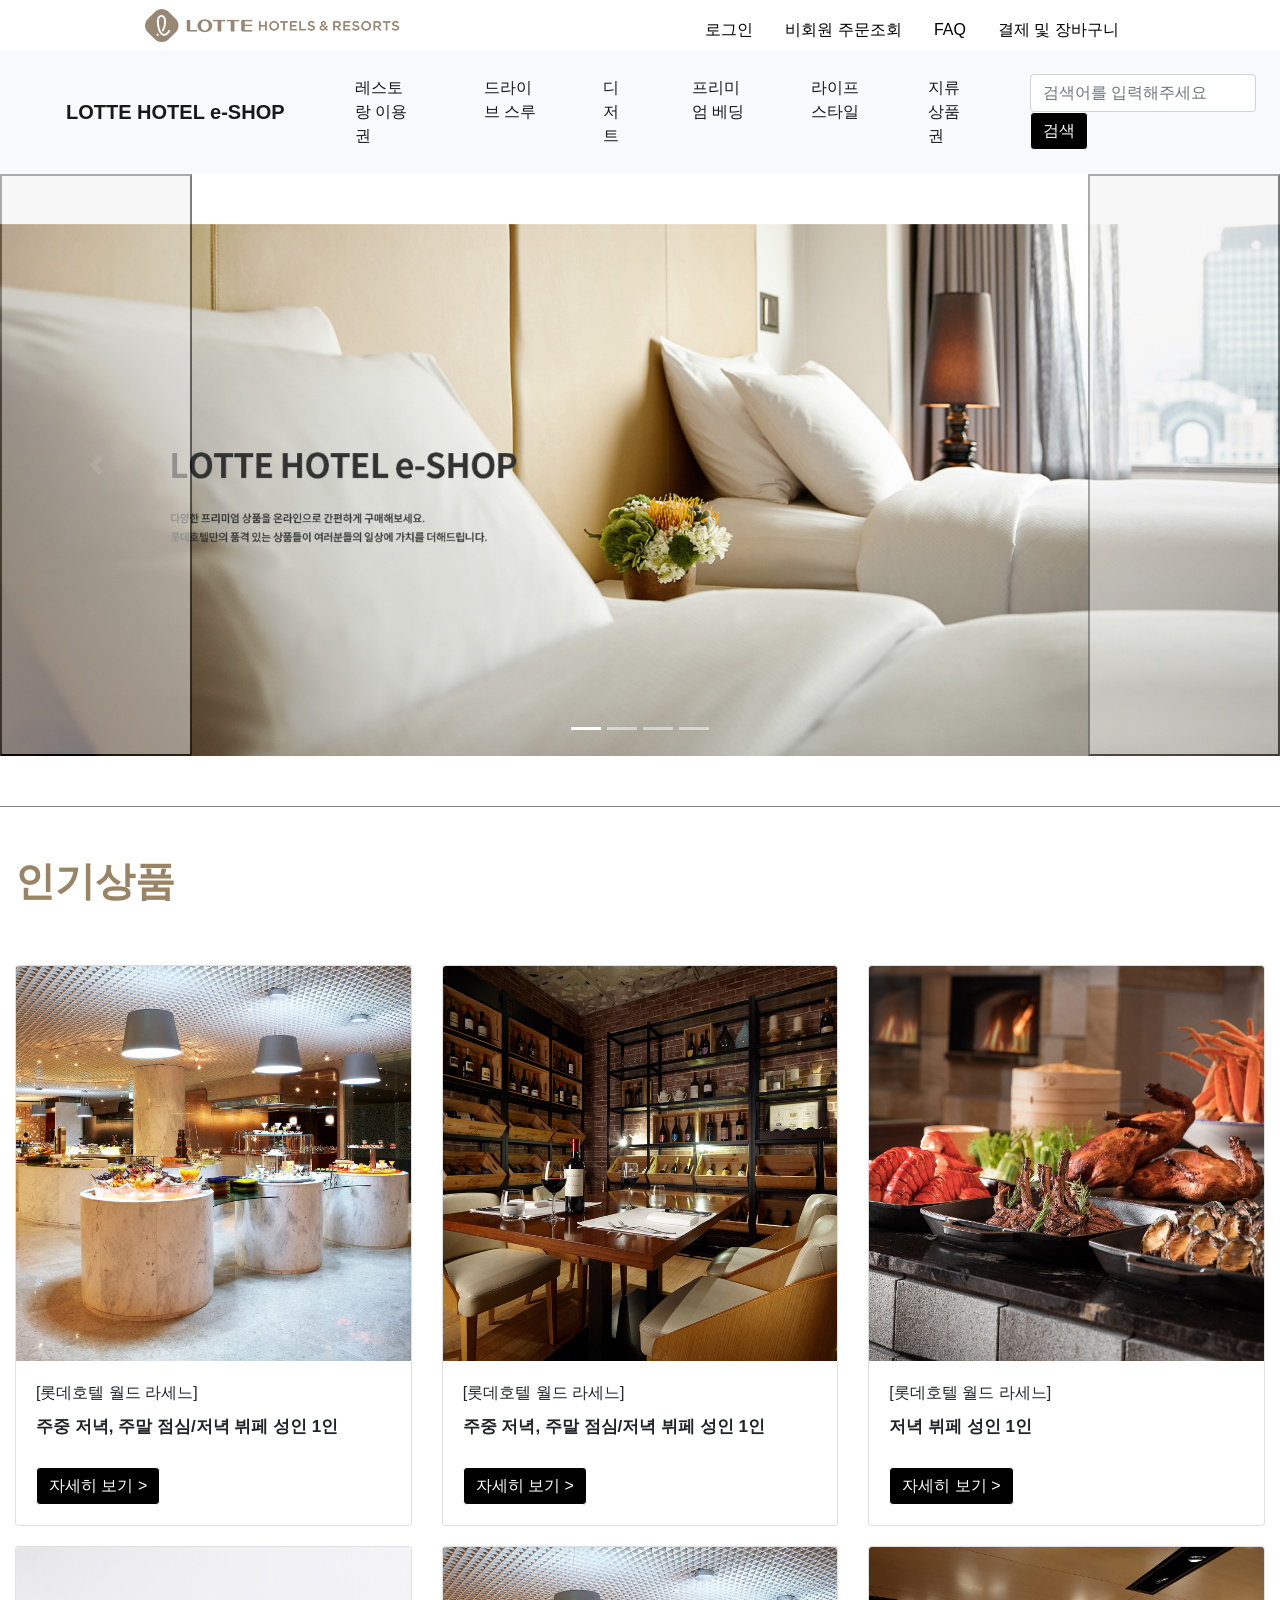
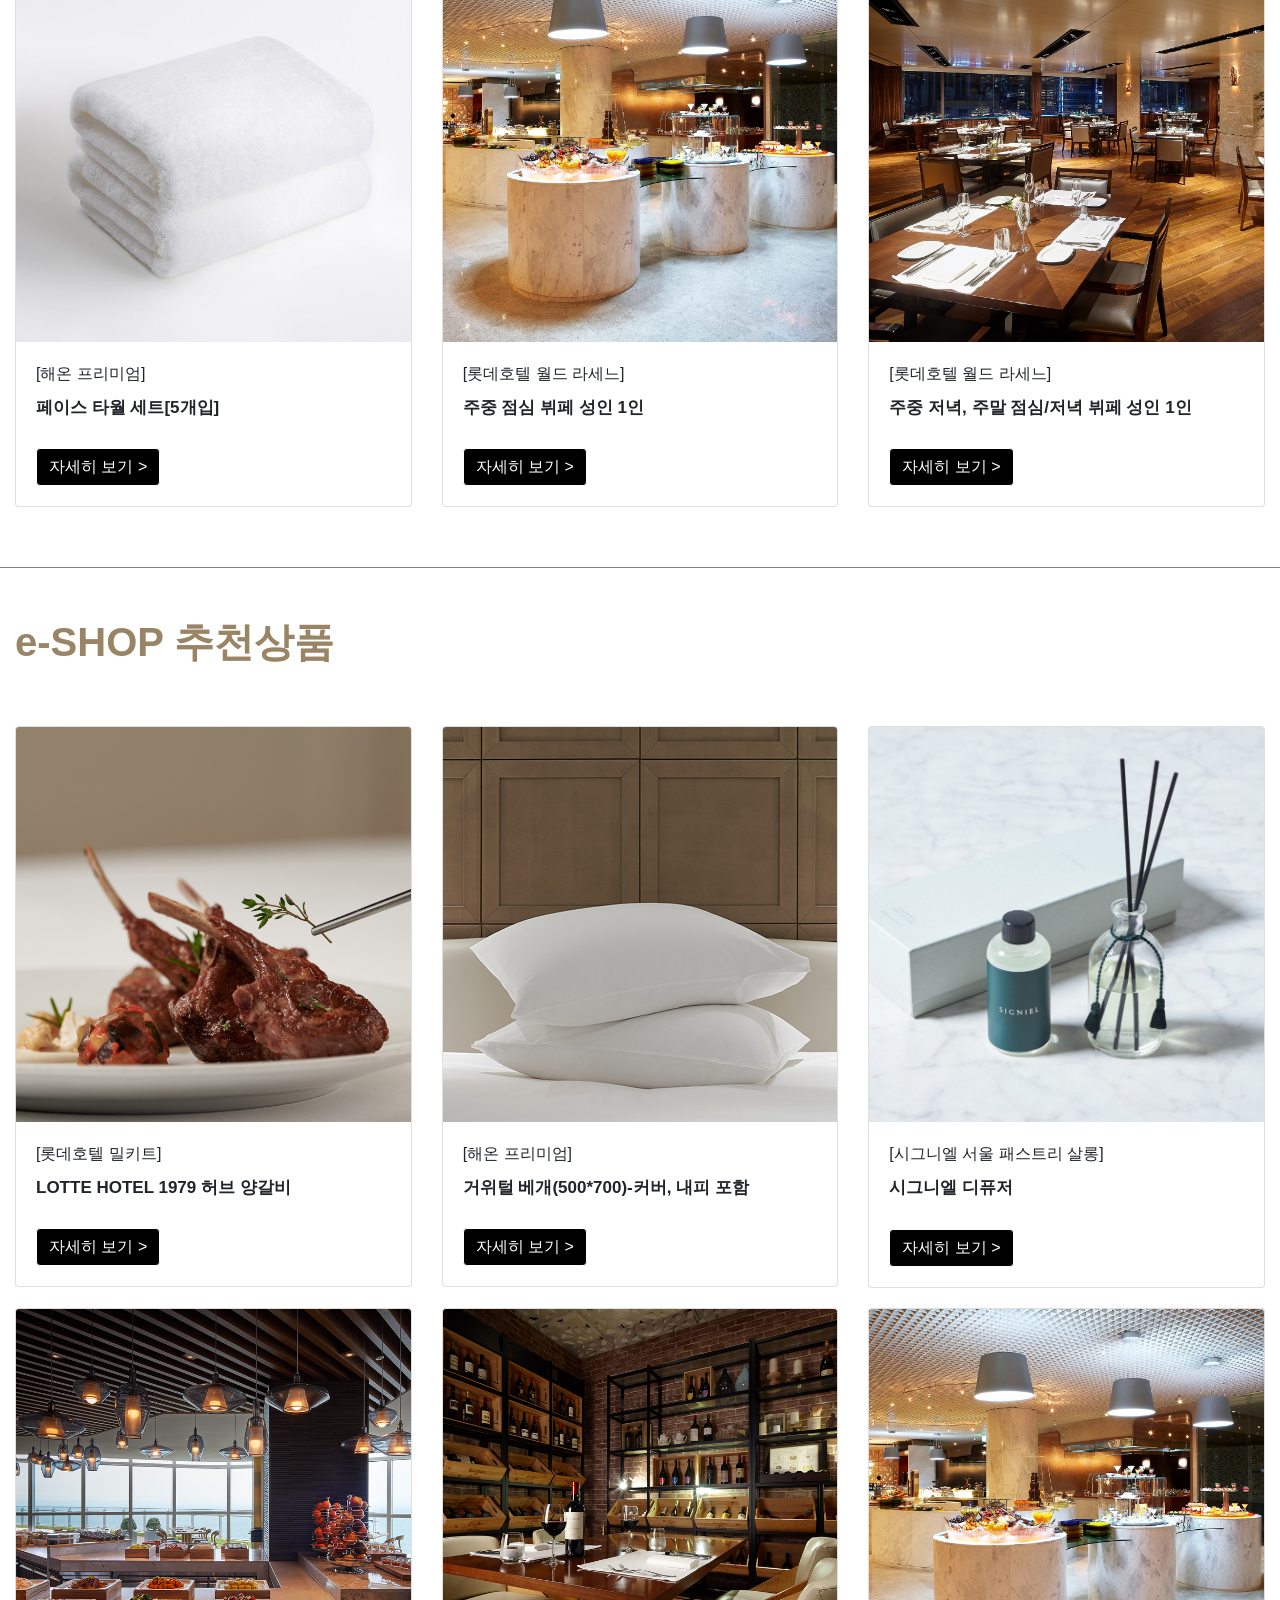
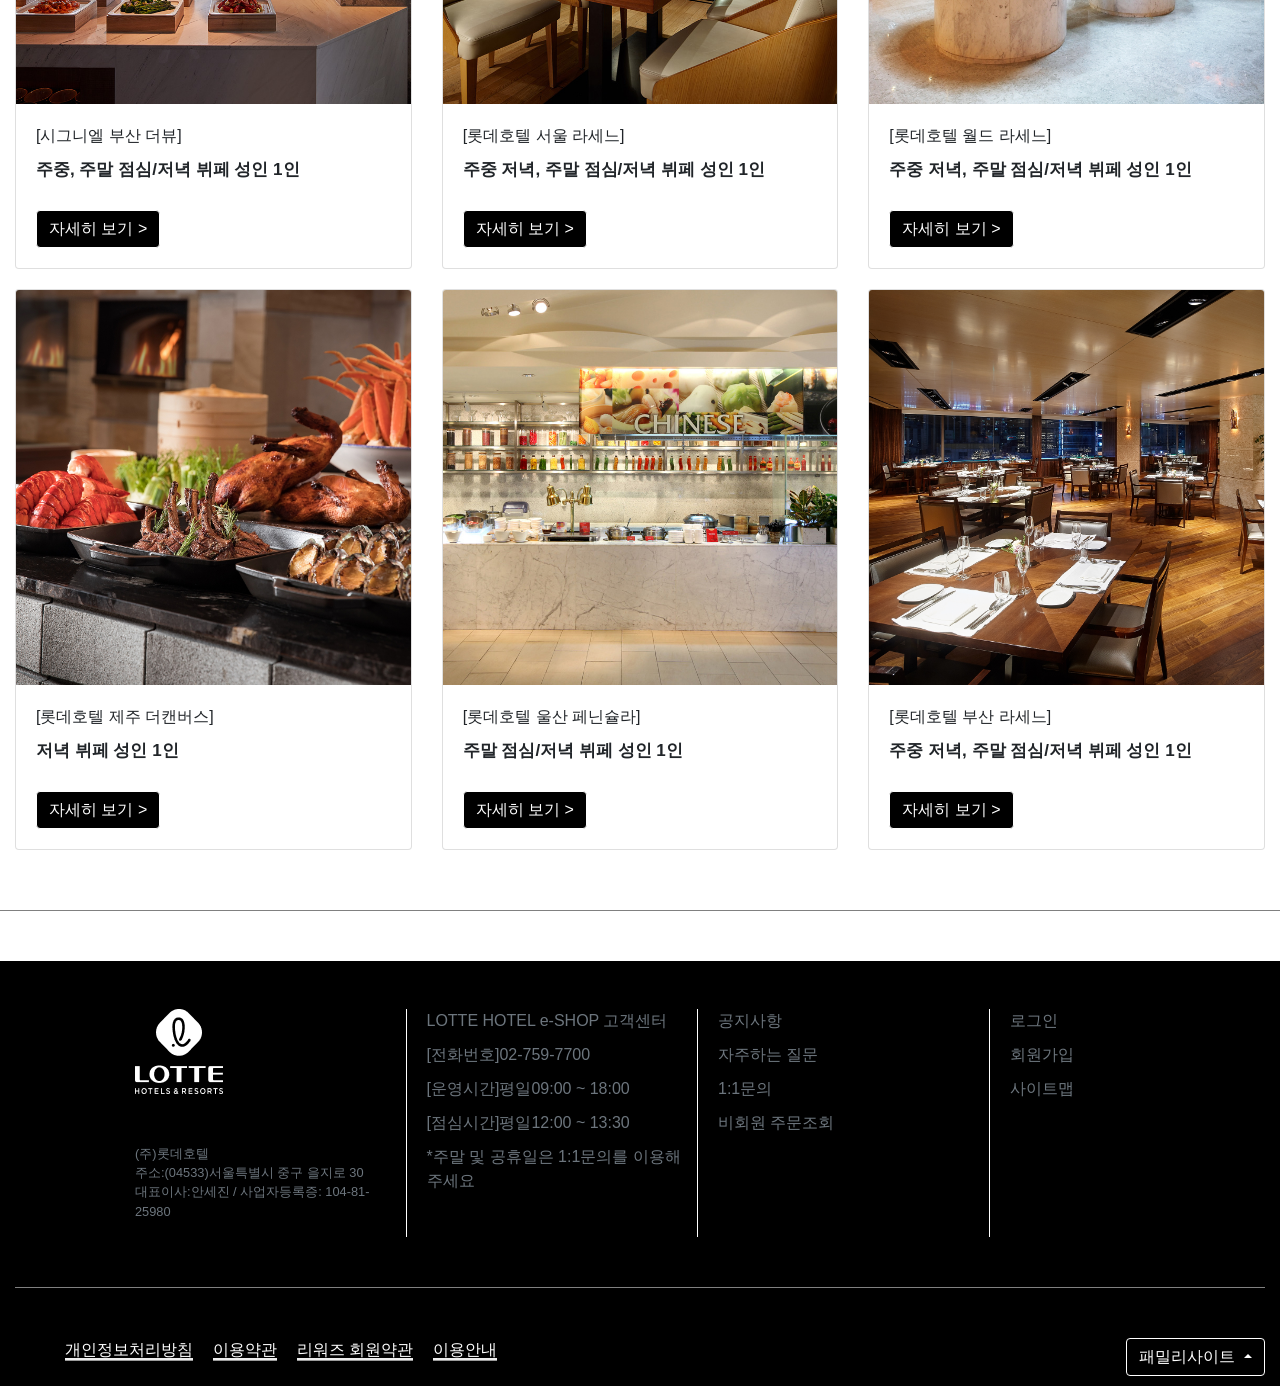
<file: index.html>
<!DOCTYPE html>
<html lang="ko">

<head>
  <title>LOTTE HOTEL e-SHOP</title>
  <meta charset="utf-8">
  <meta name="viewport" content="width=device-width, initial-scale=1, shrink-to-fit=no">
  <!-- bootstrap css code -->
  <link rel="stylesheet" href="https://cdn.jsdelivr.net/npm/bootstrap@4.6.1/dist/css/bootstrap.min.css" integrity="sha384-zCbKRCUGaJDkqS1kPbPd7TveP5iyJE0EjAuZQTgFLD2ylzuqKfdKlfG/eSrtxUkn" crossorigin="anonymous">
  <link rel="stylesheet" href="./css/style.css">
</head>

<body>
  <header id="header">
    <!-- nav -->
    <img src="./img/pc_logo.png">
    <ul class="nav justify-content-end">
      <li class="nav-item">
        <a class="nav-link active" href="./login/login.html">로그인</a>
      </li>
      <li class="nav-item">
        <a class="nav-link" href="./order/order.html">비회원 주문조회</a>
      </li>
      <li class="nav-item">
        <a class="nav-link" href="./faq/faq.html">FAQ</a>
      </li>
      <li class="nav-item">
        <a class="nav-link" href="./check/jang.html">결제 및 장바구니</a>
      </li>
      </div>
  </header>
  <!-- 서치바 -->
  <nav class="navbar navbar-expand-lg navbar-light bg-light">
    <a class="navbar-brand" href="./index.html">LOTTE HOTEL e-SHOP</a>
    <button class="navbar-toggler" type="button" data-toggle="collapse" data-target="#navbarSupportedContent" aria-controls="navbarSupportedContent" aria-expanded="false" aria-label="Toggle navigation">
      <span class="navbar-toggler-icon"></span>
    </button>

    <div class="collapse navbar-collapse" id="navbarSupportedContent">
      <ul class="navbar-nav mr-auto">
        <li class="nav-item active">
          <a class="nav-link" href="#">레스토랑 이용권 <span class="sr-only">(current)</span></a>
          <ul class="sub-menu">
            <li><a href="./restaurant/busan.html">시그니엘 부산</a></li>
            <li><a href="./restaurant/jeju.html">롯데호텔 제주</a></li>
          </ul>
        </li>
        <li class="nav-item active">
          <a class="nav-link" href="#">드라이브 스루 <span class="sr-only">(current)</span></a>
          <ul class="sub-menu">
            <li><a href="./drive/world.html">롯데호텔 월드</a></li>
            <li><a href="./drive/ulsan.html">롯데호텔 울산</a></li>
          </ul>
        </li>
        <li class="nav-item active">
          <a class="nav-link" href="#">디저트 <span class="sr-only">(current)</span></a>
          <ul class="sub-menu">
            <li><a href="./dessert/cake.html">롯데호텔 서울</a></li>
          </ul>
        </li>
        <li class="nav-item active">
          <a class="nav-link" href="#">프리미엄 베딩 <span class="sr-only">(current)</span></a>
          <ul class="sub-menu">
            <li><a href="./bed/bed.html">침구류</a></li>
            <li><a href="./bed/towel.html">타월류</a></li>
          </ul>
        <li class="nav-item active">
          <a class="nav-link" href="./life/life.html">라이프스타일 <span class="sr-only">(current)</span></a>
        </li>
        <li class="nav-item active">
          <a class="nav-link" href="./gift/gift.html">지류 상품권 <span class="sr-only">(current)</span></a>
        </li>
      </ul>
      <form class="form-inline my-2 my-lg-0">
        <input class="form-control mr-sm-2" type="search" placeholder="검색어를 입력해주세요" aria-label="Search">
        <button class="btn btn-outline-success my-2 my-sm-0" type="submit">검색</button>
      </form>
    </div>
  </nav>

  <div id="carouselExampleIndicators" class="carousel slide" data-ride="carousel">
    <ol class="carousel-indicators">
      <li data-target="#carouselExampleIndicators" data-slide-to="0" class="active"></li>
      <li data-target="#carouselExampleIndicators" data-slide-to="1"></li>
      <li data-target="#carouselExampleIndicators" data-slide-to="2"></li>
      <li data-target="#carouselExampleIndicators" data-slide-to="3"></li>
    </ol>
    <div class="carousel-inner">
      <div class="carousel-item active">
        <img src="./img/hotel.jpg" class="d-block w-100">
      </div>
      <div class="carousel-item">
        <img src="./img/hotel1.jpg" class="d-block w-100">
      </div>
      <div class="carousel-item">
        <img src="./img/pudding1.jpg" class="d-block w-100">
      </div>
      <div class="carousel-item">
        <img src="./img/pudding2.jpg" class="d-block w-100">
      </div>
    </div>
    <button class="carousel-control-prev" type="button" data-target="#carouselExampleIndicators" data-slide="prev">
      <span class="carousel-control-prev-icon" aria-hidden="true"></span>
      <span class="sr-only">Previous</span>
    </button>
    <button class="carousel-control-next" type="button" data-target="#carouselExampleIndicators" data-slide="next">
      <span class="carousel-control-next-icon" aria-hidden="true"></span>
      <span class="sr-only">Next</span>
    </button>
  </div>
  <!-- 줄 긋기 start -->
  <hr class="featurette-divider">
  <!-- 줄긋기 end -->
  <div class="container">
    <h3>인기상품</h3>
    <div class="row">
      <div class="col">
        <div class="card">
          <img src="./img/img1.jpg" class="card-img-top">
          <div class="card-body">
            <p class="card-title">[롯데호텔 월드 라세느]</p>
            <h5 class="card-text">주중 저녁, 주말 점심/저녁 뷔페 성인 1인</h5>
            <a href="#" class="btn btn-primary">자세히 보기 > </a>
          </div>
        </div>
      </div>
      <div class="col">
        <div class="card">
          <img src="./img/img2.jpg" class="card-img-top">
          <div class="card-body">
            <p class="card-title">[롯데호텔 월드 라세느]</p>
            <h5 class="card-text">주중 저녁, 주말 점심/저녁 뷔페 성인 1인</h5>
            <a href="#" class="btn btn-primary">자세히 보기 > </a>
          </div>
        </div>
      </div>
      <div class="col">
        <div class="card">
          <img src="./img/img3.jpg" class="card-img-top">
          <div class="card-body">
            <p class="card-title">[롯데호텔 월드 라세느]</p>
            <h5 class="card-text">저녁 뷔페 성인 1인</h5>
            <a href="#" class="btn btn-primary">자세히 보기 > </a>
          </div>
        </div>
      </div>
      <div class="container">
        <div class="row">
          <div class="col">
            <div class="card">
              <img src="./img/img4.jpg" class="card-img-top">
              <div class="card-body">
                <p class="card-title">[해온 프리미엄]</p>
                <h5 class="card-text">페이스 타월 세트[5개입]</h5>
                <a href="#" class="btn btn-primary">자세히 보기 > </a>
              </div>
            </div>
          </div>
          <div class="col">
            <div class="card">
              <img src="./img/img5.jpg" class="card-img-top">
              <div class="card-body">
                <p class="card-title">[롯데호텔 월드 라세느]</p>
                <h5 class="card-text">주중 점심 뷔페 성인 1인</h5>
                <a href="#" class="btn btn-primary">자세히 보기 > </a>
              </div>
            </div>
          </div>
          <div class="col">
            <div class="card">
              <img src="./img/img6.jpg" class="card-img-top">
              <div class="card-body">
                <p class="card-title">[롯데호텔 월드 라세느]</p>
                <h5 class="card-text">주중 저녁, 주말 점심/저녁 뷔페 성인 1인</h5>
                <a href="#" class="btn btn-primary">자세히 보기 > </a>
              </div>
            </div>
          </div>
        </div>
      </div>
    </div>
  </div>
  <!-- 줄 긋기 start -->
  <hr class="featurette-divider">
  <!-- 줄긋기 end -->
  <div class="container">
    <h3>e-SHOP 추천상품</h3>
    <div class="row">
      <div class="col">
        <div class="card">
          <img src="./img/c1.jpg" class="card-img-top">
          <div class="card-body">
            <p class="card-title">[롯데호텔 밀키트]</p>
            <h5 class="card-text">LOTTE HOTEL 1979 허브 양갈비</h5>
            <a href="#" class="btn btn-primary">자세히 보기 > </a>
          </div>
        </div>
      </div>
      <div class="col">
        <div class="card">
          <img src="./img/c2.jpg" class="card-img-top">
          <div class="card-body">
            <p class="card-title">[해온 프리미엄]</p>
            <h5 class="card-text">거위털 베개(500*700)-커버, 내피 포함</h5>
            <a href="#" class="btn btn-primary">자세히 보기 > </a>
          </div>
        </div>
      </div>
      <div class="col">
        <div class="card">
          <img src="./img/c3.png" class="card-img-top">
          <div class="card-body">
            <p class="card-title">[시그니엘 서울 패스트리 살롱]</p>
            <h5 class="card-text">시그니엘 디퓨저</h5>
            <a href="#" class="btn btn-primary">자세히 보기 > </a>
          </div>
        </div>
      </div>
      <div class="container">
        <div class="row">
          <div class="col">
            <div class="card">
              <img src="./img/c4.jpg" class="card-img-top">
              <div class="card-body">
                <p class="card-title">[시그니엘 부산 더뷰]</p>
                <h5 class="card-text">주중, 주말 점심/저녁 뷔페 성인 1인</h5>
                <a href="#" class="btn btn-primary">자세히 보기 > </a>
              </div>
            </div>
          </div>
          <div class="col">
            <div class="card">
              <img src="./img/c5.jpg" class="card-img-top">
              <div class="card-body">
                <p class="card-title">[롯데호텔 서울 라세느]</p>
                <h5 class="card-text">주중 저녁, 주말 점심/저녁 뷔페 성인 1인</h5>
                <a href="#" class="btn btn-primary">자세히 보기 > </a>
              </div>
            </div>
          </div>
          <div class="col">
            <div class="card">
              <img src="./img/c6.jpg" class="card-img-top">
              <div class="card-body">
                <p class="card-title">[롯데호텔 월드 라세느]</p>
                <h5 class="card-text">주중 저녁, 주말 점심/저녁 뷔페 성인 1인</h5>
                <a href="#" class="btn btn-primary">자세히 보기 > </a>
              </div>
            </div>
          </div>
        </div>
      </div>
      <div class="container">
        <div class="row">
          <div class="col">
            <div class="card">
              <img src="./img/c7.jpg" class="card-img-top">
              <div class="card-body">
                <p class="card-title">[롯데호텔 제주 더캔버스]</p>
                <h5 class="card-text">저녁 뷔페 성인 1인</h5>
                <a href="#" class="btn btn-primary">자세히 보기 > </a>
              </div>
            </div>
          </div>
          <div class="col">
            <div class="card">
              <img src="./img/c8.jpg" class="card-img-top">
              <div class="card-body">
                <p class="card-title">[롯데호텔 울산 페닌슐라]</p>
                <h5 class="card-text">주말 점심/저녁 뷔페 성인 1인</h5>
                <a href="#" class="btn btn-primary">자세히 보기 > </a>
              </div>
            </div>
          </div>
          <div class="col">
            <div class="card">
              <img src="./img/c9.jpg" class="card-img-top">
              <div class="card-body">
                <p class="card-title">[롯데호텔 부산 라세느]</p>
                <h5 class="card-text">주중 저녁, 주말 점심/저녁 뷔페 성인 1인</h5>
                <a href="#" class="btn btn-primary">자세히 보기 > </a>
              </div>
            </div>
          </div>
        </div>
      </div>
    </div>
  </div>
  <!-- 이미지 안에 텍스트 해야함 -->

  <!-- 줄 긋기 start -->
  <hr class="featurette-divider">
  <!-- 줄긋기 end -->

  <!-- 푸터 -->
  <footer class="bg text-white">
    <footer class="container py-5">
      <div class="row">
        <div class="col-12 col-md" style="margin-right: 5px;border-right: 1px solid white;">
          <img src="./img/footer.png">
          <small class="d-block mb-3 text-muted">(주)롯데호텔<br>
            주소:(04533)서울특별시 중구 을지로 30<br>
            대표이사:안세진 / 사업자등록증: 104-81-25980</small>
        </div>
        <div class="col-6 col-md" style="margin-right: 5px;border-right: 1px solid white;">
          <ul class="list-unstyled text-small">
            <li><a class="text-muted">LOTTE HOTEL e-SHOP 고객센터</a></li>
            <li><a class="text-muted">[전화번호]02-759-7700</a></li>
            <li><a class="text-muted">[운영시간]평일09:00 ~ 18:00</a></li>
            <li><a class="text-muted">[점심시간]평일12:00 ~ 13:30</a></li>
            <li><a class="text-muted">*주말 및 공휴일은 1:1문의를 이용해 주세요</a></li>
          </ul>
        </div>
        <div class="col-6 col-md" style="margin-right: 5px;border-right: 1px solid white;">
          <ul class="list-unstyled text-small">
            <li><a class="text-muted" href="./notice/notice.html">공지사항</a></li>
            <li><a class="text-muted" href="./faq/faq.html">자주하는 질문</a></li>
            <!-- javascript:void(0)은 a태그 디자인성은 살리면서 링크 기능을 없애는 것 -->
            <li><a href="javascript:void(0);" onclick="alert('로그인 후 사용 가능합니다.');">1:1문의</a></li>
            <li><a class="text-muted" href="./order/order.html">비회원 주문조회</a></li>
          </ul>
        </div>
        <div class="col-6 col-md">
          <ul class="list-unstyled text-small">
            <li><a class="text-muted" href="./login/login.html">로그인</a></li>
            <li><a class="text-muted" href="./login/loginNew.html">회원가입</a></li>
            <li><a class="text-muted" href="#">사이트맵</a></li>
          </ul>
        </div>
      </div>
      <!-- 줄 긋기 start -->
      <hr class="featurette-divider">
      <!-- 줄긋기 end -->
      <div class="bottom">
        <div class="wrap">
          <ul>
            <li class="privacy"><a href="/eshop/login/privacy_policy" style="border-bottom: ridge;">개인정보처리방침</a></li>
            <li><a href="/eshop/login/terms_service" style="border-bottom: ridge;">이용약관</a></li>
            <li><a href="/eshop/login/rewards_policy" style="border-bottom: ridge;">리워즈 회원약관</a></li>
            <li><a href="/eshop/login/exchange_return" style="border-bottom: ridge;">이용안내</a></li>
          </ul>
          <!-- Default dropup button -->
          <div class="btn-group dropup">
            <button type="button" class="btn btn-secondary dropdown-toggle" data-toggle="dropdown" aria-expanded="false">
              패밀리사이트
            </button>
            <div class="dropdown-menu">
              <!-- Dropdown menu links -->
              <a href="#">롯데지주</a><br>
              <a href="#">롯데건설</a><br>
              <a href="#">롯데글로벌로지스</a><br>
              <a href="#">롯데기공</a><br>
              <a href="#">롯데렌탈</a><br>
              <a href="#">롯데캐피탈</a><br>
              <a href="#">롯데푸드</a><br>
              <a href="#">롯데호텔</a><br>
              <a href="#">롯데백화점</a><br>
              <a href="#">롯데콘서트홀</a><br>
              <a href="#">롯데면세점</a><br>
              <a href="#">롯데롭스</a>
            </div>
          </div>
        </div>
      </div>
    </footer>
    <!-- bootstrap js code -->
    <script src="https://cdn.jsdelivr.net/npm/jquery@3.5.1/dist/jquery.slim.min.js" integrity="sha384-DfXdz2htPH0lsSSs5nCTpuj/zy4C+OGpamoFVy38MVBnE+IbbVYUew+OrCXaRkfj" crossorigin="anonymous"></script>
    <script src="https://cdn.jsdelivr.net/npm/bootstrap@4.6.1/dist/js/bootstrap.bundle.min.js" integrity="sha384-fQybjgWLrvvRgtW6bFlB7jaZrFsaBXjsOMm/tB9LTS58ONXgqbR9W8oWht/amnpF" crossorigin="anonymous"></script>
    <script type="text/javascript">
      $(function() {

      });
    </script>
</body>

</html>
</file>
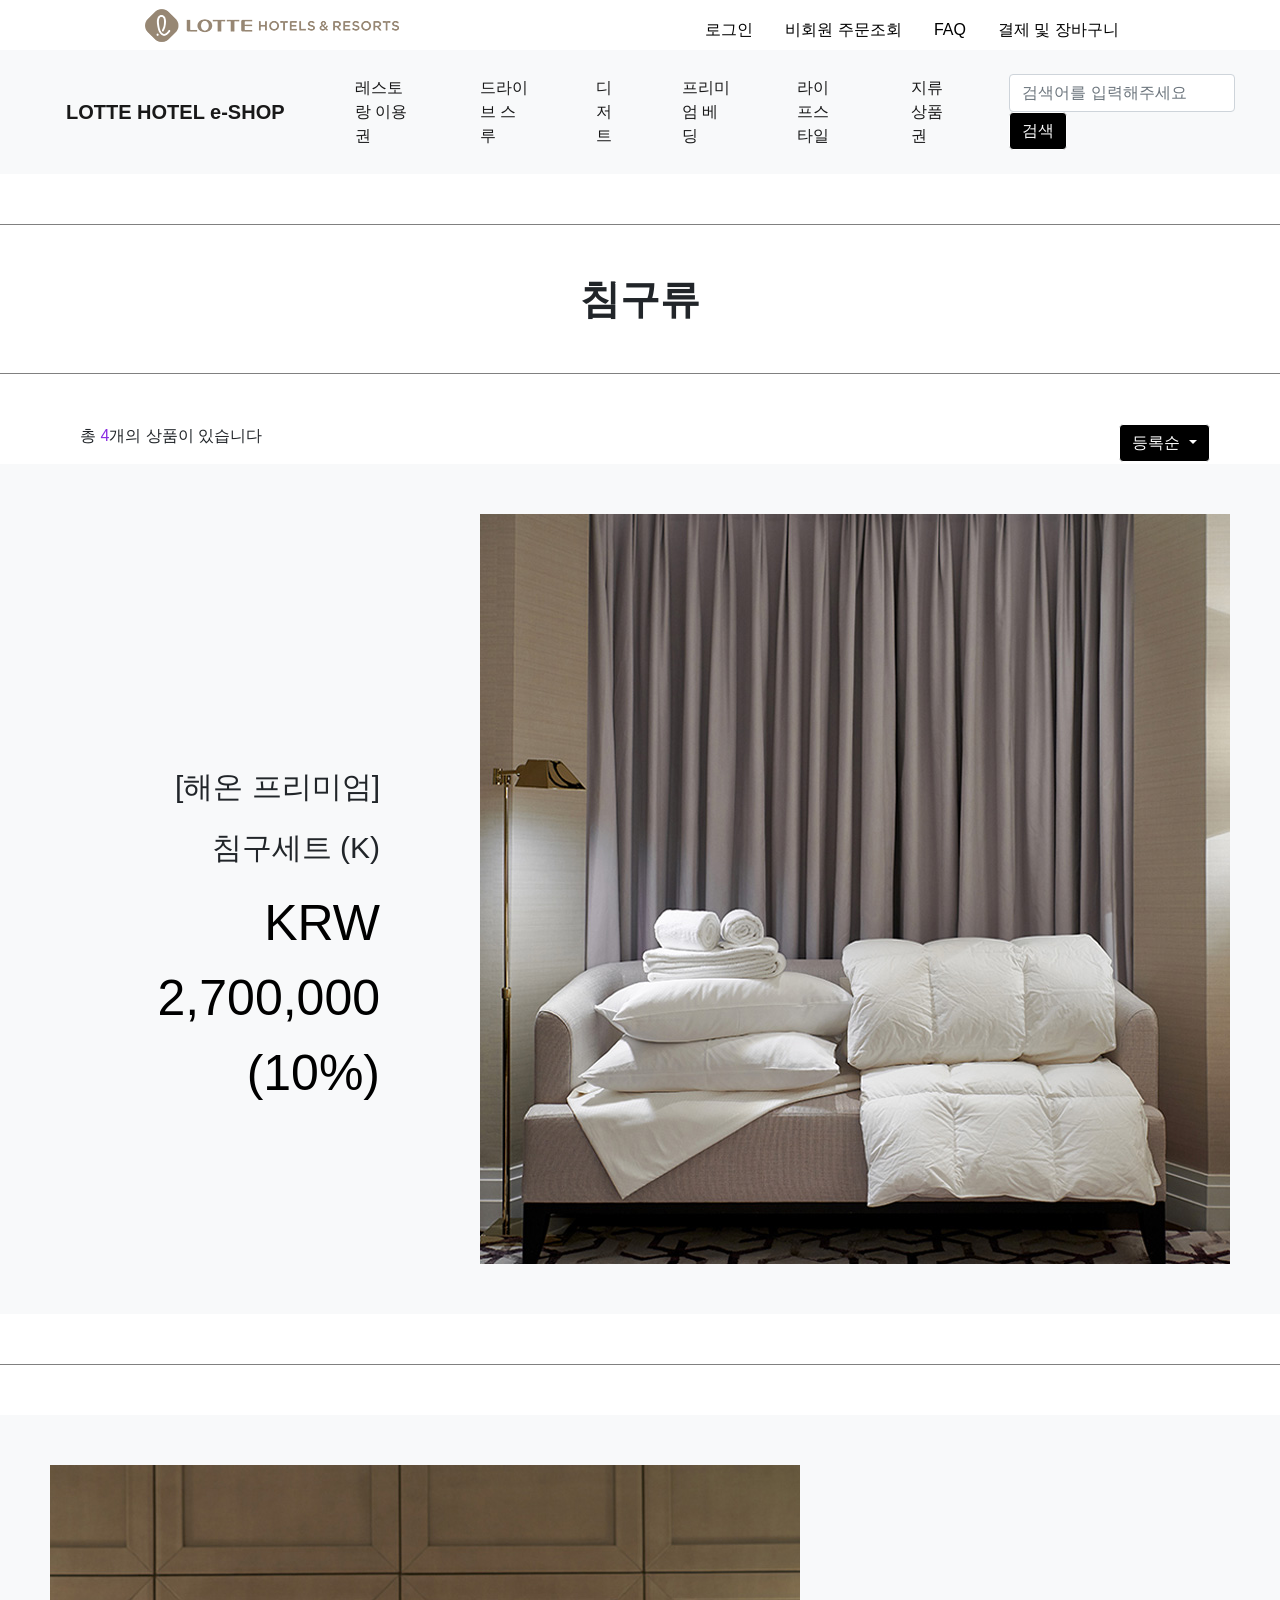
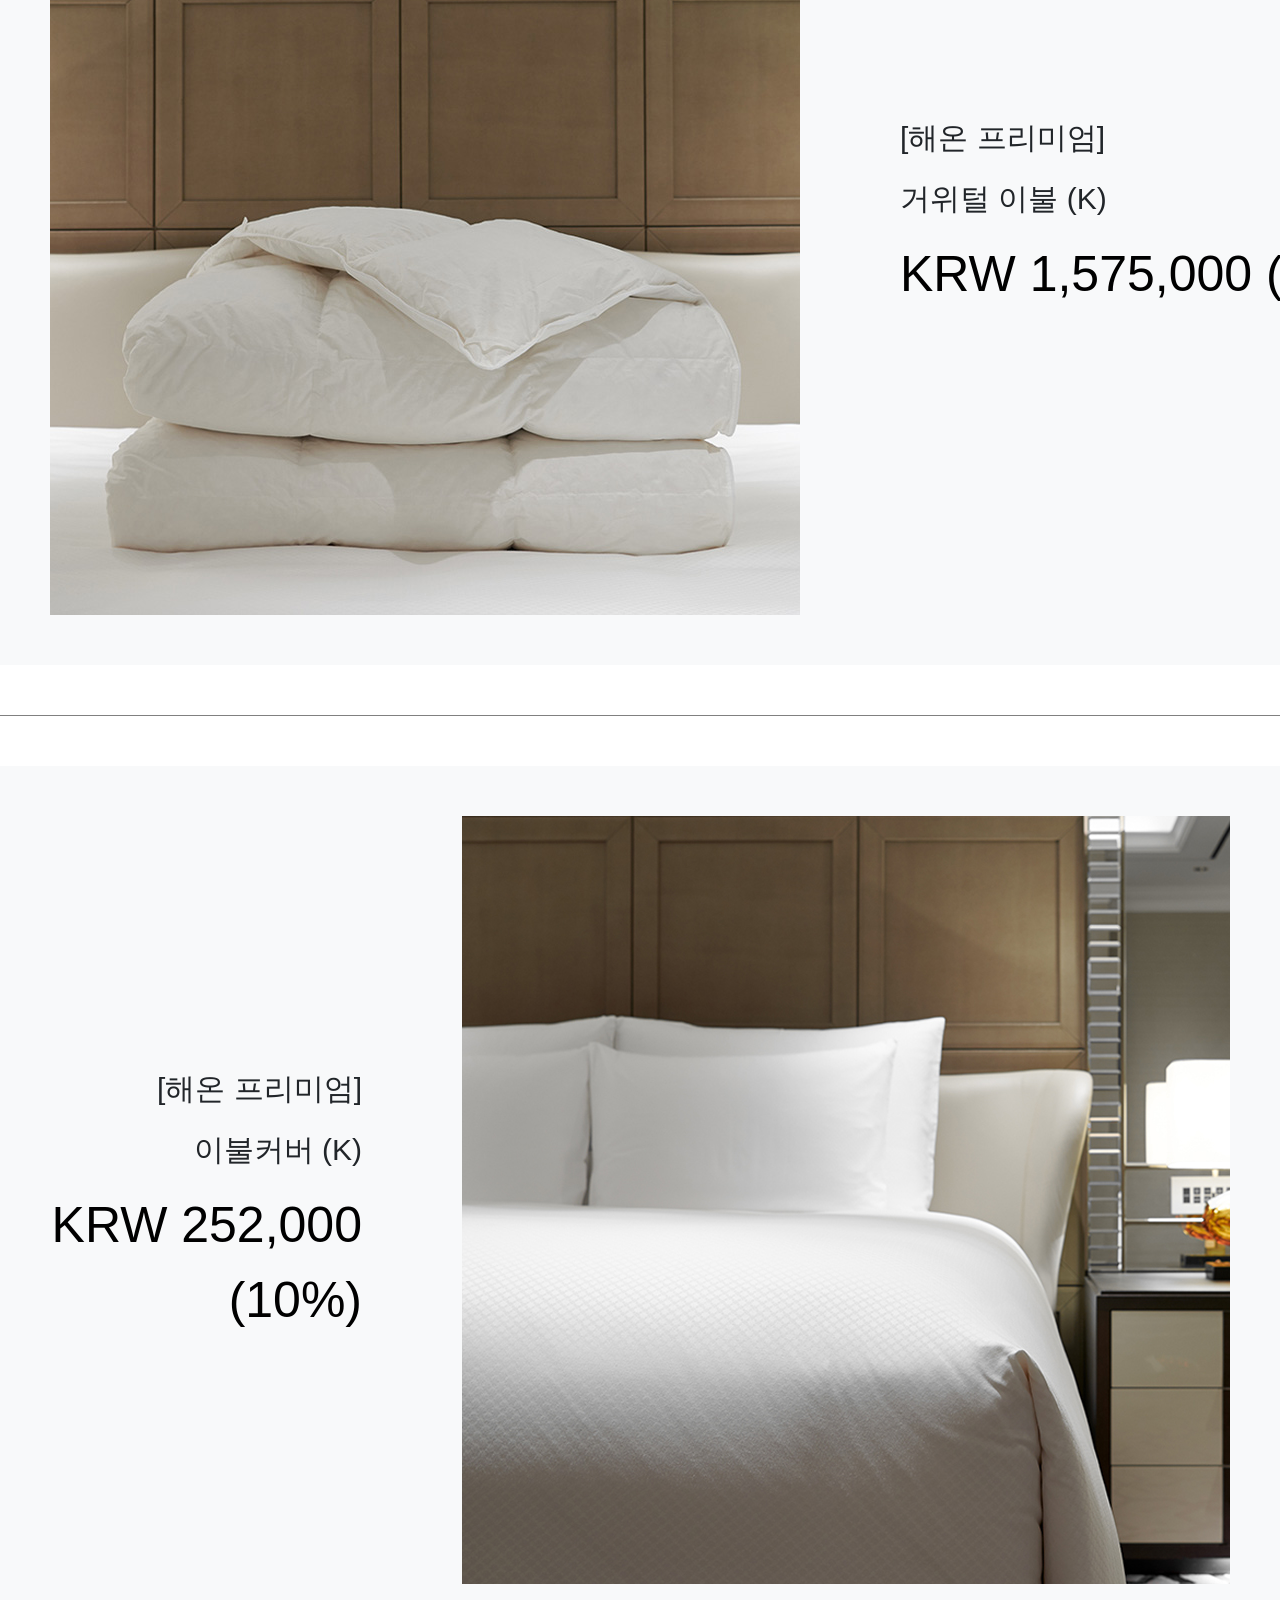
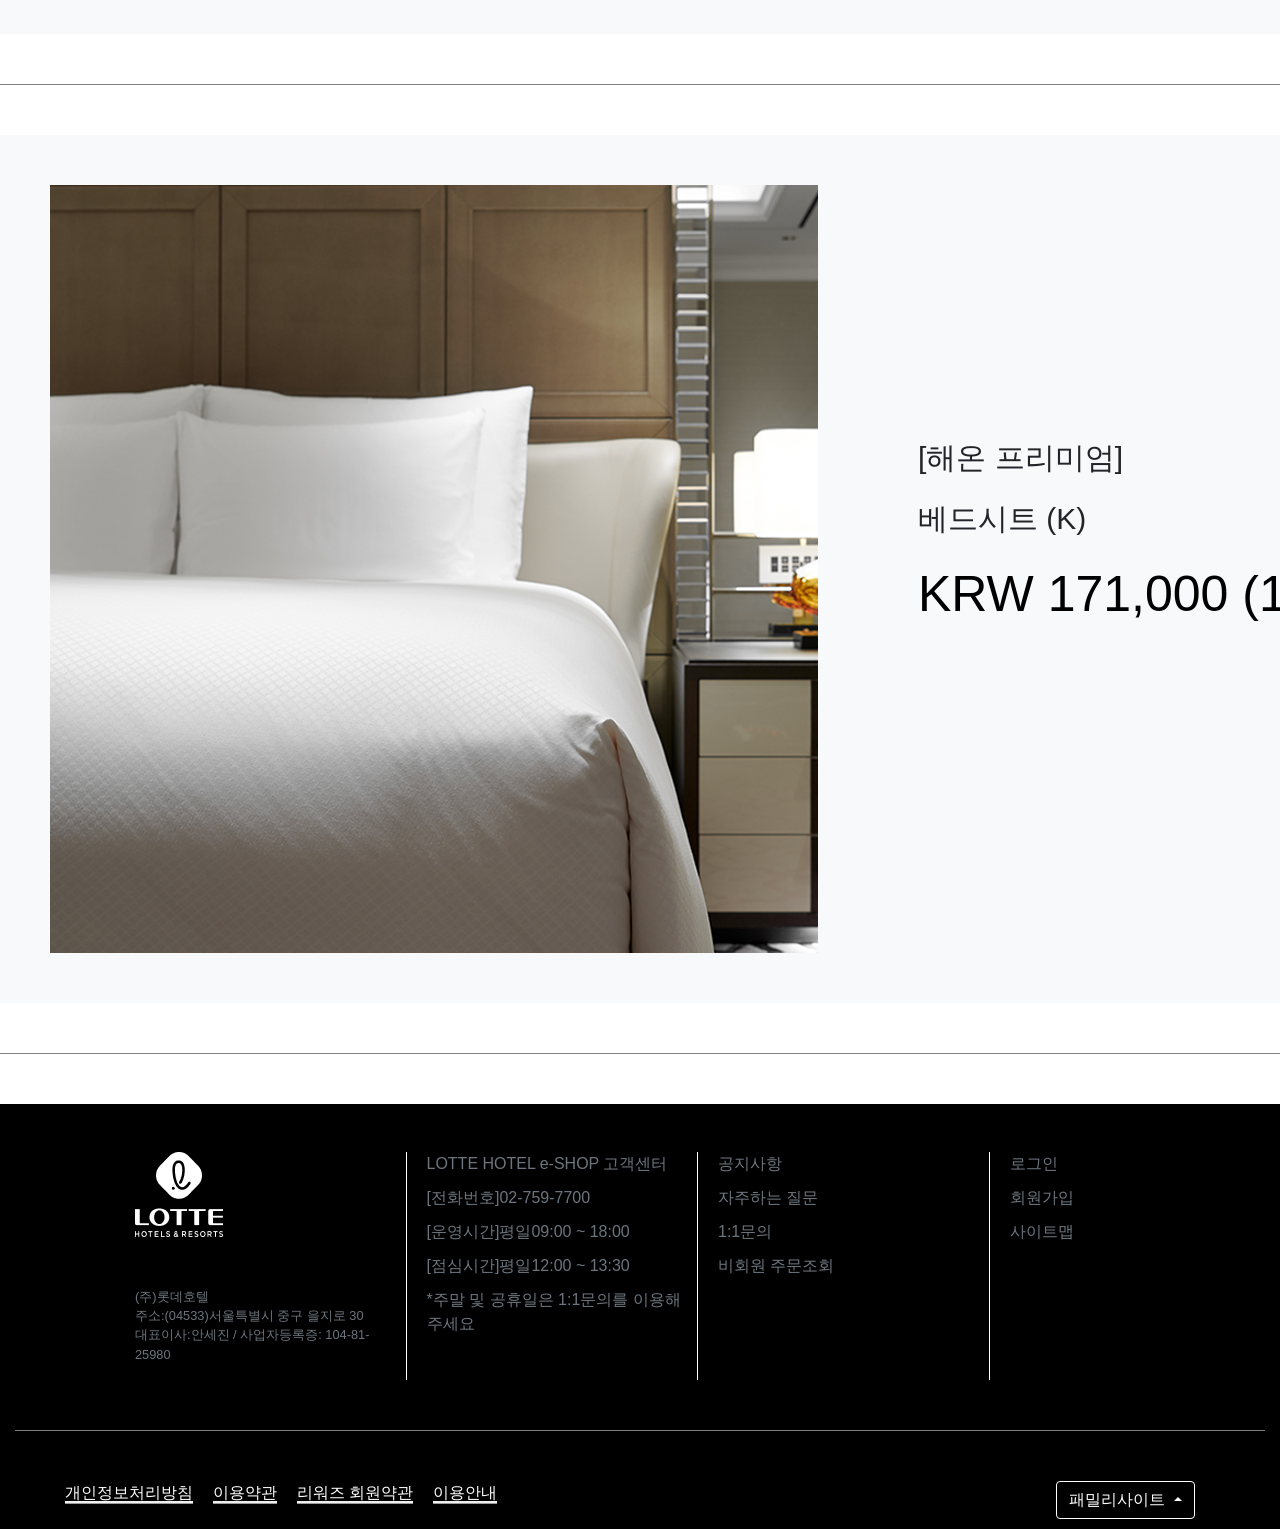
<file: bed/bed.html>
<!DOCTYPE html>
<html lang="ko">

<head>
  <title>LOTTE HOTEL e-SHOP</title>
  <meta charset="utf-8">
  <meta name="viewport" content="width=device-width, initial-scale=1, shrink-to-fit=no">
  <!-- bootstrap css code -->
  <link rel="stylesheet" href="https://cdn.jsdelivr.net/npm/bootstrap@4.6.1/dist/css/bootstrap.min.css" integrity="sha384-zCbKRCUGaJDkqS1kPbPd7TveP5iyJE0EjAuZQTgFLD2ylzuqKfdKlfG/eSrtxUkn" crossorigin="anonymous">
  <link rel="stylesheet" href="../css/bed.css">
</head>

<body>
  <header id="header">
    <!-- nav -->
    <img src="../img/pc_logo.png">
    <ul class="nav justify-content-end">
      <li class="nav-item">
        <a class="nav-link active" href="../login/login.html">로그인</a>
      </li>
      <li class="nav-item">
        <a class="nav-link" href="../order/order.html">비회원 주문조회</a>
      </li>
      <li class="nav-item">
        <a class="nav-link" href="../faq/faq.html">FAQ</a>
      </li>
      <li class="nav-item">
        <a class="nav-link" href="../check/jang.html">결제 및 장바구니</a>
      </li>
      </div>
  </header>
  <!-- 서치바 -->
  <nav class="navbar navbar-expand-lg navbar-light bg-light">
    <a class="navbar-brand" href="../index.html">LOTTE HOTEL e-SHOP</a>
    <button class="navbar-toggler" type="button" data-toggle="collapse" data-target="#navbarSupportedContent" aria-controls="navbarSupportedContent" aria-expanded="false" aria-label="Toggle navigation">
      <span class="navbar-toggler-icon"></span>
    </button>

    <div class="collapse navbar-collapse" id="navbarSupportedContent">
      <ul class="navbar-nav mr-auto">
        <li class="nav-item active">
          <a class="nav-link" href="#">레스토랑 이용권 <span class="sr-only">(current)</span></a>
          <ul class="sub-menu">
            <li><a href="../restaurant/busan.html">시그니엘 부산</a></li>
            <li><a href="../restaurant/jeju.html">롯데호텔 제주</a></li>
          </ul>
        </li>
        <li class="nav-item active">
          <a class="nav-link" href="#">드라이브 스루 <span class="sr-only">(current)</span></a>
          <ul class="sub-menu">
            <li><a href="../drive/world.html">롯데호텔 월드</a></li>
            <li><a href="../drive/ulsan.html">롯데호텔 울산</a></li>
          </ul>
        </li>
        <li class="nav-item active">
          <a class="nav-link" href="#">디저트 <span class="sr-only">(current)</span></a>
          <ul class="sub-menu">
            <li><a href="../dessert/cake.html">롯데호텔 서울</a></li>
          </ul>
        </li>
        <li class="nav-item active">
          <a class="nav-link" href="#">프리미엄 베딩 <span class="sr-only">(current)</span></a>
          <ul class="sub-menu">
            <li><a href="#">침구류</a></li>
            <li><a href="../bed/towel.html">타월류</a></li>
          </ul>
        </li>
        <li class="nav-item active">
          <a class="nav-link" href="../life/life.html">라이프스타일 <span class="sr-only">(current)</span></a>
        </li>
        <li class="nav-item active">
          <a class="nav-link" href="../gift/gift.html">지류 상품권 <span class="sr-only">(current)</span></a>
        </li>
      </ul>
      <form class="form-inline my-2 my-lg-0">
        <input class="form-control mr-sm-2" type="search" placeholder="검색어를 입력해주세요" aria-label="Search">
        <button class="btn btn-outline-success my-2 my-sm-0" type="submit">검색</button>
      </form>
    </div>
  </nav>
  <!-- 줄 긋기 start -->
  <hr class="featurette-divider">
  <!-- 줄긋기 end -->
  <div class="lnb">
    <div class="page_tit">
      <h1>
        침구류 <span class="mb_hidden"></span>
      </h1>
    </div>
  </div>
  <!-- 줄 긋기 start -->
  <hr class="featurette-divider">
  <!-- 줄긋기 end -->
  <div class="pBtn">
    <p>총 <span>4</span>개의 상품이 있습니다</p>
    <div class="dropdown">
      <button class="btn btn-secondary dropdown-toggle" type="button" id="dropdownMenuButton" data-toggle="dropdown" aria-expanded="false">
        등록순
      </button>
      <div class="dropdown-menu" aria-labelledby="dropdownMenuButton">
        <a class="dropdown-item" href="#">인기상품순</a>
        <a class="dropdown-item" href="#">최신상품순</a>
        <a class="dropdown-item" href="#">낮은가격순</a>
        <a class="dropdown-item" href="#">높은가격순</a>
      </div>
    </div>
  </div>
  <div class="container2">
    <div class="content2">
      <div class="inner">
          <div class="box items_2" style="background-color: #f8f9fa">
            <div class="items">
                <p class="title">[해온 프리미엄]</p>
                <p>침구세트 (K)</p>
                <a href="#" class="gbtn">KRW 2,700,000 (10%)</a>
              </div>
              <div class="items">
                <img src="../img/bed1.jpg">
              </div>
            </div>
      </div>
      <!-- 줄 긋기 start -->
      <hr class="featurette-divider">
      <!-- 줄긋기 end -->
      <div class="inner">
          <div class="box items_2" style="background-color: #f8f9fa">
              <div class="items">
                <img src="../img/bed2.jpg">
              </div>
              <div class="items2">
                <p class="title">[해온 프리미엄]</p>
                <p>거위털 이불 (K)</p>
                <a href="#" class="gbtn">KRW 1,575,000 (10%)</a>
              </div>
            </div>
      </div>
      <!-- 줄 긋기 start -->
      <hr class="featurette-divider">
      <!-- 줄긋기 end -->
      <div class="inner">
          <div class="box items_2" style="background-color: #f8f9fa">
            <div class="items">
                <p class="title">[해온 프리미엄]</p>
                <p>이불커버 (K)</p>
                <a href="#" class="gbtn">KRW 252,000 (10%)</a>
              </div>
              <div class="items">
                <img src="../img/bed3.jpg">
              </div>
            </div>
      </div>
    </div>
  </div>
  <!-- 이미지 안에 텍스트 해야함 -->
  <!-- 줄 긋기 start -->
  <hr class="featurette-divider">
  <!-- 줄긋기 end -->
  <div class="inner">
      <div class="box items_2" style="background-color: #f8f9fa">
          <div class="items">
            <img src="../img/bed4.jpg">
          </div>
          <div class="items2">
            <p class="title">[해온 프리미엄]</p>
            <p>베드시트 (K)</p>
            <a href="#" class="gbtn">KRW 171,000 (10%)</a>
          </div>
        </div>
  </div>
  <!-- 줄 긋기 start -->
  <hr class="featurette-divider">
  <!-- 줄긋기 end -->
  <!-- 푸터 -->
  <footer class="bg text-white">
    <footer class="container py-5">
      <div class="row">
        <div class="col-12 col-md" style="margin-right: 5px;border-right: 1px solid white;">
          <img src="../img/footer.png">
          <small class="d-block mb-3 text-muted">(주)롯데호텔<br>
            주소:(04533)서울특별시 중구 을지로 30<br>
            대표이사:안세진 / 사업자등록증: 104-81-25980</small>
        </div>
        <div class="col-6 col-md" style="margin-right: 5px;border-right: 1px solid white;">
          <ul class="list-unstyled text-small">
            <li><a class="text-muted">LOTTE HOTEL e-SHOP 고객센터</a></li>
            <li><a class="text-muted">[전화번호]02-759-7700</a></li>
            <li><a class="text-muted">[운영시간]평일09:00 ~ 18:00</a></li>
            <li><a class="text-muted">[점심시간]평일12:00 ~ 13:30</a></li>
            <li><a class="text-muted">*주말 및 공휴일은 1:1문의를 이용해 주세요</a></li>
          </ul>
        </div>
        <div class="col-6 col-md" style="margin-right: 5px;border-right: 1px solid white;">
          <ul class="list-unstyled text-small">
            <li><a class="text-muted" href="../notice/notice.html">공지사항</a></li>
            <li><a class="text-muted" href="../faq/faq.html">자주하는 질문</a></li>
            <li><a href="javascript:void(0);" onclick="alert('로그인 후 사용 가능합니다.');">1:1문의</a></li>
            <li><a class="text-muted" href="../order/order.html">비회원 주문조회</a></li>
          </ul>
        </div>
        <div class="col-6 col-md">
          <ul class="list-unstyled text-small">
            <li><a class="text-muted" href="../login/login.html">로그인</a></li>
            <li><a class="text-muted" href="../login/loginNew.html">회원가입</a></li>
            <li><a class="text-muted" href="#">사이트맵</a></li>
          </ul>
        </div>
      </div>
      <!-- 줄 긋기 start -->
      <hr class="featurette-divider">
      <!-- 줄긋기 end -->
      <div class="bottom">
        <div class="wrap">
          <ul>
            <li class="privacy"><a href="/eshop/login/privacy_policy" style="border-bottom: ridge;">개인정보처리방침</a></li>
            <li><a href="/eshop/login/terms_service" style="border-bottom: ridge;">이용약관</a></li>
            <li><a href="/eshop/login/rewards_policy" style="border-bottom: ridge;">리워즈 회원약관</a></li>
            <li><a href="/eshop/login/exchange_return" style="border-bottom: ridge;">이용안내</a></li>
          </ul>
          <!-- Default dropup button -->
          <div class="btn-group dropup">
            <button type="button" class="btn btn-secondary dropdown-toggle" data-toggle="dropdown" aria-expanded="false">
              패밀리사이트
            </button>
            <div class="dropdown-menu">
              <!-- Dropdown menu links -->
              <a href="#">롯데지주</a><br>
              <a href="#">롯데건설</a><br>
              <a href="#">롯데글로벌로지스</a><br>
              <a href="#">롯데기공</a><br>
              <a href="#">롯데렌탈</a><br>
              <a href="#">롯데캐피탈</a><br>
              <a href="#">롯데푸드</a><br>
              <a href="#">롯데호텔</a><br>
              <a href="#">롯데백화점</a><br>
              <a href="#">롯데콘서트홀</a><br>
              <a href="#">롯데면세점</a><br>
              <a href="#">롯데롭스</a>
            </div>
          </div>
        </div>
      </div>
    </footer>
    <!-- bootstrap js code -->
    <script src="https://cdn.jsdelivr.net/npm/jquery@3.5.1/dist/jquery.slim.min.js" integrity="sha384-DfXdz2htPH0lsSSs5nCTpuj/zy4C+OGpamoFVy38MVBnE+IbbVYUew+OrCXaRkfj" crossorigin="anonymous"></script>
    <script src="https://cdn.jsdelivr.net/npm/bootstrap@4.6.1/dist/js/bootstrap.bundle.min.js" integrity="sha384-fQybjgWLrvvRgtW6bFlB7jaZrFsaBXjsOMm/tB9LTS58ONXgqbR9W8oWht/amnpF" crossorigin="anonymous"></script>
    <script type="text/javascript">
      $(function() {

      });
    </script>
</body>

</html>
</file>
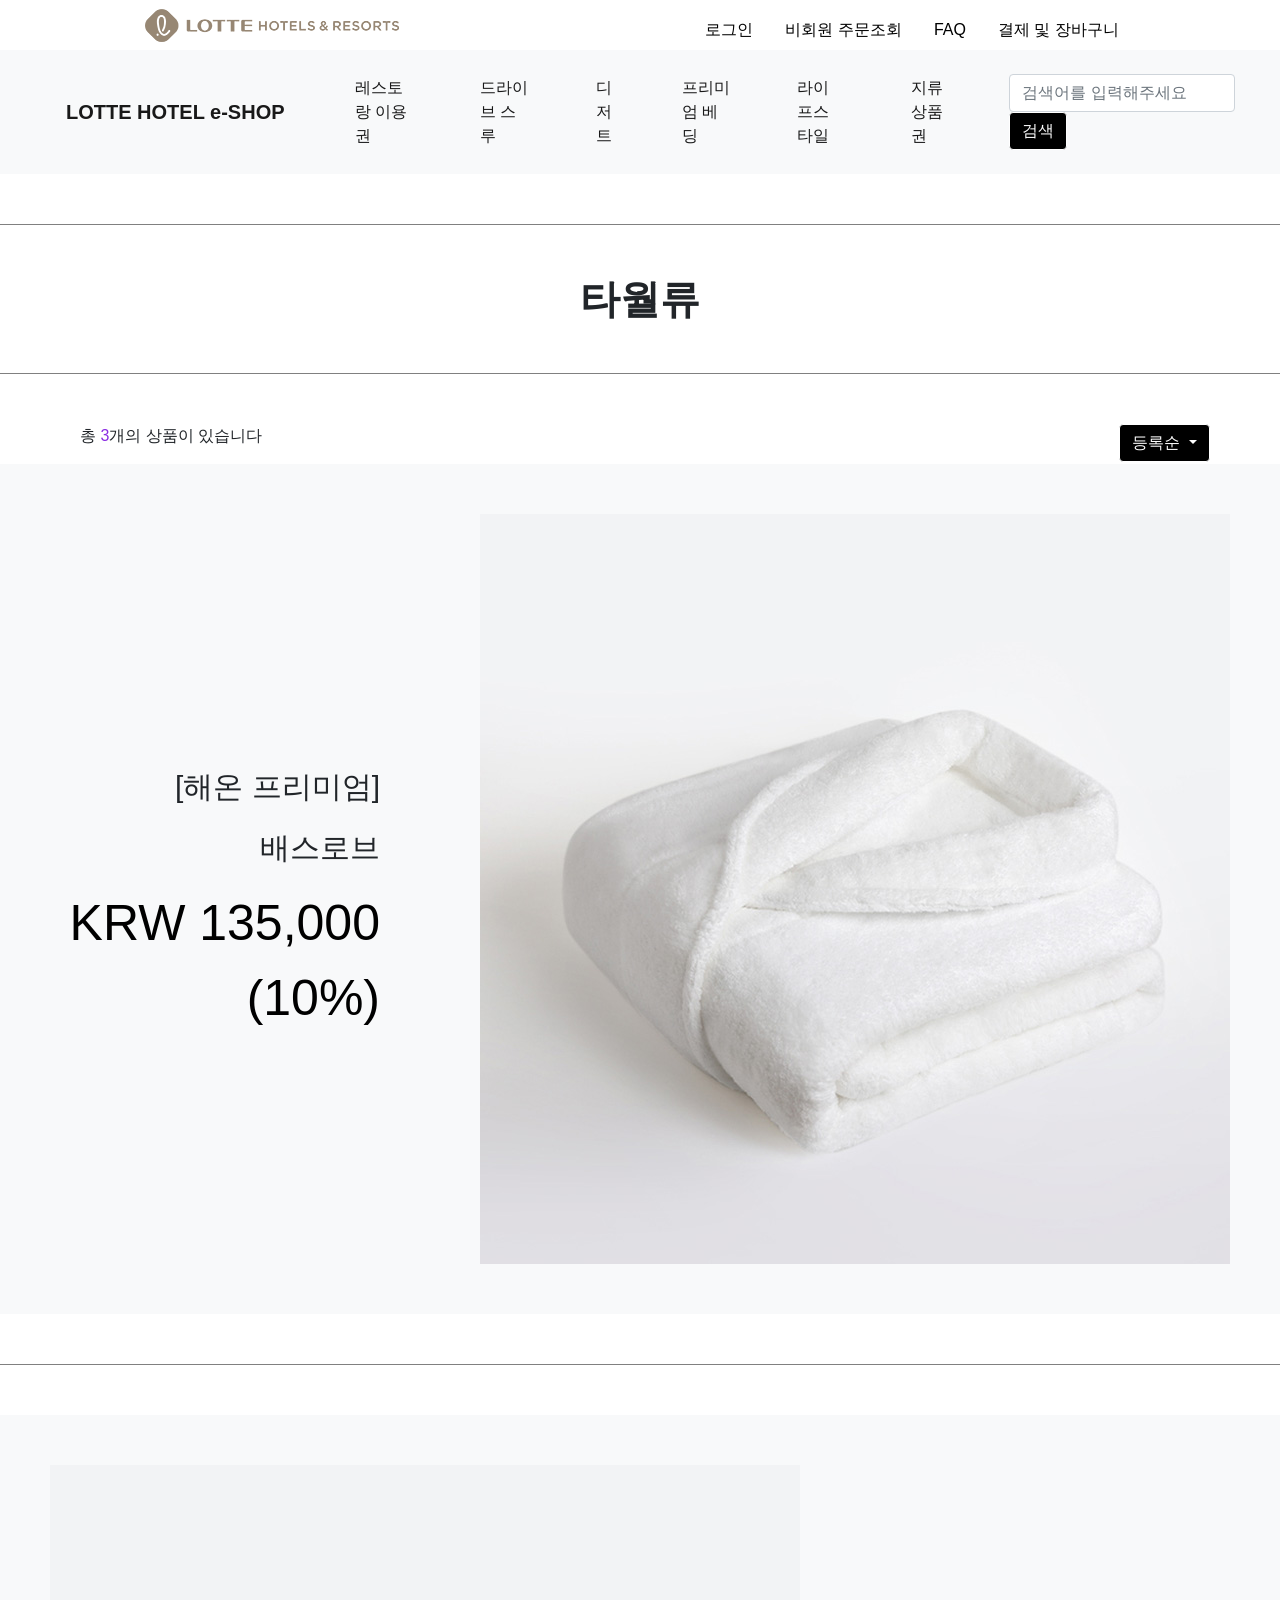
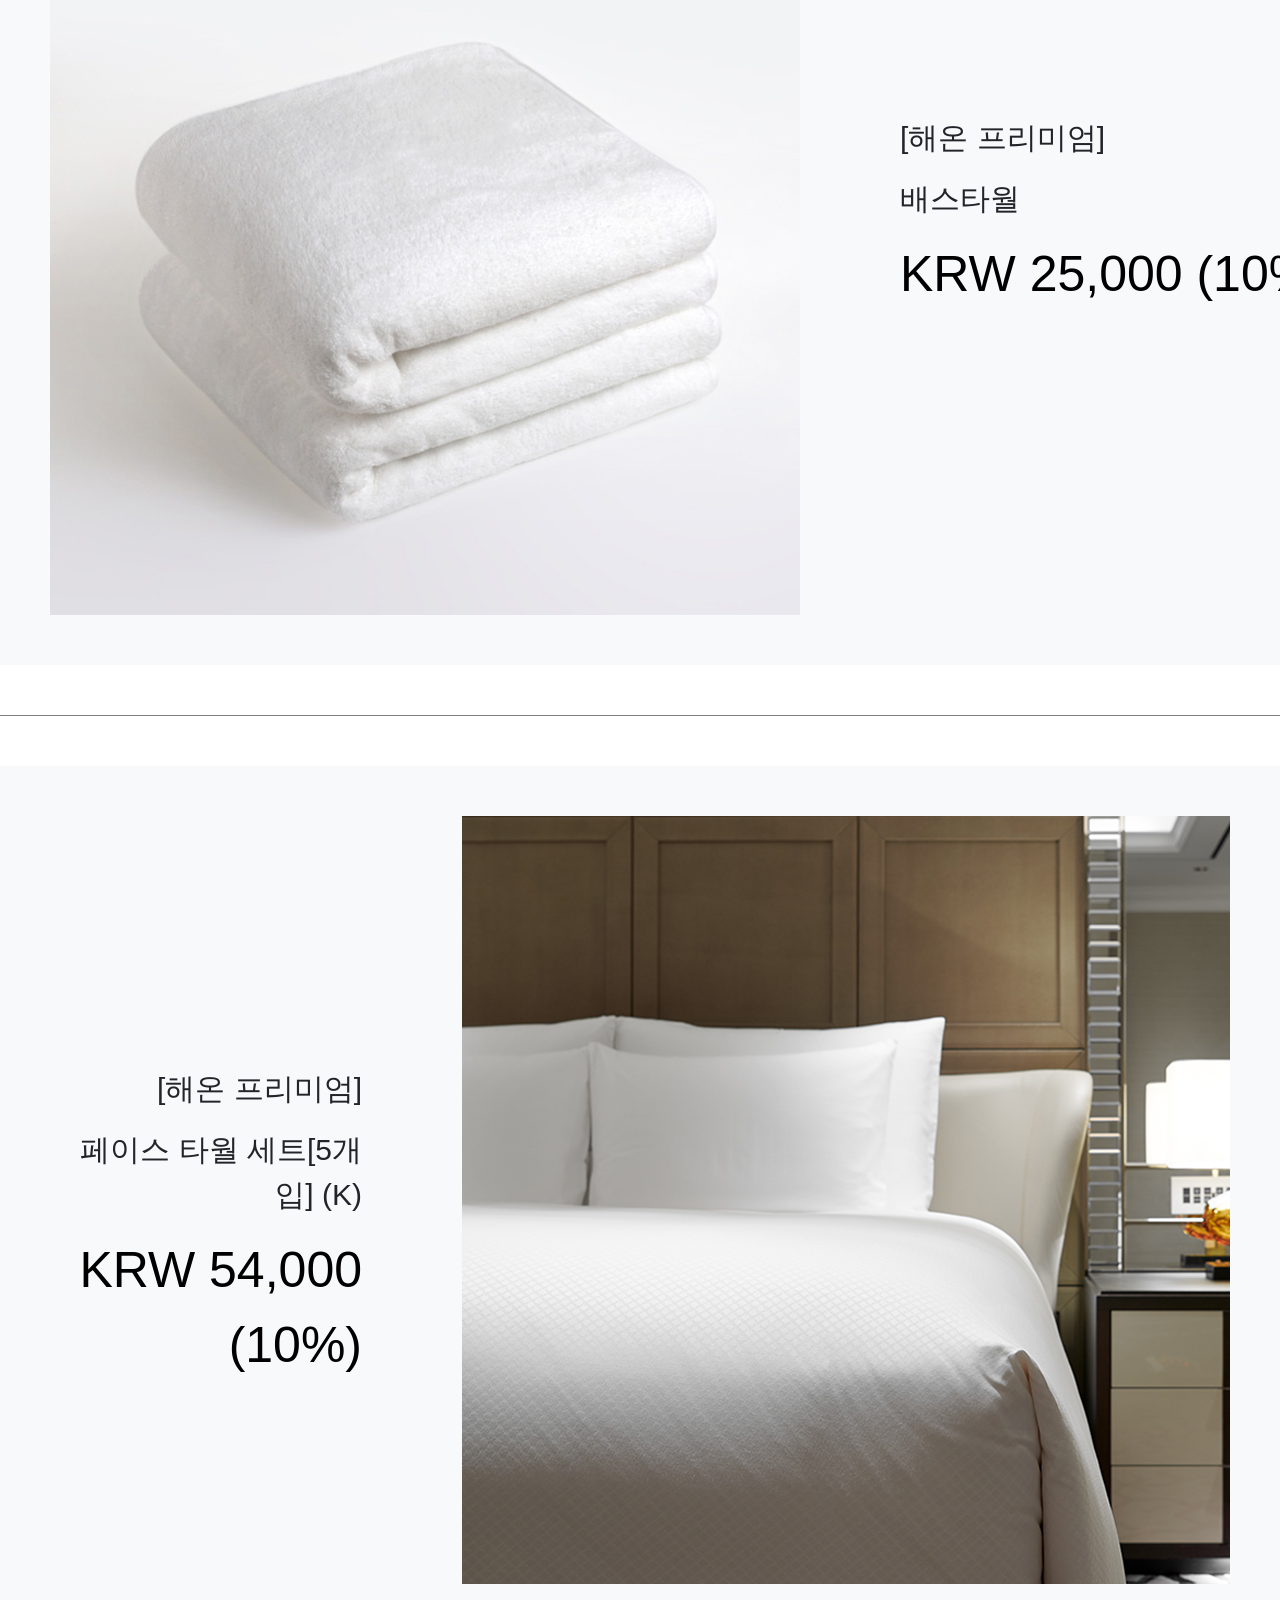
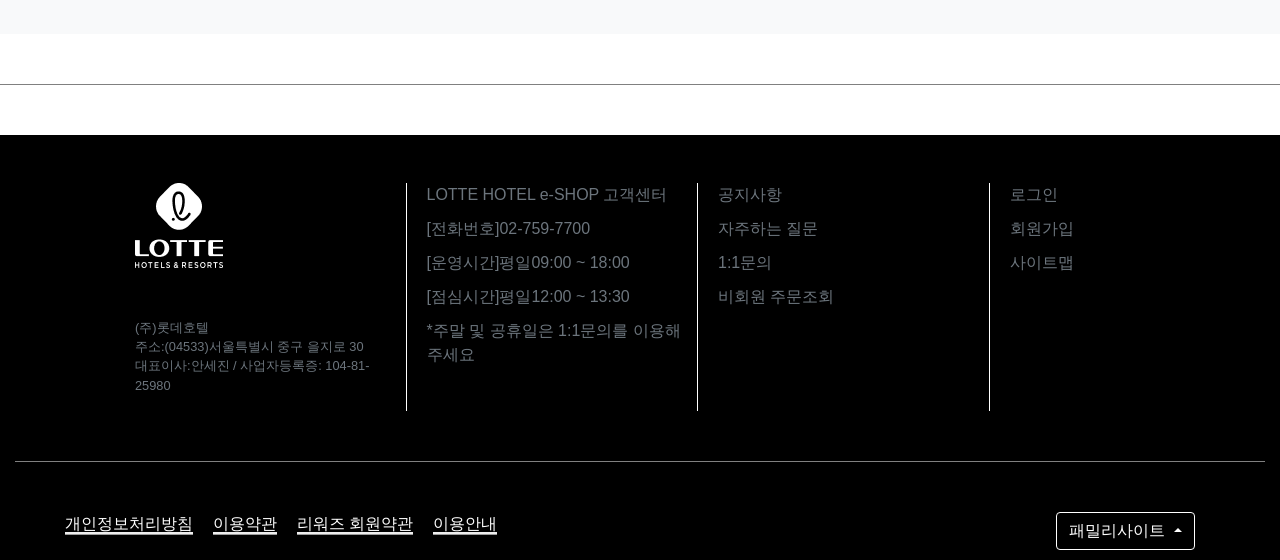
<file: bed/towel.html>
<!DOCTYPE html>
<html lang="ko">

<head>
  <title>LOTTE HOTEL e-SHOP</title>
  <meta charset="utf-8">
  <meta name="viewport" content="width=device-width, initial-scale=1, shrink-to-fit=no">
  <!-- bootstrap css code -->
  <link rel="stylesheet" href="https://cdn.jsdelivr.net/npm/bootstrap@4.6.1/dist/css/bootstrap.min.css" integrity="sha384-zCbKRCUGaJDkqS1kPbPd7TveP5iyJE0EjAuZQTgFLD2ylzuqKfdKlfG/eSrtxUkn" crossorigin="anonymous">
  <link rel="stylesheet" href="../css/bed.css">
</head>

<body>
  <header id="header">
    <!-- nav -->
    <img src="../img/pc_logo.png">
    <ul class="nav justify-content-end">
      <li class="nav-item">
        <a class="nav-link active" href="../login/login.html">로그인</a>
      </li>
      <li class="nav-item">
        <a class="nav-link" href="../order/order.html">비회원 주문조회</a>
      </li>
      <li class="nav-item">
        <a class="nav-link" href="../faq/faq.html">FAQ</a>
      </li>
      <li class="nav-item">
        <a class="nav-link" href="../check/jang.html">결제 및 장바구니</a>
      </li>
      </div>
  </header>
  <!-- 서치바 -->
  <nav class="navbar navbar-expand-lg navbar-light bg-light">
    <a class="navbar-brand" href="../index.html">LOTTE HOTEL e-SHOP</a>
    <button class="navbar-toggler" type="button" data-toggle="collapse" data-target="#navbarSupportedContent" aria-controls="navbarSupportedContent" aria-expanded="false" aria-label="Toggle navigation">
      <span class="navbar-toggler-icon"></span>
    </button>

    <div class="collapse navbar-collapse" id="navbarSupportedContent">
      <ul class="navbar-nav mr-auto">
        <li class="nav-item active">
          <a class="nav-link" href="#">레스토랑 이용권 <span class="sr-only">(current)</span></a>
          <ul class="sub-menu">
            <li><a href="../restaurant/busan.html">시그니엘 부산</a></li>
            <li><a href="../restaurant/jeju.html">롯데호텔 제주</a></li>
          </ul>
        </li>
        <li class="nav-item active">
          <a class="nav-link" href="#">드라이브 스루 <span class="sr-only">(current)</span></a>
          <ul class="sub-menu">
            <li><a href="../drive/world.html">롯데호텔 월드</a></li>
            <li><a href="../drive/ulsan.html">롯데호텔 울산</a></li>
          </ul>
        </li>
        <li class="nav-item active">
          <a class="nav-link" href="#">디저트 <span class="sr-only">(current)</span></a>
          <ul class="sub-menu">
            <li><a href="../dessert/cake.html">롯데호텔 서울</a></li>
          </ul>
        </li>
        <li class="nav-item active">
          <a class="nav-link" href="#">프리미엄 베딩 <span class="sr-only">(current)</span></a>
          <ul class="sub-menu">
            <li><a href="../bed/bed.html">침구류</a></li>
            <li><a href="#">타월류</a></li>
          </ul>
        </li>
        <li class="nav-item active">
          <a class="nav-link" href="../life/life.html">라이프스타일 <span class="sr-only">(current)</span></a>
        </li>
        <li class="nav-item active">
          <a class="nav-link" href="../gift/gift.html">지류 상품권 <span class="sr-only">(current)</span></a>
        </li>
      </ul>
      <form class="form-inline my-2 my-lg-0">
        <input class="form-control mr-sm-2" type="search" placeholder="검색어를 입력해주세요" aria-label="Search">
        <button class="btn btn-outline-success my-2 my-sm-0" type="submit">검색</button>
      </form>
    </div>
  </nav>
  <!-- 줄 긋기 start -->
  <hr class="featurette-divider">
  <!-- 줄긋기 end -->
  <div class="lnb">
    <div class="page_tit">
      <h1>
        타월류 <span class="mb_hidden"></span>
      </h1>
    </div>
  </div>
  <!-- 줄 긋기 start -->
  <hr class="featurette-divider">
  <!-- 줄긋기 end -->
  <div class="pBtn">
    <p>총 <span>3</span>개의 상품이 있습니다</p>
    <div class="dropdown">
      <button class="btn btn-secondary dropdown-toggle" type="button" id="dropdownMenuButton" data-toggle="dropdown" aria-expanded="false">
        등록순
      </button>
      <div class="dropdown-menu" aria-labelledby="dropdownMenuButton">
        <a class="dropdown-item" href="#">인기상품순</a>
        <a class="dropdown-item" href="#">최신상품순</a>
        <a class="dropdown-item" href="#">낮은가격순</a>
        <a class="dropdown-item" href="#">높은가격순</a>
      </div>
    </div>
  </div>
  <div class="container2">
    <div class="content2">
      <div class="inner">
        <div class="box items_2" style="background-color: #f8f9fa">
          <div class="items">
            <p class="title">[해온 프리미엄]</p>
            <p>배스로브</p>
            <a href="#" class="gbtn">KRW 135,000 (10%)</a>
          </div>
          <div class="items">
            <img src="../img/towel1.jpg">
          </div>
        </div>
      </div>
      <!-- 줄 긋기 start -->
      <hr class="featurette-divider">
      <!-- 줄긋기 end -->
      <div class="inner">
        <div class="box items_2" style="background-color: #f8f9fa">
          <div class="items">
            <img src="../img/towel2.jpg">
          </div>
          <div class="items2">
            <p class="title">[해온 프리미엄]</p>
            <p>배스타월</p>
            <a href="#" class="gbtn">KRW 25,000 (10%)</a>
          </div>
        </div>
      </div>
      <!-- 줄 긋기 start -->
      <hr class="featurette-divider">
      <!-- 줄긋기 end -->
      <div class="inner">
        <div class="box items_2" style="background-color: #f8f9fa">
          <div class="items">
            <p class="title">[해온 프리미엄]</p>
            <p>페이스 타월 세트[5개입] (K)</p>
            <a href="#" class="gbtn">KRW 54,000 (10%)</a>
          </div>
          <div class="items">
            <img src="../img/bed3.jpg">
          </div>
        </div>
      </div>
    </div>
  </div>
  <!-- 줄 긋기 start -->
  <hr class="featurette-divider">
  <!-- 줄긋기 end -->

  <!-- 푸터 -->
  <footer class="bg text-white">
    <footer class="container py-5">
      <div class="row">
        <div class="col-12 col-md" style="margin-right: 5px;border-right: 1px solid white;">
          <img src="../img/footer.png">
          <small class="d-block mb-3 text-muted">(주)롯데호텔<br>
            주소:(04533)서울특별시 중구 을지로 30<br>
            대표이사:안세진 / 사업자등록증: 104-81-25980</small>
        </div>
        <div class="col-6 col-md" style="margin-right: 5px;border-right: 1px solid white;">
          <ul class="list-unstyled text-small">
            <li><a class="text-muted">LOTTE HOTEL e-SHOP 고객센터</a></li>
            <li><a class="text-muted">[전화번호]02-759-7700</a></li>
            <li><a class="text-muted">[운영시간]평일09:00 ~ 18:00</a></li>
            <li><a class="text-muted">[점심시간]평일12:00 ~ 13:30</a></li>
            <li><a class="text-muted">*주말 및 공휴일은 1:1문의를 이용해 주세요</a></li>
          </ul>
        </div>
        <div class="col-6 col-md" style="margin-right: 5px;border-right: 1px solid white;">
          <ul class="list-unstyled text-small">
            <li><a class="text-muted" href="../notice/notice.html">공지사항</a></li>
            <li><a class="text-muted" href="../faq/faq.html">자주하는 질문</a></li>
            <li><a href="javascript:void(0);" onclick="alert('로그인 후 사용 가능합니다.');">1:1문의</a></li>
            <li><a class="text-muted" href="../order/order.html">비회원 주문조회</a></li>
          </ul>
        </div>
        <div class="col-6 col-md">
          <ul class="list-unstyled text-small">
            <li><a class="text-muted" href="../login/login.html">로그인</a></li>
            <li><a class="text-muted" href="../login/loginNew.html">회원가입</a></li>
            <li><a class="text-muted" href="#">사이트맵</a></li>
          </ul>
        </div>
      </div>
      <!-- 줄 긋기 start -->
      <hr class="featurette-divider">
      <!-- 줄긋기 end -->
      <div class="bottom">
        <div class="wrap">
          <ul>
            <li class="privacy"><a href="/eshop/login/privacy_policy" style="border-bottom: ridge;">개인정보처리방침</a></li>
            <li><a href="/eshop/login/terms_service" style="border-bottom: ridge;">이용약관</a></li>
            <li><a href="/eshop/login/rewards_policy" style="border-bottom: ridge;">리워즈 회원약관</a></li>
            <li><a href="/eshop/login/exchange_return" style="border-bottom: ridge;">이용안내</a></li>
          </ul>
          <!-- Default dropup button -->
          <div class="btn-group dropup">
            <button type="button" class="btn btn-secondary dropdown-toggle" data-toggle="dropdown" aria-expanded="false">
              패밀리사이트
            </button>
            <div class="dropdown-menu">
              <!-- Dropdown menu links -->
              <a href="#">롯데지주</a><br>
              <a href="#">롯데건설</a><br>
              <a href="#">롯데글로벌로지스</a><br>
              <a href="#">롯데기공</a><br>
              <a href="#">롯데렌탈</a><br>
              <a href="#">롯데캐피탈</a><br>
              <a href="#">롯데푸드</a><br>
              <a href="#">롯데호텔</a><br>
              <a href="#">롯데백화점</a><br>
              <a href="#">롯데콘서트홀</a><br>
              <a href="#">롯데면세점</a><br>
              <a href="#">롯데롭스</a>
            </div>
          </div>
        </div>
      </div>
    </footer>
    <!-- bootstrap js code -->
    <script src="https://cdn.jsdelivr.net/npm/jquery@3.5.1/dist/jquery.slim.min.js" integrity="sha384-DfXdz2htPH0lsSSs5nCTpuj/zy4C+OGpamoFVy38MVBnE+IbbVYUew+OrCXaRkfj" crossorigin="anonymous"></script>
    <script src="https://cdn.jsdelivr.net/npm/bootstrap@4.6.1/dist/js/bootstrap.bundle.min.js" integrity="sha384-fQybjgWLrvvRgtW6bFlB7jaZrFsaBXjsOMm/tB9LTS58ONXgqbR9W8oWht/amnpF" crossorigin="anonymous"></script>
    <script type="text/javascript">
      $(function() {

      });
    </script>
</body>

</html>
</file>
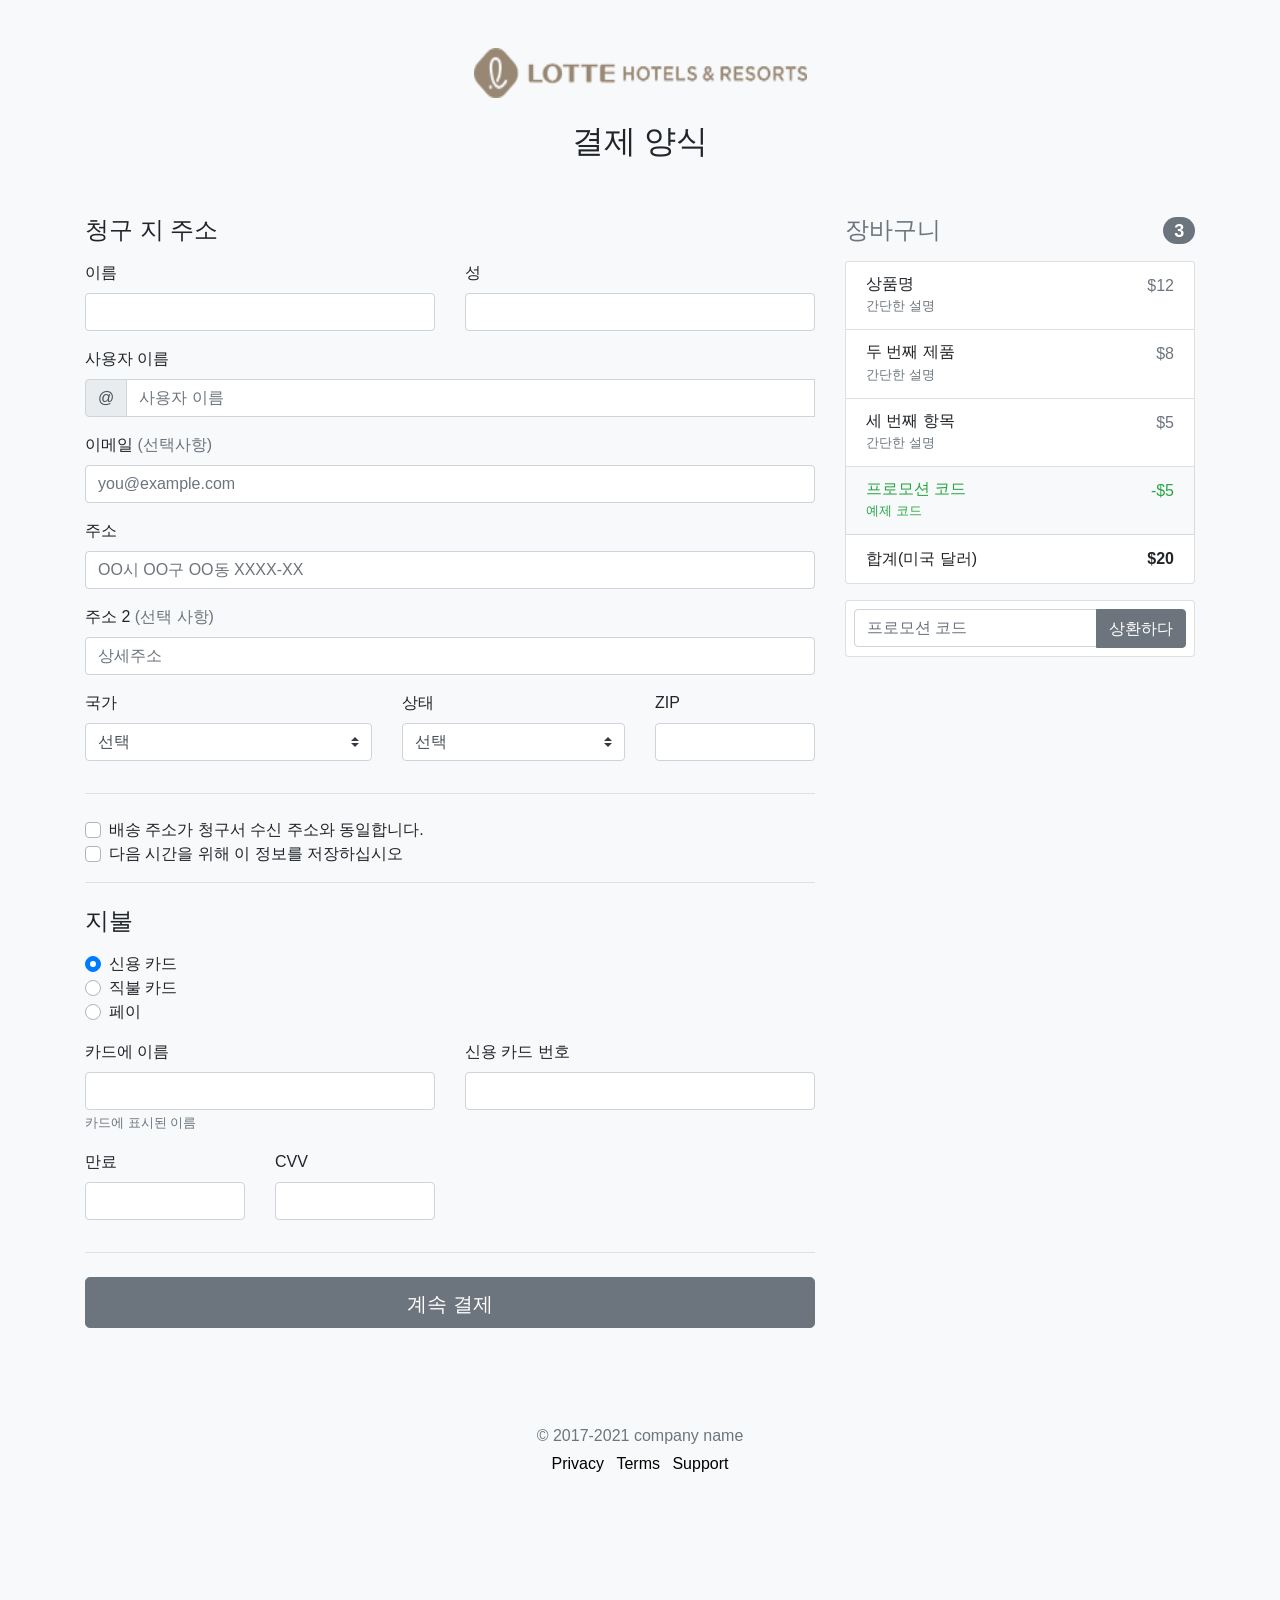
<file: check/jang.html>
<!DOCTYPE html>
<html lang="ko">

<head>
  <title>LOTTE HOTEL e-SHOP</title>
  <meta charset="utf-8">
  <meta name="viewport" content="width=device-width, initial-scale=1, shrink-to-fit=no">
  <!-- bootstrap css code -->
  <link rel="stylesheet" href="https://cdn.jsdelivr.net/npm/bootstrap@4.6.1/dist/css/bootstrap.min.css" integrity="sha384-zCbKRCUGaJDkqS1kPbPd7TveP5iyJE0EjAuZQTgFLD2ylzuqKfdKlfG/eSrtxUkn" crossorigin="anonymous">
  <link rel="stylesheet" href="../css/jang.css">
</head>

<body class="bg-light">

  <div class="container">
    <div class="py-5 text-center">
      <img class="d-block mx-auto mb-4" src="../img/pc_logo.png" alt="" width="30%" height="50">
      <h2>
        <font style="vertical-align: inherit;">
          <font style="vertical-align: inherit;">결제 양식</font>
        </font>
      </h2>
    </div>

    <div class="row">
      <div class="col-md-4 order-md-2 mb-4">
        <h4 class="d-flex justify-content-between align-items-center mb-3">
          <span class="text-muted">
            <font style="vertical-align: inherit;">
              <font style="vertical-align: inherit;">장바구니</font>
            </font>
          </span>
          <span class="badge badge-secondary badge-pill">
            <font style="vertical-align: inherit;">
              <font style="vertical-align: inherit;">3</font>
            </font>
          </span>
        </h4>
        <ul class="list-group mb-3">
          <li class="list-group-item d-flex justify-content-between lh-condensed">
            <div>
              <h6 class="my-0">
                <font style="vertical-align: inherit;">
                  <font style="vertical-align: inherit;">상품명</font>
                </font>
              </h6>
              <small class="text-muted">
                <font style="vertical-align: inherit;">
                  <font style="vertical-align: inherit;">간단한 설명</font>
                </font>
              </small>
            </div>
            <span class="text-muted">
              <font style="vertical-align: inherit;">
                <font style="vertical-align: inherit;">$12</font>
              </font>
            </span>
          </li>
          <li class="list-group-item d-flex justify-content-between lh-condensed">
            <div>
              <h6 class="my-0">
                <font style="vertical-align: inherit;">
                  <font style="vertical-align: inherit;">두 번째 제품</font>
                </font>
              </h6>
              <small class="text-muted">
                <font style="vertical-align: inherit;">
                  <font style="vertical-align: inherit;">간단한 설명</font>
                </font>
              </small>
            </div>
            <span class="text-muted">
              <font style="vertical-align: inherit;">
                <font style="vertical-align: inherit;">$8</font>
              </font>
            </span>
          </li>
          <li class="list-group-item d-flex justify-content-between lh-condensed">
            <div>
              <h6 class="my-0">
                <font style="vertical-align: inherit;">
                  <font style="vertical-align: inherit;">세 번째 항목</font>
                </font>
              </h6>
              <small class="text-muted">
                <font style="vertical-align: inherit;">
                  <font style="vertical-align: inherit;">간단한 설명</font>
                </font>
              </small>
            </div>
            <span class="text-muted">
              <font style="vertical-align: inherit;">
                <font style="vertical-align: inherit;">$5</font>
              </font>
            </span>
          </li>
          <li class="list-group-item d-flex justify-content-between bg-light">
            <div class="text-success">
              <h6 class="my-0">
                <font style="vertical-align: inherit;">
                  <font style="vertical-align: inherit;">프로모션 코드</font>
                </font>
              </h6>
              <small>
                <font style="vertical-align: inherit;">
                  <font style="vertical-align: inherit;">예제 코드</font>
                </font>
              </small>
            </div>
            <span class="text-success">
              <font style="vertical-align: inherit;">
                <font style="vertical-align: inherit;">-$5</font>
              </font>
            </span>
          </li>
          <li class="list-group-item d-flex justify-content-between">
            <span>
              <font style="vertical-align: inherit;">
                <font style="vertical-align: inherit;">합계(미국 달러)</font>
              </font>
            </span>
            <strong>
              <font style="vertical-align: inherit;">
                <font style="vertical-align: inherit;">$20</font>
              </font>
            </strong>
          </li>
        </ul>

        <form class="card p-2">
          <div class="input-group">
            <input type="text" class="form-control" placeholder="프로모션 코드">
            <div class="input-group-append">
              <button type="submit" class="btn btn-secondary">
                <font style="vertical-align: inherit;">
                  <font style="vertical-align: inherit;">상환하다</font>
                </font>
              </button>
            </div>
          </div>
        </form>
      </div>
      <div class="col-md-8 order-md-1">
        <h4 class="mb-3">
          <font style="vertical-align: inherit;">
            <font style="vertical-align: inherit;">청구 지 주소</font>
          </font>
        </h4>
        <form class="needs-validation" novalidate="">
          <div class="row">
            <div class="col-md-6 mb-3">
              <label for="firstName">
                <font style="vertical-align: inherit;">
                  <font style="vertical-align: inherit;">이름</font>
                </font>
              </label>
              <input type="text" class="form-control" id="firstName" placeholder="" value="" required="">
              <div class="invalid-feedback">
                <font style="vertical-align: inherit;">
                  <font style="vertical-align: inherit;">
                    유효한 이름이 필요합니다.
                  </font>
                </font>
              </div>
            </div>
            <div class="col-md-6 mb-3">
              <label for="lastName">
                <font style="vertical-align: inherit;">
                  <font style="vertical-align: inherit;">성</font>
                </font>
              </label>
              <input type="text" class="form-control" id="lastName" placeholder="" value="" required="">
              <div class="invalid-feedback">
                <font style="vertical-align: inherit;">
                  <font style="vertical-align: inherit;">
                    유효한 성이 필요합니다.
                  </font>
                </font>
              </div>
            </div>
          </div>

          <div class="mb-3">
            <label for="username">
              <font style="vertical-align: inherit;">
                <font style="vertical-align: inherit;">사용자 이름</font>
              </font>
            </label>
            <div class="input-group">
              <div class="input-group-prepend">
                <span class="input-group-text">
                  <font style="vertical-align: inherit;">
                    <font style="vertical-align: inherit;">@</font>
                  </font>
                </span>
              </div>
              <input type="text" class="form-control" id="username" placeholder="사용자 이름" required="">
              <div class="invalid-feedback" style="width: 100%;">
                <font style="vertical-align: inherit;">
                  <font style="vertical-align: inherit;">
                    사용자 이름이 필요합니다.
                  </font>
                </font>
              </div>
            </div>
          </div>

          <div class="mb-3">
            <label for="email">
              <font style="vertical-align: inherit;">
                <font style="vertical-align: inherit;">이메일 </font>
              </font><span class="text-muted">
                <font style="vertical-align: inherit;">
                  <font style="vertical-align: inherit;">(선택사항)</font>
                </font>
              </span>
            </label>
            <input type="email" class="form-control" id="email" placeholder="you@example.com">
            <div class="invalid-feedback">
              <font style="vertical-align: inherit;">
                <font style="vertical-align: inherit;">
                  배송 업데이트를 위해 유효한 이메일 주소를 입력하십시오.
                </font>
              </font>
            </div>
          </div>

          <div class="mb-3">
            <label for="address">
              <font style="vertical-align: inherit;">
                <font style="vertical-align: inherit;">주소</font>
              </font>
            </label>
            <input type="text" class="form-control" id="address" placeholder="OO시 OO구 OO동 XXXX-XX" required="">
            <div class="invalid-feedback">
              <font style="vertical-align: inherit;">
                <font style="vertical-align: inherit;">
                  배송 주소를 입력하세요.
                </font>
              </font>
            </div>
          </div>

          <div class="mb-3">
            <label for="address2">
              <font style="vertical-align: inherit;">
                <font style="vertical-align: inherit;">주소 2 </font>
              </font><span class="text-muted">
                <font style="vertical-align: inherit;">
                  <font style="vertical-align: inherit;">(선택 사항)</font>
                </font>
              </span>
            </label>
            <input type="text" class="form-control" id="address2" placeholder="상세주소">
          </div>

          <div class="row">
            <div class="col-md-5 mb-3">
              <label for="country">
                <font style="vertical-align: inherit;">
                  <font style="vertical-align: inherit;">국가</font>
                </font>
              </label>
              <select class="custom-select d-block w-100" id="country" required="">
                <option value="">
                  <font style="vertical-align: inherit;">
                    <font style="vertical-align: inherit;">선택</font>
                  </font>
                </option>
                <option>
                  <font style="vertical-align: inherit;">
                    <font style="vertical-align: inherit;">미국</font>
                  </font>
                </option>
                <option>
                  <font style="vertical-align: inherit;">
                    <font style="vertical-align: inherit;">한국</font>
                  </font>
                </option>
                <option>
                  <font style="vertical-align: inherit;">
                    <font style="vertical-align: inherit;">영국</font>
                  </font>
                </option>
                <option>
                  <font style="vertical-align: inherit;">
                    <font style="vertical-align: inherit;">일본</font>
                  </font>
                </option>
                <option>
                  <font style="vertical-align: inherit;">
                    <font style="vertical-align: inherit;">중국</font>
                  </font>
                </option>
              </select>
              <div class="invalid-feedback">
                <font style="vertical-align: inherit;">
                  <font style="vertical-align: inherit;">
                    유효한 국가를 선택하세요.
                  </font>
                </font>
              </div>
            </div>
            <div class="col-md-4 mb-3">
              <label for="state">
                <font style="vertical-align: inherit;">
                  <font style="vertical-align: inherit;">상태</font>
                </font>
              </label>
              <select class="custom-select d-block w-100" id="state" required="">
                <option value="">
                  <font style="vertical-align: inherit;">
                    <font style="vertical-align: inherit;">선택</font>
                  </font>
                </option>
                <option>
                  <font style="vertical-align: inherit;">
                    <font style="vertical-align: inherit;">미국</font>
                    <font style="vertical-align: inherit;">한국</font>
                    <font style="vertical-align: inherit;">캘리포니아</font>
                    <font style="vertical-align: inherit;">일본</font>
                    <font style="vertical-align: inherit;">중국</font>
                  </font>
                </option>
              </select>
              <div class="invalid-feedback">
                <font style="vertical-align: inherit;">
                  <font style="vertical-align: inherit;">
                    유효한 상태를 입력하세요.
                  </font>
                </font>
              </div>
            </div>
            <div class="col-md-3 mb-3">
              <label for="zip">
                <font style="vertical-align: inherit;">
                  <font style="vertical-align: inherit;">ZIP</font>
                </font>
              </label>
              <input type="text" class="form-control" id="zip" placeholder="" required="">
              <div class="invalid-feedback">
                <font style="vertical-align: inherit;">
                  <font style="vertical-align: inherit;">
                    우편번호가 필요합니다.
                  </font>
                </font>
              </div>
            </div>
          </div>
          <hr class="mb-4">
          <div class="custom-control custom-checkbox">
            <input type="checkbox" class="custom-control-input" id="same-address">
            <label class="custom-control-label" for="same-address">
              <font style="vertical-align: inherit;">
                <font style="vertical-align: inherit;">배송 주소가 청구서 수신 주소와 동일합니다.</font>
              </font>
            </label>
          </div>
          <div class="custom-control custom-checkbox">
            <input type="checkbox" class="custom-control-input" id="save-info">
            <label class="custom-control-label" for="save-info">
              <font style="vertical-align: inherit;">
                <font style="vertical-align: inherit;">다음 시간을 위해 이 정보를 저장하십시오</font>
              </font>
            </label>
          </div>
          <hr class="mb-4">

          <h4 class="mb-3">
            <font style="vertical-align: inherit;">
              <font style="vertical-align: inherit;">지불</font>
            </font>
          </h4>

          <div class="d-block my-3">
            <div class="custom-control custom-radio">
              <input id="credit" name="paymentMethod" type="radio" class="custom-control-input" checked="" required="">
              <label class="custom-control-label" for="credit">
                <font style="vertical-align: inherit;">
                  <font style="vertical-align: inherit;">신용 카드</font>
                </font>
              </label>
            </div>
            <div class="custom-control custom-radio">
              <input id="debit" name="paymentMethod" type="radio" class="custom-control-input" required="">
              <label class="custom-control-label" for="debit">
                <font style="vertical-align: inherit;">
                  <font style="vertical-align: inherit;">직불 카드</font>
                </font>
              </label>
            </div>
            <div class="custom-control custom-radio">
              <input id="paypal" name="paymentMethod" type="radio" class="custom-control-input" required="">
              <label class="custom-control-label" for="paypal">
                <font style="vertical-align: inherit;">
                  <font style="vertical-align: inherit;">페이</font>
                </font>
              </label>
            </div>
          </div>
          <div class="row">
            <div class="col-md-6 mb-3">
              <label for="cc-name">
                <font style="vertical-align: inherit;">
                  <font style="vertical-align: inherit;">카드에 이름</font>
                </font>
              </label>
              <input type="text" class="form-control" id="cc-name" placeholder="" required="">
              <small class="text-muted">
                <font style="vertical-align: inherit;">
                  <font style="vertical-align: inherit;">카드에 표시된 이름</font>
                </font>
              </small>
              <div class="invalid-feedback">
                <font style="vertical-align: inherit;">
                  <font style="vertical-align: inherit;">
                    카드의 이름은 필수 항목입니다.
                  </font>
                </font>
              </div>
            </div>
            <div class="col-md-6 mb-3">
              <label for="cc-number">
                <font style="vertical-align: inherit;">
                  <font style="vertical-align: inherit;">신용 카드 번호</font>
                </font>
              </label>
              <input type="text" class="form-control" id="cc-number" placeholder="" required="">
              <div class="invalid-feedback">
                <font style="vertical-align: inherit;">
                  <font style="vertical-align: inherit;">
                    신용카드 번호는 필수 항목입니다.
                  </font>
                </font>
              </div>
            </div>
          </div>
          <div class="row">
            <div class="col-md-3 mb-3">
              <label for="cc-expiration">
                <font style="vertical-align: inherit;">
                  <font style="vertical-align: inherit;">만료</font>
                </font>
              </label>
              <input type="text" class="form-control" id="cc-expiration" placeholder="" required="">
              <div class="invalid-feedback">
                <font style="vertical-align: inherit;">
                  <font style="vertical-align: inherit;">
                    만료 날짜 필요
                  </font>
                </font>
              </div>
            </div>
            <div class="col-md-3 mb-3">
              <label for="cc-cvv">
                <font style="vertical-align: inherit;">
                  <font style="vertical-align: inherit;">CVV</font>
                </font>
              </label>
              <input type="text" class="form-control" id="cc-cvv" placeholder="" required="">
              <div class="invalid-feedback">
                <font style="vertical-align: inherit;">
                  <font style="vertical-align: inherit;">
                    보안 코드 필요
                  </font>
                </font>
              </div>
            </div>
          </div>
          <hr class="mb-4">
          <button class="btn btn-secondary  btn-lg btn-block" type="submit">
            <font style="vertical-align: inherit;">
              <font style="vertical-align: inherit;">계속 결제</font>
            </font>
          </button>
        </form>
      </div>
    </div>

    <footer class="my-5 pt-5 text-muted text-center text-small">
      <p class="mb-1">
        <font style="vertical-align: inherit;">
          <font style="vertical-align: inherit;">© 2017-2021 company name</font>
        </font>
      </p>
      <ul class="list-inline">
        <li class="list-inline-item"><a href="#">
            <font style="vertical-align: inherit;">
              <font style="vertical-align: inherit;">Privacy</font>
            </font>
          </a></li>
        <li class="list-inline-item"><a href="#">
            <font style="vertical-align: inherit;">
              <font style="vertical-align: inherit;">Terms</font>
            </font>
          </a></li>
        <li class="list-inline-item"><a href="#">
            <font style="vertical-align: inherit;">
              <font style="vertical-align: inherit;">Support</font>
            </font>
          </a></li>
      </ul>
    </footer>
  </div>

  <script src="https://cdn.jsdelivr.net/npm/jquery@3.5.1/dist/jquery.slim.min.js" integrity="sha384-DfXdz2htPH0lsSSs5nCTpuj/zy4C+OGpamoFVy38MVBnE+IbbVYUew+OrCXaRkfj" crossorigin="anonymous"></script>
  <script>
    window.jQuery || document.write('<script src="/docs/4.6/assets/js/vendor/jquery.slim.min.js"><\/script>')
  </script>

  <div class="goog-te-spinner-pos">
    <div class="goog-te-spinner-animation"><svg xmlns="http://www.w3.org/2000/svg" class="goog-te-spinner" width="96px" height="96px" viewBox="0 0 66 66">
        <circle class="goog-te-spinner-path" fill="none" stroke-width="6" stroke-linecap="round" cx="33" cy="33" r="30"></circle>
      </svg></div>
  </div>
</body>

</html>
</file>
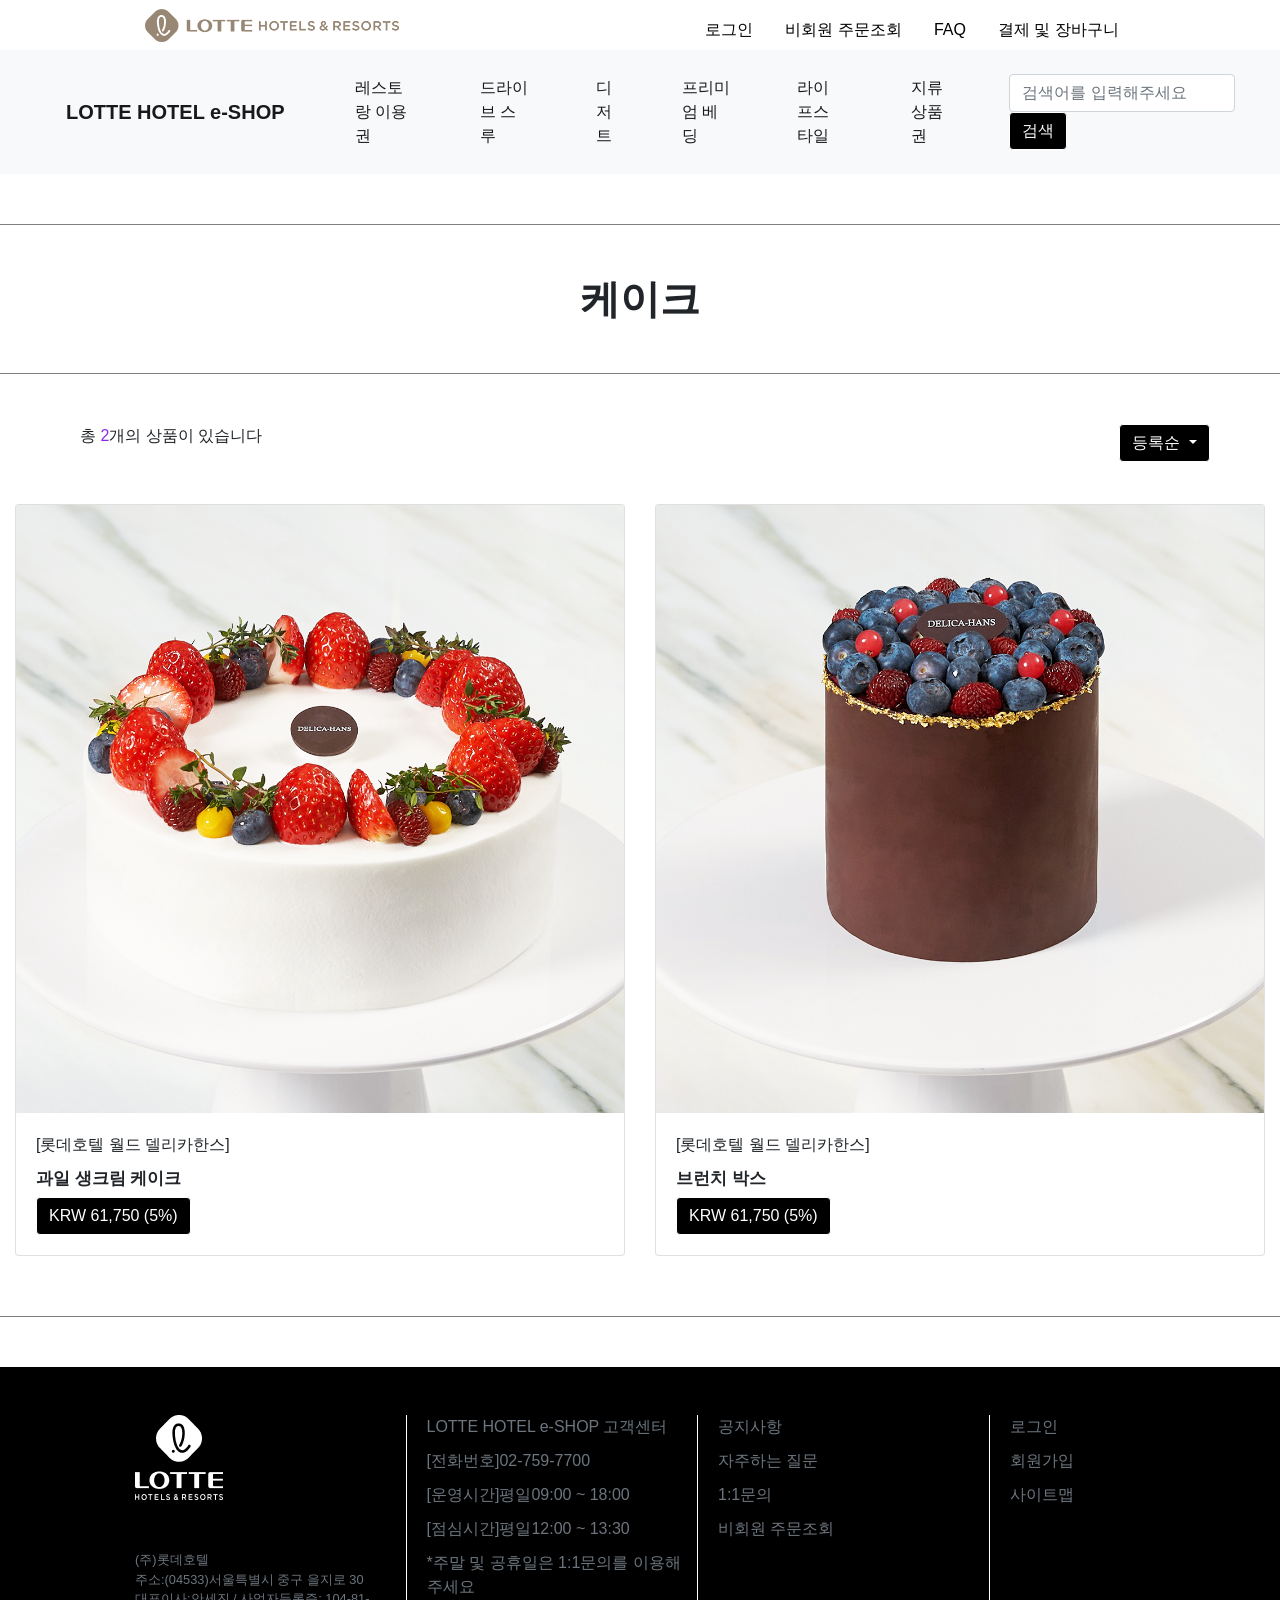
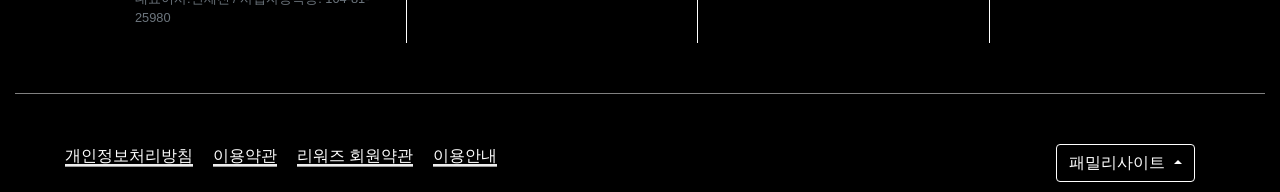
<file: dessert/cake.html>
<!DOCTYPE html>
<html lang="ko">

<head>
  <title>LOTTE HOTEL e-SHOP</title>
  <meta charset="utf-8">
  <meta name="viewport" content="width=device-width, initial-scale=1, shrink-to-fit=no">
  <!-- bootstrap css code -->
  <link rel="stylesheet" href="https://cdn.jsdelivr.net/npm/bootstrap@4.6.1/dist/css/bootstrap.min.css" integrity="sha384-zCbKRCUGaJDkqS1kPbPd7TveP5iyJE0EjAuZQTgFLD2ylzuqKfdKlfG/eSrtxUkn" crossorigin="anonymous">
  <link rel="stylesheet" href="../css/signiel.css">
</head>

<body>
  <header id="header">
    <!-- nav -->
    <img src="../img/pc_logo.png">
    <ul class="nav justify-content-end">
      <li class="nav-item">
        <a class="nav-link active" href="../login/login.html">로그인</a>
      </li>
      <li class="nav-item">
        <a class="nav-link" href="../order/order.html">비회원 주문조회</a>
      </li>
      <li class="nav-item">
        <a class="nav-link" href="../faq/faq.html">FAQ</a>
      </li>
      <li class="nav-item">
        <a class="nav-link" href="../check/jang.html">결제 및 장바구니</a>
      </li>
      </div>
  </header>
  <!-- 서치바 -->
  <nav class="navbar navbar-expand-lg navbar-light bg-light">
    <a class="navbar-brand" href="../index.html">LOTTE HOTEL e-SHOP</a>
    <button class="navbar-toggler" type="button" data-toggle="collapse" data-target="#navbarSupportedContent" aria-controls="navbarSupportedContent" aria-expanded="false" aria-label="Toggle navigation">
      <span class="navbar-toggler-icon"></span>
    </button>

    <div class="collapse navbar-collapse" id="navbarSupportedContent">
      <ul class="navbar-nav mr-auto">
        <li class="nav-item active">
          <a class="nav-link" href="#">레스토랑 이용권 <span class="sr-only">(current)</span></a>
          <ul class="sub-menu">
            <li><a href="../restaurant/busan.html">시그니엘 부산</a></li>
            <li><a href="../restaurant/jeju.html">롯데호텔 제주</a></li>
          </ul>
        </li>
        <li class="nav-item active">
          <a class="nav-link" href="#">드라이브 스루 <span class="sr-only">(current)</span></a>
          <ul class="sub-menu">
            <li><a href="../drive/world.html">롯데호텔 월드</a></li>
            <li><a href="../drive/ulsan.html">롯데호텔 울산</a></li>
          </ul>
        </li>
        <li class="nav-item active">
          <a class="nav-link" href="#">디저트 <span class="sr-only">(current)</span></a>
          <ul class="sub-menu">
            <li><a href="#">롯데호텔 서울</a></li>
          </ul>
        </li>
        <li class="nav-item active">
          <a class="nav-link" href="#">프리미엄 베딩 <span class="sr-only">(current)</span></a>
          <ul class="sub-menu">
            <li><a href="../bed/bed.html">침구류</a></li>
            <li><a href="../bed/towel.html">타월류</a></li>
          </ul>
        </li>
        <li class="nav-item active">
          <a class="nav-link" href="../life/life.html">라이프스타일 <span class="sr-only">(current)</span></a>
        </li>
        <li class="nav-item active">
          <a class="nav-link" href="../gift/gift.html">지류 상품권 <span class="sr-only">(current)</span></a>
        </li>
      </ul>
      <form class="form-inline my-2 my-lg-0">
        <input class="form-control mr-sm-2" type="search" placeholder="검색어를 입력해주세요" aria-label="Search">
        <button class="btn btn-outline-success my-2 my-sm-0" type="submit">검색</button>
      </form>
    </div>
  </nav>
  <!-- 줄 긋기 start -->
  <hr class="featurette-divider">
  <!-- 줄긋기 end -->
  <div class="lnb">
    <div class="page_tit">
      <h1>
        케이크 <span class="mb_hidden"></span>
      </h1>
    </div>
  </div>
  <!-- 줄 긋기 start -->
  <hr class="featurette-divider">
  <!-- 줄긋기 end -->
  <div class="pBtn">
  <p>총 <span>2</span>개의 상품이 있습니다</p>
  <div class="dropdown">
  <button class="btn btn-secondary dropdown-toggle" type="button" id="dropdownMenuButton" data-toggle="dropdown" aria-expanded="false">
    등록순
  </button>
  <div class="dropdown-menu" aria-labelledby="dropdownMenuButton">
    <a class="dropdown-item" href="#">인기상품순</a>
    <a class="dropdown-item" href="#">최신상품순</a>
    <a class="dropdown-item" href="#">낮은가격순</a>
    <a class="dropdown-item" href="#">높은가격순</a>
  </div>
</div>
</div>
  <div class="container">
    <div class="row">
      <div class="col">
        <div class="card">
          <img src="../img/cake1.png" class="card-img-top">
          <div class="card-body">
            <p class="card-title">[롯데호텔 월드 델리카한스]</p>
            <h5 class="card-text">과일 생크림 케이크</h5>
            <a href="#" class="btn btn-primary">KRW 61,750 (5%) </a>
          </div>
        </div>
      </div>
      <div class="col">
        <div class="card">
          <img src="../img/cake2.png" class="card-img-top">
          <div class="card-body">
            <p class="card-title">[롯데호텔 월드 델리카한스]</p>
            <h5 class="card-text">브런치 박스</h5>
            <a href="#" class="btn btn-primary">KRW 61,750 (5%) </a>
          </div>
        </div>
      </div>
    </div>
  </div>
  <!-- 이미지 안에 텍스트 해야함 -->
  <!-- 줄 긋기 start -->
  <hr class="featurette-divider">
  <!-- 줄긋기 end -->
  <!-- 푸터 -->
  <footer class="bg text-white">
    <footer class="container py-5">
      <div class="row">
        <div class="col-12 col-md" style="margin-right: 5px;border-right: 1px solid white;">
          <img src="../img/footer.png">
          <small class="d-block mb-3 text-muted">(주)롯데호텔<br>
            주소:(04533)서울특별시 중구 을지로 30<br>
            대표이사:안세진 / 사업자등록증: 104-81-25980</small>
        </div>
        <div class="col-6 col-md" style="margin-right: 5px;border-right: 1px solid white;">
          <ul class="list-unstyled text-small">
            <li><a class="text-muted">LOTTE HOTEL e-SHOP 고객센터</a></li>
            <li><a class="text-muted">[전화번호]02-759-7700</a></li>
            <li><a class="text-muted">[운영시간]평일09:00 ~ 18:00</a></li>
            <li><a class="text-muted">[점심시간]평일12:00 ~ 13:30</a></li>
            <li><a class="text-muted">*주말 및 공휴일은 1:1문의를 이용해 주세요</a></li>
          </ul>
        </div>
        <div class="col-6 col-md" style="margin-right: 5px;border-right: 1px solid white;">
          <ul class="list-unstyled text-small">
            <li><a class="text-muted" href="../notice/notice.html">공지사항</a></li>
            <li><a class="text-muted" href="../faq/faq.html">자주하는 질문</a></li>
            <li><a href="javascript:void(0);" onclick="alert('로그인 후 사용 가능합니다.');">1:1문의</a></li>
            <li><a class="text-muted" href="../order/order.html">비회원 주문조회</a></li>
          </ul>
        </div>
        <div class="col-6 col-md">
          <ul class="list-unstyled text-small">
            <li><a class="text-muted" href="../login/login.html">로그인</a></li>
            <li><a class="text-muted" href="../login/loginNew.html">회원가입</a></li>
            <li><a class="text-muted" href="#">사이트맵</a></li>
          </ul>
        </div>
      </div>
      <!-- 줄 긋기 start -->
      <hr class="featurette-divider">
      <!-- 줄긋기 end -->
      <div class="bottom">
        <div class="wrap">
          <ul>
            <li class="privacy"><a href="/eshop/login/privacy_policy" style="border-bottom: ridge;">개인정보처리방침</a></li>
            <li><a href="/eshop/login/terms_service" style="border-bottom: ridge;">이용약관</a></li>
            <li><a href="/eshop/login/rewards_policy" style="border-bottom: ridge;">리워즈 회원약관</a></li>
            <li><a href="/eshop/login/exchange_return" style="border-bottom: ridge;">이용안내</a></li>
          </ul>
          <!-- Default dropup button -->
          <div class="btn-group dropup">
            <button type="button" class="btn btn-secondary dropdown-toggle" data-toggle="dropdown" aria-expanded="false">
              패밀리사이트
            </button>
            <div class="dropdown-menu">
              <!-- Dropdown menu links -->
              <a href="#">롯데지주</a><br>
              <a href="#">롯데건설</a><br>
              <a href="#">롯데글로벌로지스</a><br>
              <a href="#">롯데기공</a><br>
              <a href="#">롯데렌탈</a><br>
              <a href="#">롯데캐피탈</a><br>
              <a href="#">롯데푸드</a><br>
              <a href="#">롯데호텔</a><br>
              <a href="#">롯데백화점</a><br>
              <a href="#">롯데콘서트홀</a><br>
              <a href="#">롯데면세점</a><br>
              <a href="#">롯데롭스</a>
            </div>
          </div>
        </div>
      </div>
    </footer>
    <!-- bootstrap js code -->
    <script src="https://cdn.jsdelivr.net/npm/jquery@3.5.1/dist/jquery.slim.min.js" integrity="sha384-DfXdz2htPH0lsSSs5nCTpuj/zy4C+OGpamoFVy38MVBnE+IbbVYUew+OrCXaRkfj" crossorigin="anonymous"></script>
    <script src="https://cdn.jsdelivr.net/npm/bootstrap@4.6.1/dist/js/bootstrap.bundle.min.js" integrity="sha384-fQybjgWLrvvRgtW6bFlB7jaZrFsaBXjsOMm/tB9LTS58ONXgqbR9W8oWht/amnpF" crossorigin="anonymous"></script>
    <script type="text/javascript">
      $(function() {

      });
    </script>
</body>

</html>
</file>
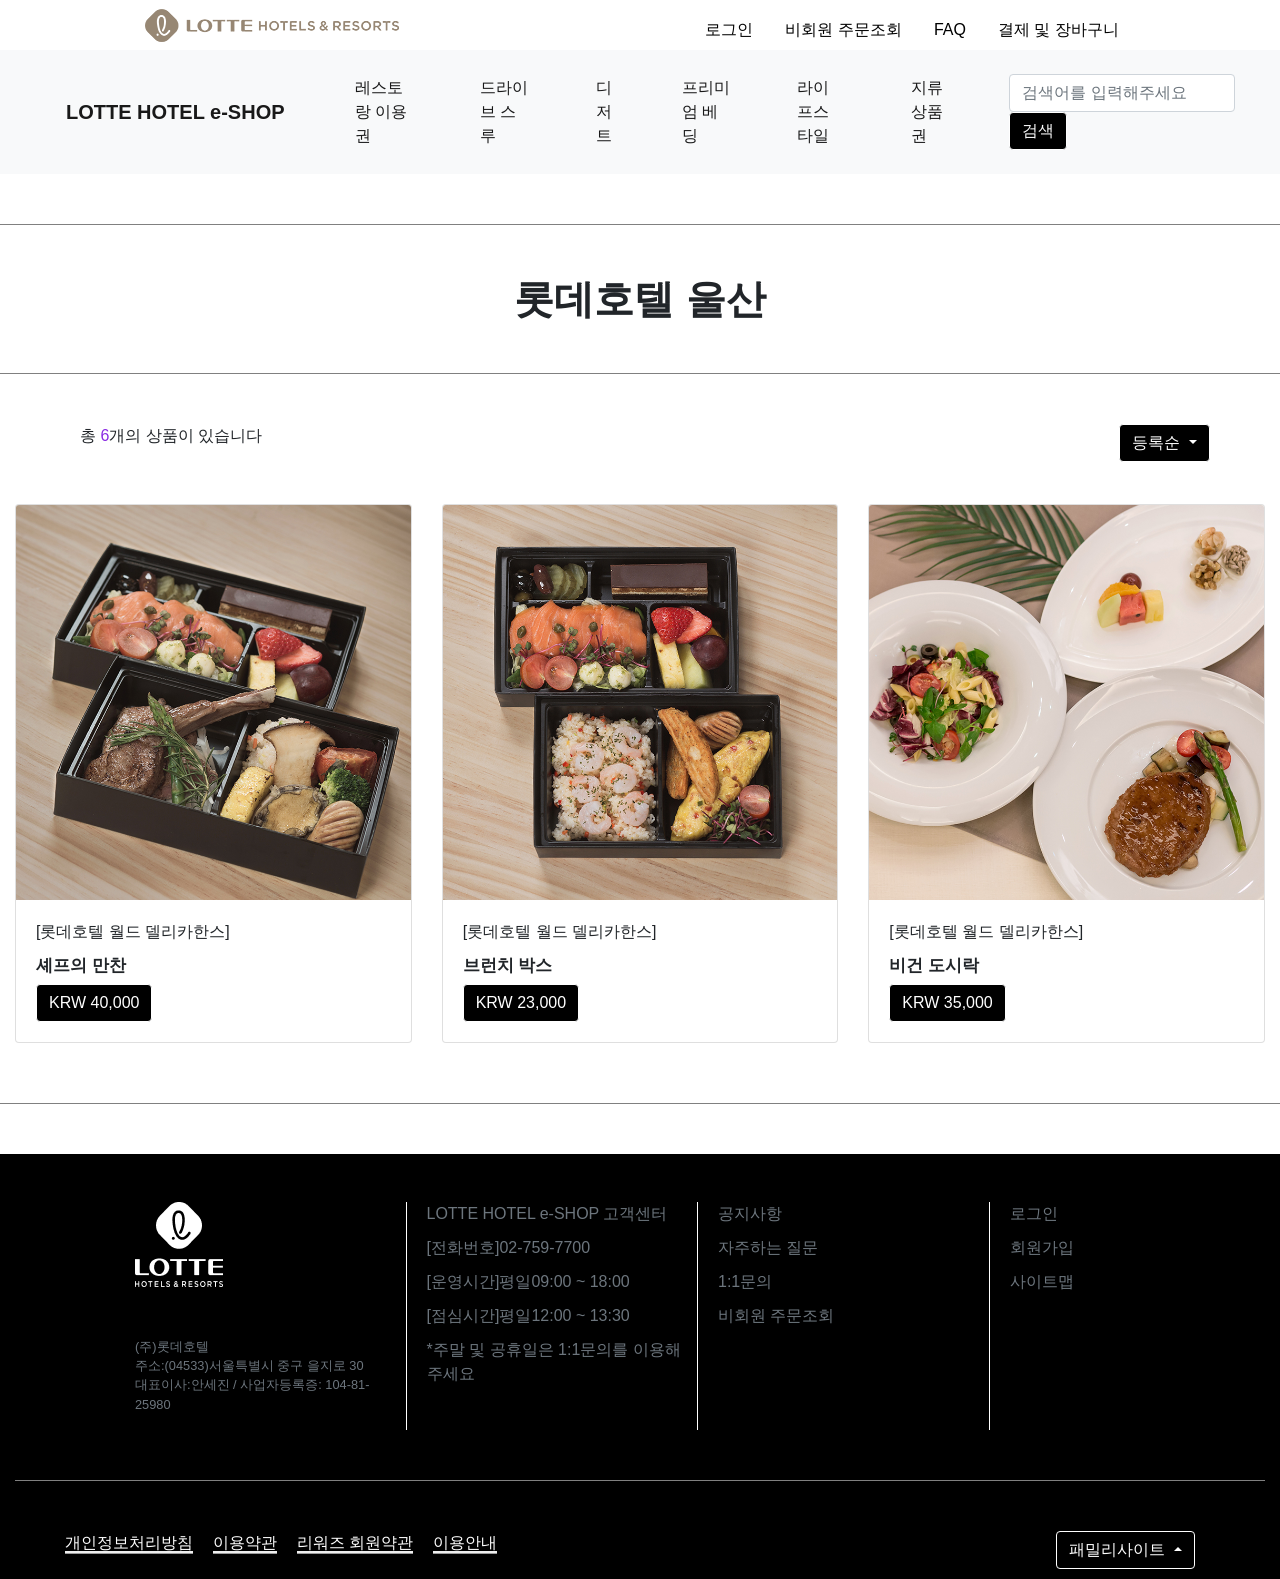
<file: drive/ulsan.html>
<!DOCTYPE html>
<html lang="ko">

<head>
  <title>LOTTE HOTEL e-SHOP</title>
  <meta charset="utf-8">
  <meta name="viewport" content="width=device-width, initial-scale=1, shrink-to-fit=no">
  <!-- bootstrap css code -->
  <link rel="stylesheet" href="https://cdn.jsdelivr.net/npm/bootstrap@4.6.1/dist/css/bootstrap.min.css" integrity="sha384-zCbKRCUGaJDkqS1kPbPd7TveP5iyJE0EjAuZQTgFLD2ylzuqKfdKlfG/eSrtxUkn" crossorigin="anonymous">
  <link rel="stylesheet" href="../css/signiel.css">
</head>

<body>
  <header id="header">
    <!-- nav -->
    <img src="../img/pc_logo.png">
    <ul class="nav justify-content-end">
      <li class="nav-item">
        <a class="nav-link active" href="../login/login.html">로그인</a>
      </li>
      <li class="nav-item">
        <a class="nav-link" href="../order/order.html">비회원 주문조회</a>
      </li>
      <li class="nav-item">
        <a class="nav-link" href="../faq/faq.html">FAQ</a>
      </li>
      <li class="nav-item">
        <a class="nav-link" href="../check/jang.html">결제 및 장바구니</a>
      </li>
      </div>
  </header>
  <!-- 서치바 -->
  <nav class="navbar navbar-expand-lg navbar-light bg-light">
    <a class="navbar-brand" href="../index.html">LOTTE HOTEL e-SHOP</a>
    <button class="navbar-toggler" type="button" data-toggle="collapse" data-target="#navbarSupportedContent" aria-controls="navbarSupportedContent" aria-expanded="false" aria-label="Toggle navigation">
      <span class="navbar-toggler-icon"></span>
    </button>

    <div class="collapse navbar-collapse" id="navbarSupportedContent">
      <ul class="navbar-nav mr-auto">
        <li class="nav-item active">
          <a class="nav-link" href="#">레스토랑 이용권 <span class="sr-only">(current)</span></a>
          <ul class="sub-menu">
            <li><a href="../restaurant/busan.html">시그니엘 부산</a></li>
            <li><a href="../restaurant/jeju.html">롯데호텔 제주</a></li>
          </ul>
        </li>
        <li class="nav-item active">
          <a class="nav-link" href="#">드라이브 스루 <span class="sr-only">(current)</span></a>
          <ul class="sub-menu">
            <li><a href="../drive/world.html">롯데호텔 월드</a></li>
            <li><a href="#">롯데호텔 울산</a></li>
          </ul>
        </li>
        <li class="nav-item active">
          <a class="nav-link" href="#">디저트 <span class="sr-only">(current)</span></a>
          <ul class="sub-menu">
            <li><a href="../dessert/cake.html">롯데호텔 서울</a></li>
          </ul>
        </li>
        <li class="nav-item active">
          <a class="nav-link" href="#">프리미엄 베딩 <span class="sr-only">(current)</span></a>
          <ul class="sub-menu">
            <li><a href="../bed/bed.html">침구류</a></li>
            <li><a href="../bed/towel.html">타월류</a></li>
          </ul>
        </li>
        <li class="nav-item active">
          <a class="nav-link" href="../life/life.html">라이프스타일 <span class="sr-only">(current)</span></a>
        </li>
        <li class="nav-item active">
          <a class="nav-link" href="../gift/gift.html">지류 상품권 <span class="sr-only">(current)</span></a>
        </li>
      </ul>
      <form class="form-inline my-2 my-lg-0">
        <input class="form-control mr-sm-2" type="search" placeholder="검색어를 입력해주세요" aria-label="Search">
        <button class="btn btn-outline-success my-2 my-sm-0" type="submit">검색</button>
      </form>
    </div>
  </nav>
  <!-- 줄 긋기 start -->
  <hr class="featurette-divider">
  <!-- 줄긋기 end -->
  <div class="lnb">
    <div class="page_tit">
      <h1>
        롯데호텔 울산 <span class="mb_hidden"></span>
      </h1>
    </div>
  </div>
  <!-- 줄 긋기 start -->
  <hr class="featurette-divider">
  <!-- 줄긋기 end -->
  <div class="pBtn">
  <p>총 <span>6</span>개의 상품이 있습니다</p>
  <div class="dropdown">
  <button class="btn btn-secondary dropdown-toggle" type="button" id="dropdownMenuButton" data-toggle="dropdown" aria-expanded="false">
    등록순
  </button>
  <div class="dropdown-menu" aria-labelledby="dropdownMenuButton">
    <a class="dropdown-item" href="#">인기상품순</a>
    <a class="dropdown-item" href="#">최신상품순</a>
    <a class="dropdown-item" href="#">낮은가격순</a>
    <a class="dropdown-item" href="#">높은가격순</a>
  </div>
</div>
</div>
  <div class="container">
    <div class="row">
      <div class="col">
        <div class="card">
          <img src="../img/ulsan.jpg" class="card-img-top">
          <div class="card-body">
            <p class="card-title">[롯데호텔 월드 델리카한스]</p>
            <h5 class="card-text">셰프의 만찬</h5>
            <a href="#" class="btn btn-primary">KRW 40,000 </a>
          </div>
        </div>
      </div>
      <div class="col">
        <div class="card">
          <img src="../img/ulsan2.jpg" class="card-img-top">
          <div class="card-body">
            <p class="card-title">[롯데호텔 월드 델리카한스]</p>
            <h5 class="card-text">브런치 박스</h5>
            <a href="#" class="btn btn-primary">KRW 23,000 </a>
          </div>
        </div>
      </div>
      <div class="col">
        <div class="card">
          <img src="../img/ulsan3.jpg" class="card-img-top">
          <div class="card-body">
            <p class="card-title">[롯데호텔 월드 델리카한스]</p>
            <h5 class="card-text">비건 도시락</h5>
            <a href="#" class="btn btn-primary">KRW 35,000 </a>
          </div>
        </div>
      </div>
    </div>
  </div>
  <!-- 이미지 안에 텍스트 해야함 -->
  <!-- 줄 긋기 start -->
  <hr class="featurette-divider">
  <!-- 줄긋기 end -->
  <!-- 푸터 -->
  <footer class="bg text-white">
    <footer class="container py-5">
      <div class="row">
        <div class="col-12 col-md" style="margin-right: 5px;border-right: 1px solid white;">
          <img src="../img/footer.png">
          <small class="d-block mb-3 text-muted">(주)롯데호텔<br>
            주소:(04533)서울특별시 중구 을지로 30<br>
            대표이사:안세진 / 사업자등록증: 104-81-25980</small>
        </div>
        <div class="col-6 col-md" style="margin-right: 5px;border-right: 1px solid white;">
          <ul class="list-unstyled text-small">
            <li><a class="text-muted">LOTTE HOTEL e-SHOP 고객센터</a></li>
            <li><a class="text-muted">[전화번호]02-759-7700</a></li>
            <li><a class="text-muted">[운영시간]평일09:00 ~ 18:00</a></li>
            <li><a class="text-muted">[점심시간]평일12:00 ~ 13:30</a></li>
            <li><a class="text-muted">*주말 및 공휴일은 1:1문의를 이용해 주세요</a></li>
          </ul>
        </div>
        <div class="col-6 col-md" style="margin-right: 5px;border-right: 1px solid white;">
          <ul class="list-unstyled text-small">
            <li><a class="text-muted" href="../notice/notice.html">공지사항</a></li>
            <li><a class="text-muted" href="../faq/faq.html">자주하는 질문</a></li>
            <li><a href="javascript:void(0);" onclick="alert('로그인 후 사용 가능합니다.');">1:1문의</a></li>
            <li><a class="text-muted" href="../order/order.html">비회원 주문조회</a></li>
          </ul>
        </div>
        <div class="col-6 col-md">
          <ul class="list-unstyled text-small">
            <li><a class="text-muted" href="../login/login.html">로그인</a></li>
            <li><a class="text-muted" href="../login/loginNew.html">회원가입</a></li>
            <li><a class="text-muted" href="#">사이트맵</a></li>
          </ul>
        </div>
      </div>
      <!-- 줄 긋기 start -->
      <hr class="featurette-divider">
      <!-- 줄긋기 end -->
      <div class="bottom">
        <div class="wrap">
          <ul>
            <li class="privacy"><a href="/eshop/login/privacy_policy" style="border-bottom: ridge;">개인정보처리방침</a></li>
            <li><a href="/eshop/login/terms_service" style="border-bottom: ridge;">이용약관</a></li>
            <li><a href="/eshop/login/rewards_policy" style="border-bottom: ridge;">리워즈 회원약관</a></li>
            <li><a href="/eshop/login/exchange_return" style="border-bottom: ridge;">이용안내</a></li>
          </ul>
          <!-- Default dropup button -->
          <div class="btn-group dropup">
            <button type="button" class="btn btn-secondary dropdown-toggle" data-toggle="dropdown" aria-expanded="false">
              패밀리사이트
            </button>
            <div class="dropdown-menu">
              <!-- Dropdown menu links -->
              <a href="#">롯데지주</a><br>
              <a href="#">롯데건설</a><br>
              <a href="#">롯데글로벌로지스</a><br>
              <a href="#">롯데기공</a><br>
              <a href="#">롯데렌탈</a><br>
              <a href="#">롯데캐피탈</a><br>
              <a href="#">롯데푸드</a><br>
              <a href="#">롯데호텔</a><br>
              <a href="#">롯데백화점</a><br>
              <a href="#">롯데콘서트홀</a><br>
              <a href="#">롯데면세점</a><br>
              <a href="#">롯데롭스</a>
            </div>
          </div>
        </div>
      </div>
    </footer>
    <!-- bootstrap js code -->
    <script src="https://cdn.jsdelivr.net/npm/jquery@3.5.1/dist/jquery.slim.min.js" integrity="sha384-DfXdz2htPH0lsSSs5nCTpuj/zy4C+OGpamoFVy38MVBnE+IbbVYUew+OrCXaRkfj" crossorigin="anonymous"></script>
    <script src="https://cdn.jsdelivr.net/npm/bootstrap@4.6.1/dist/js/bootstrap.bundle.min.js" integrity="sha384-fQybjgWLrvvRgtW6bFlB7jaZrFsaBXjsOMm/tB9LTS58ONXgqbR9W8oWht/amnpF" crossorigin="anonymous"></script>
    <script type="text/javascript">
      $(function() {

      });
    </script>
</body>

</html>
</file>
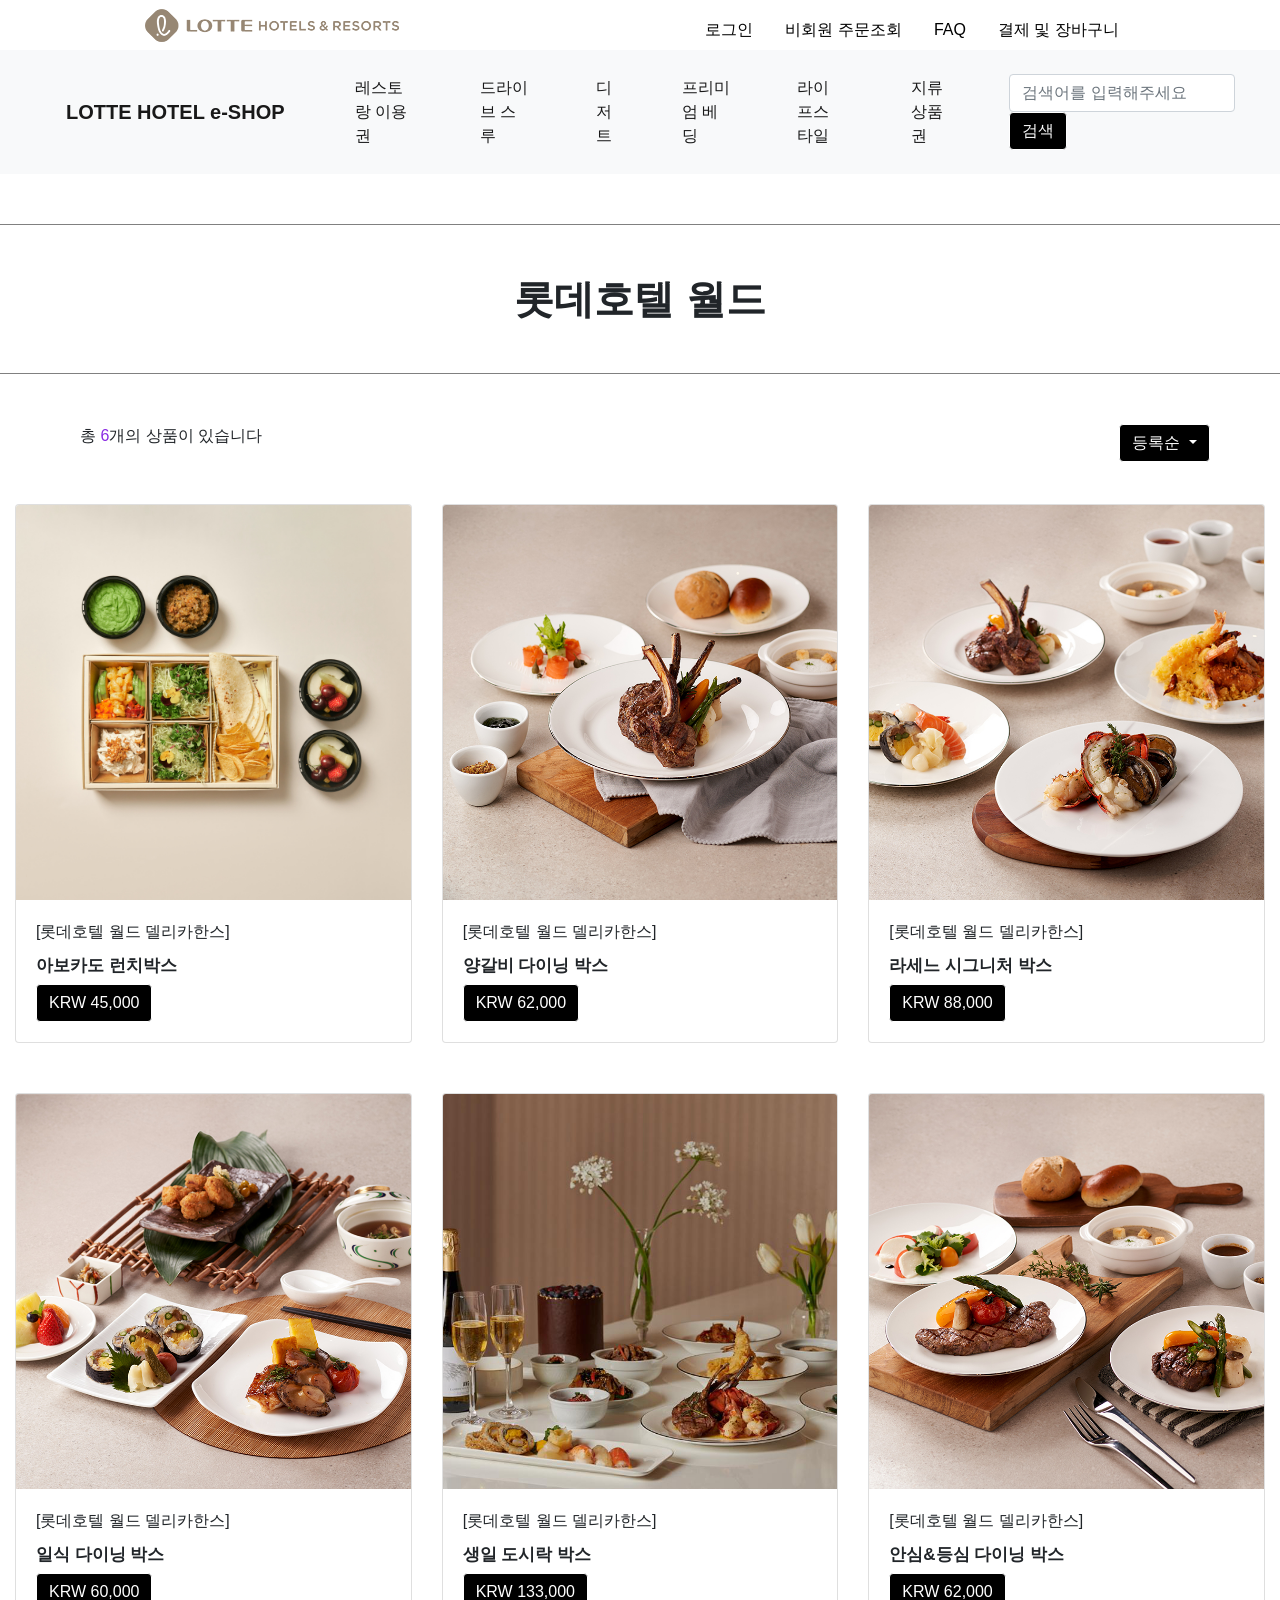
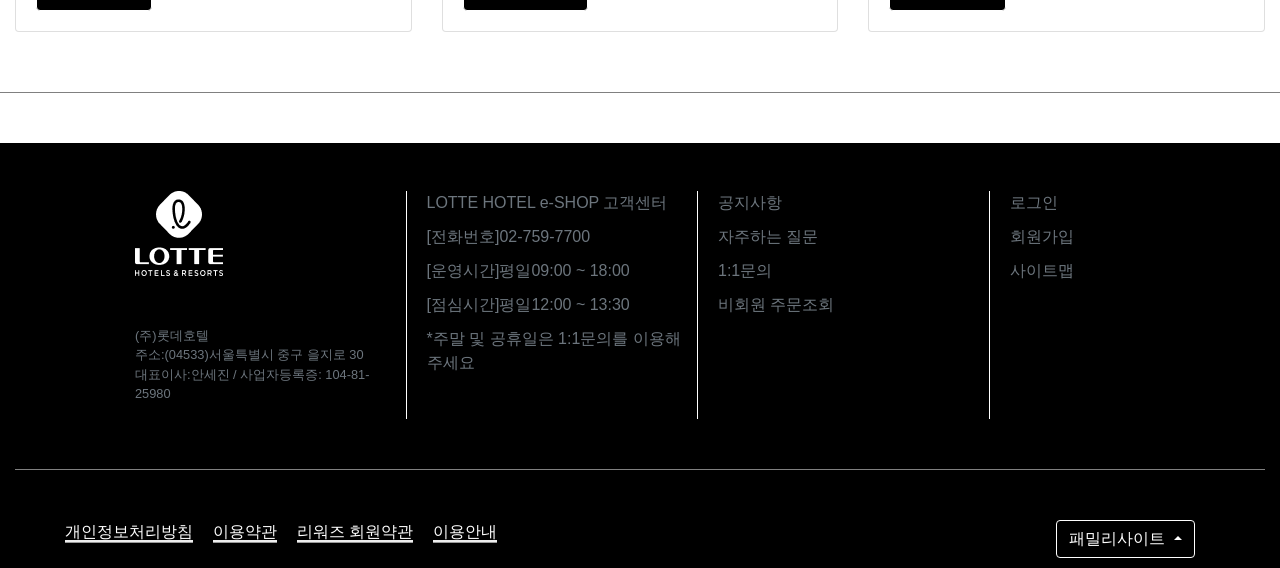
<file: drive/world.html>
<!DOCTYPE html>
<html lang="ko">

<head>
  <title>LOTTE HOTEL e-SHOP</title>
  <meta charset="utf-8">
  <meta name="viewport" content="width=device-width, initial-scale=1, shrink-to-fit=no">
  <!-- bootstrap css code -->
  <link rel="stylesheet" href="https://cdn.jsdelivr.net/npm/bootstrap@4.6.1/dist/css/bootstrap.min.css" integrity="sha384-zCbKRCUGaJDkqS1kPbPd7TveP5iyJE0EjAuZQTgFLD2ylzuqKfdKlfG/eSrtxUkn" crossorigin="anonymous">
  <link rel="stylesheet" href="../css/signiel.css">
</head>

<body>
  <header id="header">
    <!-- nav -->
    <img src="../img/pc_logo.png">
    <ul class="nav justify-content-end">
      <li class="nav-item">
        <a class="nav-link active" href="../login/login.html">로그인</a>
      </li>
      <li class="nav-item">
        <a class="nav-link" href="../order/order.html">비회원 주문조회</a>
      </li>
      <li class="nav-item">
        <a class="nav-link" href="../faq/faq.html">FAQ</a>
      </li>
      <li class="nav-item">
        <a class="nav-link" href="../check/jang.html">결제 및 장바구니</a>
      </li>
      </div>
  </header>
  <!-- 서치바 -->
  <nav class="navbar navbar-expand-lg navbar-light bg-light">
    <a class="navbar-brand" href="../index.html">LOTTE HOTEL e-SHOP</a>
    <button class="navbar-toggler" type="button" data-toggle="collapse" data-target="#navbarSupportedContent" aria-controls="navbarSupportedContent" aria-expanded="false" aria-label="Toggle navigation">
      <span class="navbar-toggler-icon"></span>
    </button>

    <div class="collapse navbar-collapse" id="navbarSupportedContent">
      <ul class="navbar-nav mr-auto">
        <li class="nav-item active">
          <a class="nav-link" href="#">레스토랑 이용권 <span class="sr-only">(current)</span></a>
          <ul class="sub-menu">
            <li><a href="../restaurant/busan.html">시그니엘 부산</a></li>
            <li><a href="../restaurant/jeju.html">롯데호텔 제주</a></li>
          </ul>
        </li>
        <li class="nav-item active">
          <a class="nav-link" href="#">드라이브 스루 <span class="sr-only">(current)</span></a>
          <ul class="sub-menu">
            <li><a href="#">롯데호텔 월드</a></li>
            <li><a href="../drive/ulsan.html">롯데호텔 울산</a></li>
          </ul>
        </li>
        <li class="nav-item active">
          <a class="nav-link" href="#">디저트 <span class="sr-only">(current)</span></a>
          <ul class="sub-menu">
            <li><a href="../dessert/cake.html">롯데호텔 서울</a></li>
          </ul>
        </li>
        <li class="nav-item active">
          <a class="nav-link" href="#">프리미엄 베딩 <span class="sr-only">(current)</span></a>
          <ul class="sub-menu">
            <li><a href="../bed/bed.html">침구류</a></li>
            <li><a href="../bed/towel.html">타월류</a></li>
          </ul>
        </li>
        <li class="nav-item active">
          <a class="nav-link" href="../life/life.html">라이프스타일 <span class="sr-only">(current)</span></a>
        </li>
        <li class="nav-item active">
          <a class="nav-link" href="../gift/gift.html">지류 상품권 <span class="sr-only">(current)</span></a>
        </li>
      </ul>
      <form class="form-inline my-2 my-lg-0">
        <input class="form-control mr-sm-2" type="search" placeholder="검색어를 입력해주세요" aria-label="Search">
        <button class="btn btn-outline-success my-2 my-sm-0" type="submit">검색</button>
      </form>
    </div>
  </nav>
  <!-- 줄 긋기 start -->
  <hr class="featurette-divider">
  <!-- 줄긋기 end -->
  <div class="lnb">
    <div class="page_tit">
      <h1>
        롯데호텔 월드 <span class="mb_hidden"></span>
      </h1>
    </div>
  </div>
  <!-- 줄 긋기 start -->
  <hr class="featurette-divider">
  <!-- 줄긋기 end -->
  <div class="pBtn">
  <p>총 <span>6</span>개의 상품이 있습니다</p>
  <div class="dropdown">
  <button class="btn btn-secondary dropdown-toggle" type="button" id="dropdownMenuButton" data-toggle="dropdown" aria-expanded="false">
    등록순
  </button>
  <div class="dropdown-menu" aria-labelledby="dropdownMenuButton">
    <a class="dropdown-item" href="#">인기상품순</a>
    <a class="dropdown-item" href="#">최신상품순</a>
    <a class="dropdown-item" href="#">낮은가격순</a>
    <a class="dropdown-item" href="#">높은가격순</a>
  </div>
</div>
</div>
  <div class="container">
    <div class="row">
      <div class="col">
        <div class="card">
          <img src="../img/world.jpg" class="card-img-top">
          <div class="card-body">
            <p class="card-title">[롯데호텔 월드 델리카한스]</p>
            <h5 class="card-text">아보카도 런치박스</h5>
            <a href="#" class="btn btn-primary">KRW 45,000 </a>
          </div>
        </div>
      </div>
      <div class="col">
        <div class="card">
          <img src="../img/world1.jpg" class="card-img-top">
          <div class="card-body">
            <p class="card-title">[롯데호텔 월드 델리카한스]</p>
            <h5 class="card-text">양갈비 다이닝 박스</h5>
            <a href="#" class="btn btn-primary">KRW 62,000 </a>
          </div>
        </div>
      </div>
      <div class="col">
        <div class="card">
          <img src="../img/world2.jpg" class="card-img-top">
          <div class="card-body">
            <p class="card-title">[롯데호텔 월드 델리카한스]</p>
            <h5 class="card-text">라세느 시그니처 박스</h5>
            <a href="#" class="btn btn-primary">KRW 88,000 </a>
          </div>
        </div>
      </div>
    </div>
  </div>
  <div class="container">
    <div class="row">
      <div class="col">
        <div class="card">
          <img src="../img/world3.jpg" class="card-img-top">
          <div class="card-body">
            <p class="card-title">[롯데호텔 월드 델리카한스]</p>
            <h5 class="card-text">일식 다이닝 박스</h5>
            <a href="#" class="btn btn-primary">KRW 60,000 </a>
          </div>
        </div>
      </div>
      <div class="col">
        <div class="card">
          <img src="../img/world4.jpg" class="card-img-top">
          <div class="card-body">
            <p class="card-title">[롯데호텔 월드 델리카한스]</p>
            <h5 class="card-text">생일 도시락 박스</h5>
            <a href="#" class="btn btn-primary">KRW 133,000 </a>
          </div>
        </div>
      </div>
      <div class="col">
        <div class="card">
          <img src="../img/world5.jpg" class="card-img-top">
          <div class="card-body">
            <p class="card-title">[롯데호텔 월드 델리카한스]</p>
            <h5 class="card-text">안심&등심 다이닝 박스</h5>
            <a href="#" class="btn btn-primary">KRW 62,000 </a>
          </div>
        </div>
      </div>
    </div>
  </div>
  <!-- 이미지 안에 텍스트 해야함 -->
  <!-- 줄 긋기 start -->
  <hr class="featurette-divider">
  <!-- 줄긋기 end -->
  <!-- 푸터 -->
  <footer class="bg text-white">
    <footer class="container py-5">
      <div class="row">
        <div class="col-12 col-md" style="margin-right: 5px;border-right: 1px solid white;">
          <img src="../img/footer.png">
          <small class="d-block mb-3 text-muted">(주)롯데호텔<br>
            주소:(04533)서울특별시 중구 을지로 30<br>
            대표이사:안세진 / 사업자등록증: 104-81-25980</small>
        </div>
        <div class="col-6 col-md" style="margin-right: 5px;border-right: 1px solid white;">
          <ul class="list-unstyled text-small">
            <li><a class="text-muted">LOTTE HOTEL e-SHOP 고객센터</a></li>
            <li><a class="text-muted">[전화번호]02-759-7700</a></li>
            <li><a class="text-muted">[운영시간]평일09:00 ~ 18:00</a></li>
            <li><a class="text-muted">[점심시간]평일12:00 ~ 13:30</a></li>
            <li><a class="text-muted">*주말 및 공휴일은 1:1문의를 이용해 주세요</a></li>
          </ul>
        </div>
        <div class="col-6 col-md" style="margin-right: 5px;border-right: 1px solid white;">
          <ul class="list-unstyled text-small">
            <li><a class="text-muted" href="../notice/notice.html">공지사항</a></li>
            <li><a class="text-muted" href="../faq/faq.html">자주하는 질문</a></li>
            <li><a href="javascript:void(0);" onclick="alert('로그인 후 사용 가능합니다.');">1:1문의</a></li>
            <li><a class="text-muted" href="../order/order.html">비회원 주문조회</a></li>
          </ul>
        </div>
        <div class="col-6 col-md">
          <ul class="list-unstyled text-small">
            <li><a class="text-muted" href="../login/login.html">로그인</a></li>
            <li><a class="text-muted" href="../login/loginNew.html">회원가입</a></li>
            <li><a class="text-muted" href="#">사이트맵</a></li>
          </ul>
        </div>
      </div>
      <!-- 줄 긋기 start -->
      <hr class="featurette-divider">
      <!-- 줄긋기 end -->
      <div class="bottom">
        <div class="wrap">
          <ul>
            <li class="privacy"><a href="/eshop/login/privacy_policy" style="border-bottom: ridge;">개인정보처리방침</a></li>
            <li><a href="/eshop/login/terms_service" style="border-bottom: ridge;">이용약관</a></li>
            <li><a href="/eshop/login/rewards_policy" style="border-bottom: ridge;">리워즈 회원약관</a></li>
            <li><a href="/eshop/login/exchange_return" style="border-bottom: ridge;">이용안내</a></li>
          </ul>
          <!-- Default dropup button -->
          <div class="btn-group dropup">
            <button type="button" class="btn btn-secondary dropdown-toggle" data-toggle="dropdown" aria-expanded="false">
              패밀리사이트
            </button>
            <div class="dropdown-menu">
              <!-- Dropdown menu links -->
              <a href="#">롯데지주</a><br>
              <a href="#">롯데건설</a><br>
              <a href="#">롯데글로벌로지스</a><br>
              <a href="#">롯데기공</a><br>
              <a href="#">롯데렌탈</a><br>
              <a href="#">롯데캐피탈</a><br>
              <a href="#">롯데푸드</a><br>
              <a href="#">롯데호텔</a><br>
              <a href="#">롯데백화점</a><br>
              <a href="#">롯데콘서트홀</a><br>
              <a href="#">롯데면세점</a><br>
              <a href="#">롯데롭스</a>
            </div>
          </div>
        </div>
      </div>
    </footer>
    <!-- bootstrap js code -->
    <script src="https://cdn.jsdelivr.net/npm/jquery@3.5.1/dist/jquery.slim.min.js" integrity="sha384-DfXdz2htPH0lsSSs5nCTpuj/zy4C+OGpamoFVy38MVBnE+IbbVYUew+OrCXaRkfj" crossorigin="anonymous"></script>
    <script src="https://cdn.jsdelivr.net/npm/bootstrap@4.6.1/dist/js/bootstrap.bundle.min.js" integrity="sha384-fQybjgWLrvvRgtW6bFlB7jaZrFsaBXjsOMm/tB9LTS58ONXgqbR9W8oWht/amnpF" crossorigin="anonymous"></script>
    <script type="text/javascript">
      $(function() {

      });
    </script>
</body>

</html>
</file>
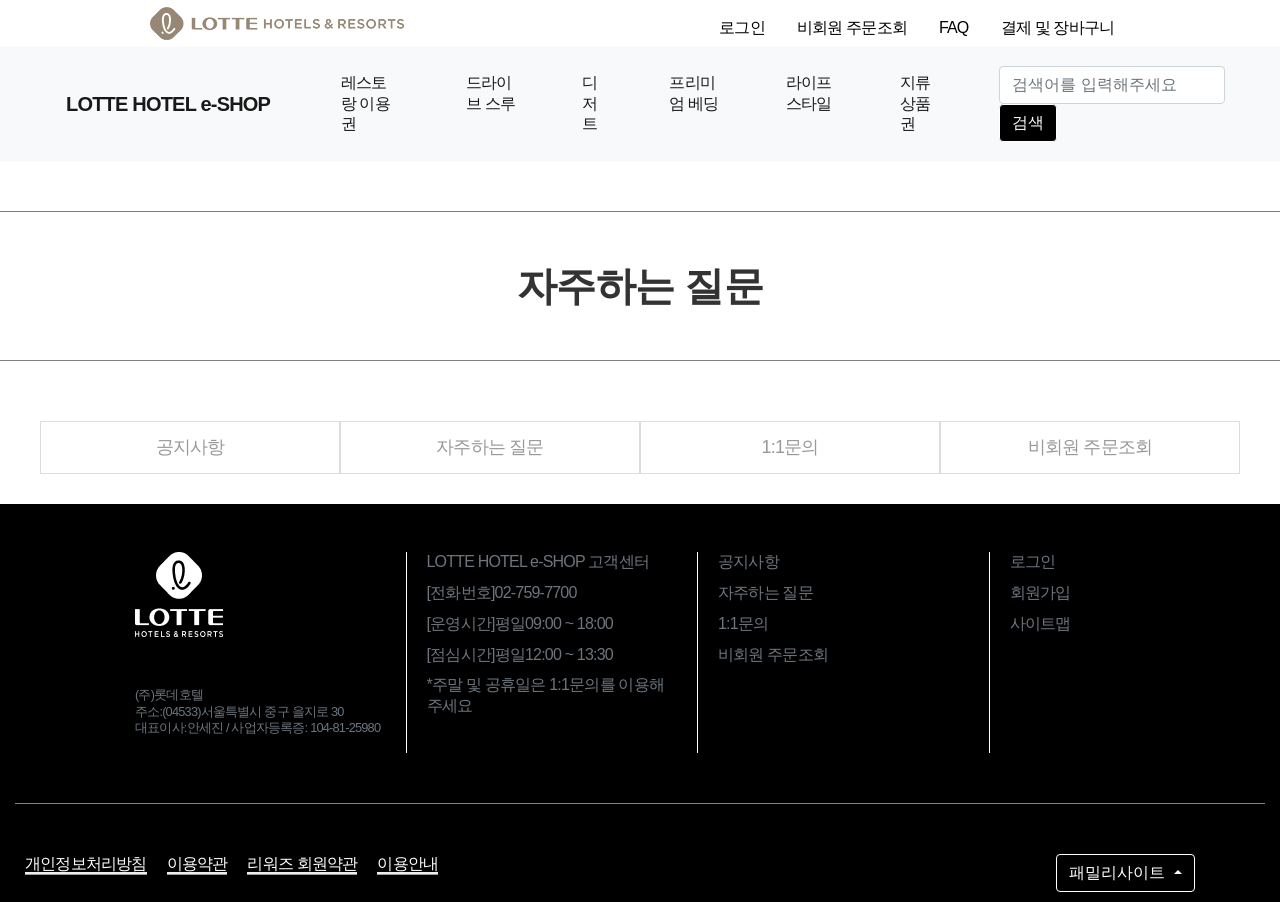
<file: faq/faq.html>
<!DOCTYPE html>
<html lang="ko">

<head>
  <title>LOTTE HOTEL e-SHOP</title>
  <meta charset="utf-8">
  <meta name="viewport" content="width=device-width, initial-scale=1, shrink-to-fit=no">
  <!-- bootstrap css code -->
  <link rel="stylesheet" href="https://cdn.jsdelivr.net/npm/bootstrap@4.6.1/dist/css/bootstrap.min.css" integrity="sha384-zCbKRCUGaJDkqS1kPbPd7TveP5iyJE0EjAuZQTgFLD2ylzuqKfdKlfG/eSrtxUkn" crossorigin="anonymous">
  <link rel="stylesheet" href="../css/faq.css">
</head>

<body>
  <header id="header">
    <!-- nav -->
    <img src="../img/pc_logo.png">
    <ul class="nav justify-content-end">
      <li class="nav-item">
        <a class="nav-link active" href="../login/login.html">로그인</a>
      </li>
      <li class="nav-item">
        <a class="nav-link" href="../order/order.html">비회원 주문조회</a>
      </li>
      <li class="nav-item">
        <a class="nav-link" href="#">FAQ</a>
      </li>
      <li class="nav-item">
        <a class="nav-link" href="../check/jang.html">결제 및 장바구니</a>
      </li>
      </div>
  </header>
  <!-- 서치바 -->
  <nav class="navbar navbar-expand-lg navbar-light bg-light">
    <a class="navbar-brand" href="../index.html">LOTTE HOTEL e-SHOP</a>
    <button class="navbar-toggler" type="button" data-toggle="collapse" data-target="#navbarSupportedContent" aria-controls="navbarSupportedContent" aria-expanded="false" aria-label="Toggle navigation">
      <span class="navbar-toggler-icon"></span>
    </button>

    <div class="collapse navbar-collapse" id="navbarSupportedContent">
      <ul class="navbar-nav mr-auto">
        <li class="nav-item active">
          <a class="nav-link" href="#">레스토랑 이용권 <span class="sr-only">(current)</span></a>
          <ul class="sub-menu">
            <li><a href="../restaurant/busan.html">시그니엘 부산</a></li>
            <li><a href="../restaurant/jeju.html">롯데호텔 제주</a></li>
          </ul>
        </li>
        <li class="nav-item active">
          <a class="nav-link" href="#">드라이브 스루 <span class="sr-only">(current)</span></a>
          <ul class="sub-menu">
            <li><a href="../drive/world.html">롯데호텔 월드</a></li>
            <li><a href="../drive/ulsan.html">롯데호텔 울산</a></li>
          </ul>
        </li>
        <li class="nav-item active">
          <a class="nav-link" href="#">디저트 <span class="sr-only">(current)</span></a>
          <ul class="sub-menu">
            <li><a href="../dessert/cake.html">롯데호텔 서울</a></li>
          </ul>
        </li>
        <li class="nav-item active">
          <a class="nav-link" href="#">프리미엄 베딩 <span class="sr-only">(current)</span></a>
          <ul class="sub-menu">
            <li><a href="../bed/bed.html">침구류</a></li>
            <li><a href="../bed/towel.html">타월류</a></li>
          </ul>
        </li>
        <li class="nav-item active">
          <a class="nav-link" href="../life/life.html">라이프스타일 <span class="sr-only">(current)</span></a>
        </li>
        <li class="nav-item active">
          <a class="nav-link" href="../gift/gift.html">지류 상품권 <span class="sr-only">(current)</span></a>
        </li>
      </ul>
      <form class="form-inline my-2 my-lg-0">
        <input class="form-control mr-sm-2" type="search" placeholder="검색어를 입력해주세요" aria-label="Search">
        <button class="btn btn-outline-success my-2 my-sm-0" type="submit">검색</button>
      </form>
    </div>
  </nav>
  <!-- 줄 긋기 start -->
  <hr class="featurette-divider">
  <!-- 줄긋기 end -->
  <div class="lnb">
    <div class="page_tit">
      <h1>
        자주하는 질문 <span class="mb_hidden"></span>
      </h1>
    </div>
  </div>
  <!-- 줄 긋기 start -->
  <hr class="featurette-divider">
  <!-- 줄긋기 end -->
  <div class="lnb">
    <div class="page_tit">
      <ul>
        <li><a href="../notice/notice.html">공지사항</a></li>
        <li><a href="#">자주하는 질문</a></li>
        <li><a href="javascript:void(0);" onclick="alert('로그인 후 사용 가능합니다.');">1:1문의</a></li>
        <li class="on"><a href="../order/order.html">비회원 주문조회</a></li>
      </ul>
    </div>
  </div>
  <!-- 푸터 -->
  <footer class="bg text-white">
    <footer class="container py-5">
      <div class="row">
        <div class="col-12 col-md" style="margin-right: 5px;border-right: 1px solid white;">
          <img src="../img/footer.png">
          <small class="d-block mb-3 text-muted">(주)롯데호텔<br>
            주소:(04533)서울특별시 중구 을지로 30<br>
            대표이사:안세진 / 사업자등록증: 104-81-25980</small>
        </div>
        <div class="col-6 col-md" style="margin-right: 5px;border-right: 1px solid white;">
          <ul class="list-unstyled text-small">
            <li><a class="text-muted">LOTTE HOTEL e-SHOP 고객센터</a></li>
            <li><a class="text-muted">[전화번호]02-759-7700</a></li>
            <li><a class="text-muted">[운영시간]평일09:00 ~ 18:00</a></li>
            <li><a class="text-muted">[점심시간]평일12:00 ~ 13:30</a></li>
            <li><a class="text-muted">*주말 및 공휴일은 1:1문의를 이용해 주세요</a></li>
          </ul>
        </div>
        <div class="col-6 col-md" style="margin-right: 5px;border-right: 1px solid white;">
          <ul class="list-unstyled text-small">
            <li><a class="text-muted" href="../notice/notice.html">공지사항</a></li>
            <li><a class="text-muted" href="../faq/faq.html">자주하는 질문</a></li>
            <li><a href="javascript:void(0);" onclick="alert('로그인 후 사용 가능합니다.');">1:1문의</a></li>
            <li><a class="text-muted" href="../order/order.html">비회원 주문조회</a></li>
          </ul>
        </div>
        <div class="col-6 col-md">
          <ul class="list-unstyled text-small">
            <li><a class="text-muted" href="../login/login.html">로그인</a></li>
            <li><a class="text-muted" href="../login/loginNew.html">회원가입</a></li>
            <li><a class="text-muted" href="#">사이트맵</a></li>
          </ul>
        </div>
      </div>
      <!-- 줄 긋기 start -->
      <hr class="featurette-divider">
      <!-- 줄긋기 end -->
      <div class="bottom">
        <div class="wrap">
          <ul>
            <li class="privacy"><a href="/eshop/login/privacy_policy" style="border-bottom: ridge;">개인정보처리방침</a></li>
            <li><a href="/eshop/login/terms_service" style="border-bottom: ridge;">이용약관</a></li>
            <li><a href="/eshop/login/rewards_policy" style="border-bottom: ridge;">리워즈 회원약관</a></li>
            <li><a href="/eshop/login/exchange_return" style="border-bottom: ridge;">이용안내</a></li>
          </ul>
          <!-- Default dropup button -->
          <div class="btn-group dropup">
            <button type="button" class="btn btn-secondary dropdown-toggle" data-toggle="dropdown" aria-expanded="false">
              패밀리사이트
            </button>
            <div class="dropdown-menu">
              <!-- Dropdown menu links -->
              <a href="#">롯데지주</a><br>
              <a href="#">롯데건설</a><br>
              <a href="#">롯데글로벌로지스</a><br>
              <a href="#">롯데기공</a><br>
              <a href="#">롯데렌탈</a><br>
              <a href="#">롯데캐피탈</a><br>
              <a href="#">롯데푸드</a><br>
              <a href="#">롯데호텔</a><br>
              <a href="#">롯데백화점</a><br>
              <a href="#">롯데콘서트홀</a><br>
              <a href="#">롯데면세점</a><br>
              <a href="#">롯데롭스</a>
            </div>
          </div>
        </div>
      </div>
    </footer>
    <!-- bootstrap js code -->
    <script src="https://cdn.jsdelivr.net/npm/jquery@3.5.1/dist/jquery.slim.min.js" integrity="sha384-DfXdz2htPH0lsSSs5nCTpuj/zy4C+OGpamoFVy38MVBnE+IbbVYUew+OrCXaRkfj" crossorigin="anonymous"></script>
    <script src="https://cdn.jsdelivr.net/npm/bootstrap@4.6.1/dist/js/bootstrap.bundle.min.js" integrity="sha384-fQybjgWLrvvRgtW6bFlB7jaZrFsaBXjsOMm/tB9LTS58ONXgqbR9W8oWht/amnpF" crossorigin="anonymous"></script>
    <script type="text/javascript">
      $(function() {

      });
    </script>
</body>

</html>
</file>
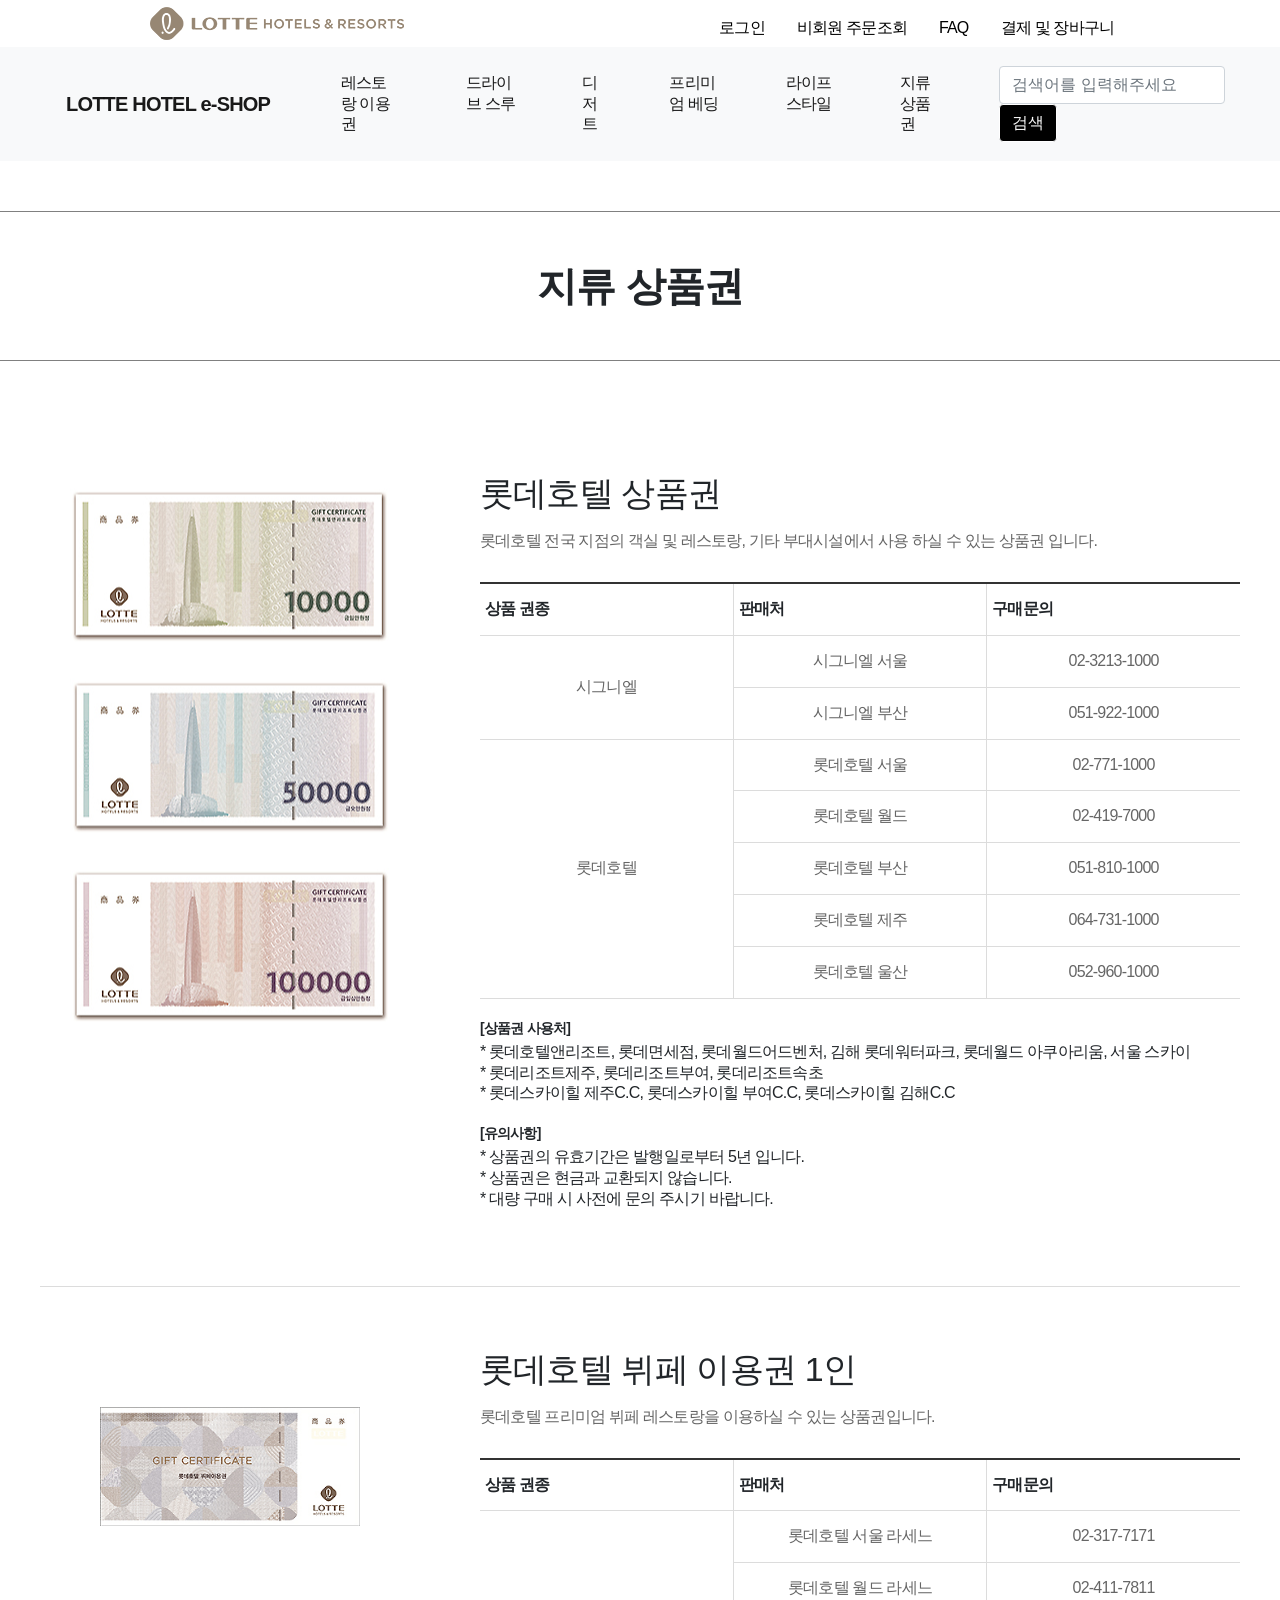
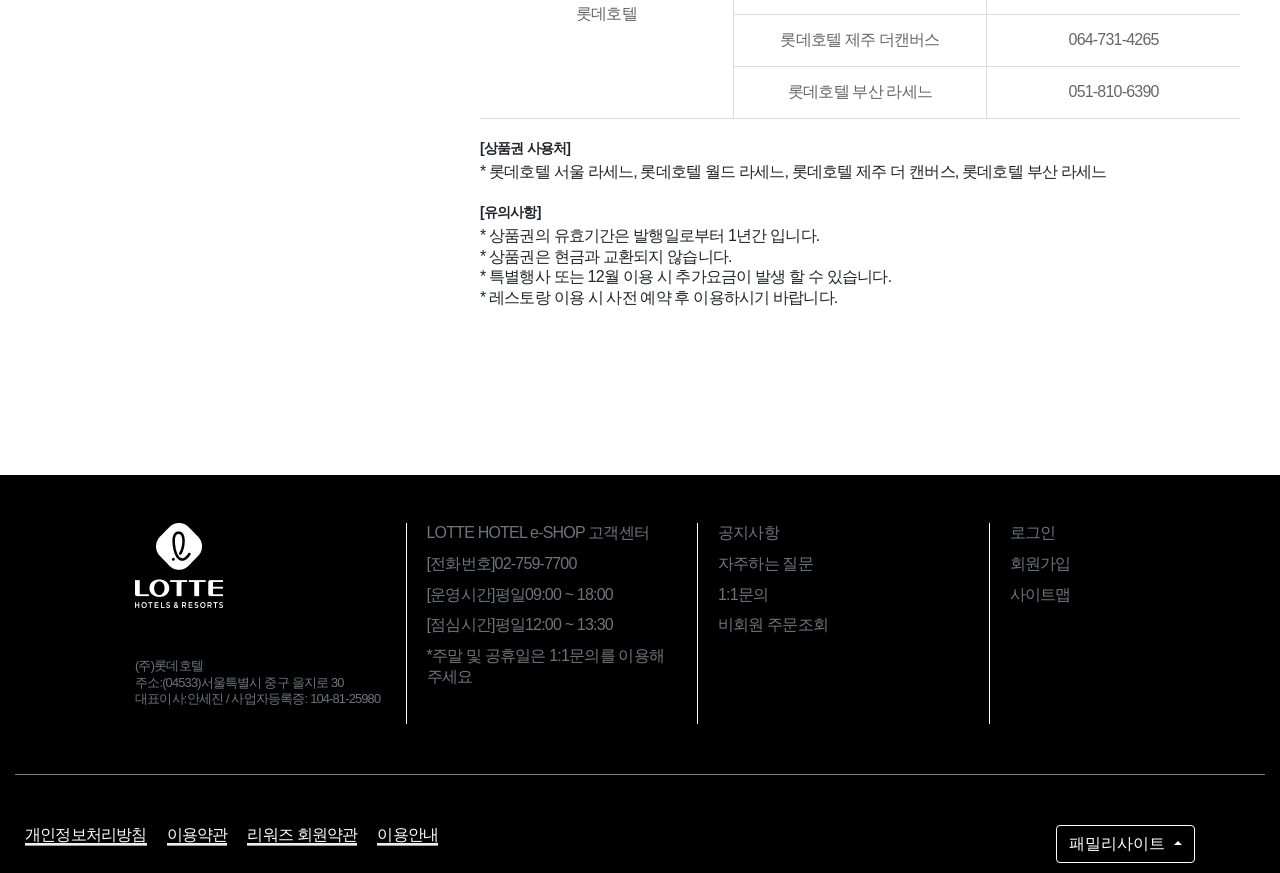
<file: gift/gift.html>
<!DOCTYPE html>
<html lang="ko">

<head>
  <title>LOTTE HOTEL e-SHOP</title>
  <meta charset="utf-8">
  <meta name="viewport" content="width=device-width, initial-scale=1, shrink-to-fit=no">
  <!-- bootstrap css code -->
  <link rel="stylesheet" href="https://cdn.jsdelivr.net/npm/bootstrap@4.6.1/dist/css/bootstrap.min.css" integrity="sha384-zCbKRCUGaJDkqS1kPbPd7TveP5iyJE0EjAuZQTgFLD2ylzuqKfdKlfG/eSrtxUkn" crossorigin="anonymous">
  <link rel="stylesheet" href="../css/gift.css">
</head>

<body>
  <header id="header">
    <!-- nav -->
    <img src="../img/pc_logo.png">
    <ul class="nav justify-content-end">
      <li class="nav-item">
        <a class="nav-link active" href="../login/login.html">로그인</a>
      </li>
      <li class="nav-item">
        <a class="nav-link" href="../order/order.html">비회원 주문조회</a>
      </li>
      <li class="nav-item">
        <a class="nav-link" href="../faq/faq.html">FAQ</a>
      </li>
      <li class="nav-item">
        <a class="nav-link" href="../check/jang.html">결제 및 장바구니</a>
      </li>
      </div>
  </header>
  <!-- 서치바 -->
  <nav class="navbar navbar-expand-lg navbar-light bg-light">
    <a class="navbar-brand" href="../index.html">LOTTE HOTEL e-SHOP</a>
    <button class="navbar-toggler" type="button" data-toggle="collapse" data-target="#navbarSupportedContent" aria-controls="navbarSupportedContent" aria-expanded="false" aria-label="Toggle navigation">
      <span class="navbar-toggler-icon"></span>
    </button>

    <div class="collapse navbar-collapse" id="navbarSupportedContent">
      <ul class="navbar-nav mr-auto">
        <li class="nav-item active">
          <a class="nav-link" href="#">레스토랑 이용권 <span class="sr-only">(current)</span></a>
          <ul class="sub-menu">
            <li><a href="../restaurant/busan.html">시그니엘 부산</a></li>
            <li><a href="../restaurant/jeju.html">롯데호텔 제주</a></li>
          </ul>
        </li>
        <li class="nav-item active">
          <a class="nav-link" href="#">드라이브 스루 <span class="sr-only">(current)</span></a>
          <ul class="sub-menu">
            <li><a href="../drive/world.html">롯데호텔 월드</a></li>
            <li><a href="../drive/ulsan.html">롯데호텔 울산</a></li>
          </ul>
        </li>
        <li class="nav-item active">
          <a class="nav-link" href="#">디저트 <span class="sr-only">(current)</span></a>
          <ul class="sub-menu">
            <li><a href="../dessert/cake.html">롯데호텔 서울</a></li>
          </ul>
        </li>
        <li class="nav-item active">
          <a class="nav-link" href="#">프리미엄 베딩 <span class="sr-only">(current)</span></a>
          <ul class="sub-menu">
            <li><a href="../bed/bed.html">침구류</a></li>
            <li><a href="../bed/towel.html">타월류</a></li>
          </ul>
        </li>
        <li class="nav-item active">
          <a class="nav-link" href="../life/life.html">라이프스타일 <span class="sr-only">(current)</span></a>
        </li>
        <li class="nav-item active">
          <a class="nav-link" href="#">지류 상품권 <span class="sr-only">(current)</span></a>
        </li>
      </ul>
      <form class="form-inline my-2 my-lg-0">
        <input class="form-control mr-sm-2" type="search" placeholder="검색어를 입력해주세요" aria-label="Search">
        <button class="btn btn-outline-success my-2 my-sm-0" type="submit">검색</button>
      </form>
    </div>
  </nav>
  <!-- 줄 긋기 start -->
  <hr class="featurette-divider">
  <!-- 줄긋기 end -->
  <div class="lnb">
    <div class="page_tit">
      <h1>
        지류 상품권 <span class="mb_hidden"></span>
      </h1>
    </div>
  </div>
  <!-- 줄 긋기 start -->
  <hr class="featurette-divider">
  <!-- 줄긋기 end -->
  <div class="content product product_lists_page">
    <!-- 지류상품권 -->
    <div class="gift_area">
      <div class="box slide_area">
        <ul class="big_list">
          <li><img src="../img/money1.jpg"></li>
          <li><img src="../img/money2.jpg"></li>
          <li><img src="../img/money3.jpg"></li>
        </ul>
        <div class="con">
          <p class="tit">롯데호텔 상품권</p>
          <p class="txt">롯데호텔 전국 지점의 객실 및 레스토랑, 기타 부대시설에서 사용 하실 수 있는 상품권 입니다.</p>
          <table class="tbl_list">
            <colgroup>
              <col>
              <col>
              <col>
            </colgroup>
            <thead>
              <tr>
                <th>상품 권종</th>
                <th>판매처</th>
                <th>구매문의</th>
              </tr>
            </thead>
            <tbody>
              <tr>
                <td rowspan="2">시그니엘</td>
                <td>시그니엘 서울</td>
                <td>02-3213-1000</td>
              </tr>
              <tr>
                <td>시그니엘 부산</td>
                <td>051-922-1000</td>
              </tr>
              <tr>
                <td rowspan="5">롯데호텔</td>
                <td>롯데호텔 서울</td>
                <td>02-771-1000</td>
              </tr>
              <tr>
                <td>롯데호텔 월드</td>
                <td>02-419-7000</td>
              </tr>
              <tr>
                <td>롯데호텔 부산</td>
                <td>051-810-1000</td>
              </tr>
              <tr>
                <td>롯데호텔 제주</td>
                <td>064-731-1000</td>
              </tr>
              <tr>
                <td>롯데호텔 울산</td>
                <td>052-960-1000</td>
              </tr>
            </tbody>
          </table>
          <div class="ntc_list">
            <p>[상품권 사용처]</p>
            <ul>
              <li>* 롯데호텔앤리조트, 롯데면세점, 롯데월드어드벤처, 김해 롯데워터파크, 롯데월드 아쿠아리움, 서울 스카이</li>
              <li>* 롯데리조트제주, 롯데리조트부여, 롯데리조트속초</li>
              <li>* 롯데스카이힐 제주C.C, 롯데스카이힐 부여C.C, 롯데스카이힐 김해C.C</li>
            </ul>
            <p>[유의사항]</p>
            <ul>
              <li>* 상품권의 유효기간은 발행일로부터 5년 입니다.</li>
              <li>* 상품권은 현금과 교환되지 않습니다.</li>
              <li>* 대량 구매 시 사전에 문의 주시기 바랍니다.</li>
            </ul>
          </div>
        </div>
      </div>
      <div class="box">
        <div class="img">
          <ul>
            <li><img src="../img/gift.jpg" alt=""></li>
          </ul>
        </div>
        <div class="con">
          <p class="tit">롯데호텔 뷔페 이용권 1인</p>
          <p class="txt">롯데호텔 프리미엄 뷔페 레스토랑을 이용하실 수 있는 상품권입니다.</p>
          <table class="tbl_list">
            <colgroup>
              <col>
              <col>
              <col>
            </colgroup>
            <thead>
              <tr>
                <th>상품 권종</th>
                <th>판매처</th>
                <th>구매문의</th>
              </tr>
            </thead>
            <tbody>
              <tr>
                <td rowspan="4">롯데호텔</td>
                <td>롯데호텔 서울 라세느</td>
                <td>02-317-7171</td>
              </tr>
              <tr>
                <td>롯데호텔 월드 라세느</td>
                <td>02-411-7811</td>
              </tr>
              <tr>
                <td>롯데호텔 제주 더캔버스</td>
                <td>064-731-4265</td>
              </tr>
              <tr>
                <td>롯데호텔 부산 라세느</td>
                <td>051-810-6390</td>
              </tr>
            </tbody>
          </table>
          <div class="ntc_list">
            <p>[상품권 사용처]</p>
            <ul>
              <li>* 롯데호텔 서울 라세느, 롯데호텔 월드 라세느, 롯데호텔 제주 더 캔버스, 롯데호텔 부산 라세느</li>
            </ul>
            <p>[유의사항]</p>
            <ul>
              <li>* 상품권의 유효기간은 발행일로부터 1년간 입니다.</li>
              <li>* 상품권은 현금과 교환되지 않습니다.</li>
              <li>* 특별행사 또는 12월 이용 시 추가요금이 발생 할 수 있습니다.</li>
              <li>* 레스토랑 이용 시 사전 예약 후 이용하시기 바랍니다.</li>
            </ul>
          </div>
        </div>
      </div>
    </div>
    <!-- //지류상품권 -->
  </div>
  <!-- 푸터 -->
  <footer class="bg text-white">
    <footer class="container py-5">
      <div class="row">
        <div class="col-12 col-md" style="margin-right: 5px;border-right: 1px solid white;">
          <img src="../img/footer.png">
          <small class="d-block mb-3 text-muted">(주)롯데호텔<br>
            주소:(04533)서울특별시 중구 을지로 30<br>
            대표이사:안세진 / 사업자등록증: 104-81-25980</small>
        </div>
        <div class="col-6 col-md" style="margin-right: 5px;border-right: 1px solid white;">
          <ul class="list-unstyled text-small">
            <li><a class="text-muted">LOTTE HOTEL e-SHOP 고객센터</a></li>
            <li><a class="text-muted">[전화번호]02-759-7700</a></li>
            <li><a class="text-muted">[운영시간]평일09:00 ~ 18:00</a></li>
            <li><a class="text-muted">[점심시간]평일12:00 ~ 13:30</a></li>
            <li><a class="text-muted">*주말 및 공휴일은 1:1문의를 이용해 주세요</a></li>
          </ul>
        </div>
        <div class="col-6 col-md" style="margin-right: 5px;border-right: 1px solid white;">
          <ul class="list-unstyled text-small">
            <li><a class="text-muted" href="../notice/notice.html">공지사항</a></li>
            <li><a class="text-muted" href="../faq/faq.html">자주하는 질문</a></li>
            <li><a href="javascript:void(0);" onclick="alert('로그인 후 사용 가능합니다.');">1:1문의</a></li>
            <li><a class="text-muted" href="../order/order.html">비회원 주문조회</a></li>
          </ul>
        </div>
        <div class="col-6 col-md">
          <ul class="list-unstyled text-small">
            <li><a class="text-muted" href="../login/login.html">로그인</a></li>
            <li><a class="text-muted" href="../login/loginNew.html">회원가입</a></li>
            <li><a class="text-muted" href="#">사이트맵</a></li>
          </ul>
        </div>
      </div>
      <!-- 줄 긋기 start -->
      <hr class="featurette-divider">
      <!-- 줄긋기 end -->
      <div class="bottom">
        <div class="wrap">
          <ul>
            <li class="privacy"><a href="/eshop/login/privacy_policy" style="border-bottom: ridge;">개인정보처리방침</a></li>
            <li><a href="/eshop/login/terms_service" style="border-bottom: ridge;">이용약관</a></li>
            <li><a href="/eshop/login/rewards_policy" style="border-bottom: ridge;">리워즈 회원약관</a></li>
            <li><a href="/eshop/login/exchange_return" style="border-bottom: ridge;">이용안내</a></li>
          </ul>
          <!-- Default dropup button -->
          <div class="btn-group dropup">
            <button type="button" class="btn btn-secondary dropdown-toggle" data-toggle="dropdown" aria-expanded="false">
              패밀리사이트
            </button>
            <div class="dropdown-menu">
              <!-- Dropdown menu links -->
              <a href="#">롯데지주</a><br>
              <a href="#">롯데건설</a><br>
              <a href="#">롯데글로벌로지스</a><br>
              <a href="#">롯데기공</a><br>
              <a href="#">롯데렌탈</a><br>
              <a href="#">롯데캐피탈</a><br>
              <a href="#">롯데푸드</a><br>
              <a href="#">롯데호텔</a><br>
              <a href="#">롯데백화점</a><br>
              <a href="#">롯데콘서트홀</a><br>
              <a href="#">롯데면세점</a><br>
              <a href="#">롯데롭스</a>
            </div>
          </div>
        </div>
      </div>
    </footer>
    <!-- bootstrap js code -->
    <script src="https://cdn.jsdelivr.net/npm/jquery@3.5.1/dist/jquery.slim.min.js" integrity="sha384-DfXdz2htPH0lsSSs5nCTpuj/zy4C+OGpamoFVy38MVBnE+IbbVYUew+OrCXaRkfj" crossorigin="anonymous"></script>
    <script src="https://cdn.jsdelivr.net/npm/bootstrap@4.6.1/dist/js/bootstrap.bundle.min.js" integrity="sha384-fQybjgWLrvvRgtW6bFlB7jaZrFsaBXjsOMm/tB9LTS58ONXgqbR9W8oWht/amnpF" crossorigin="anonymous"></script>
    <script type="text/javascript">
      $(function() {

      });
    </script>
</body>

</html>
</file>
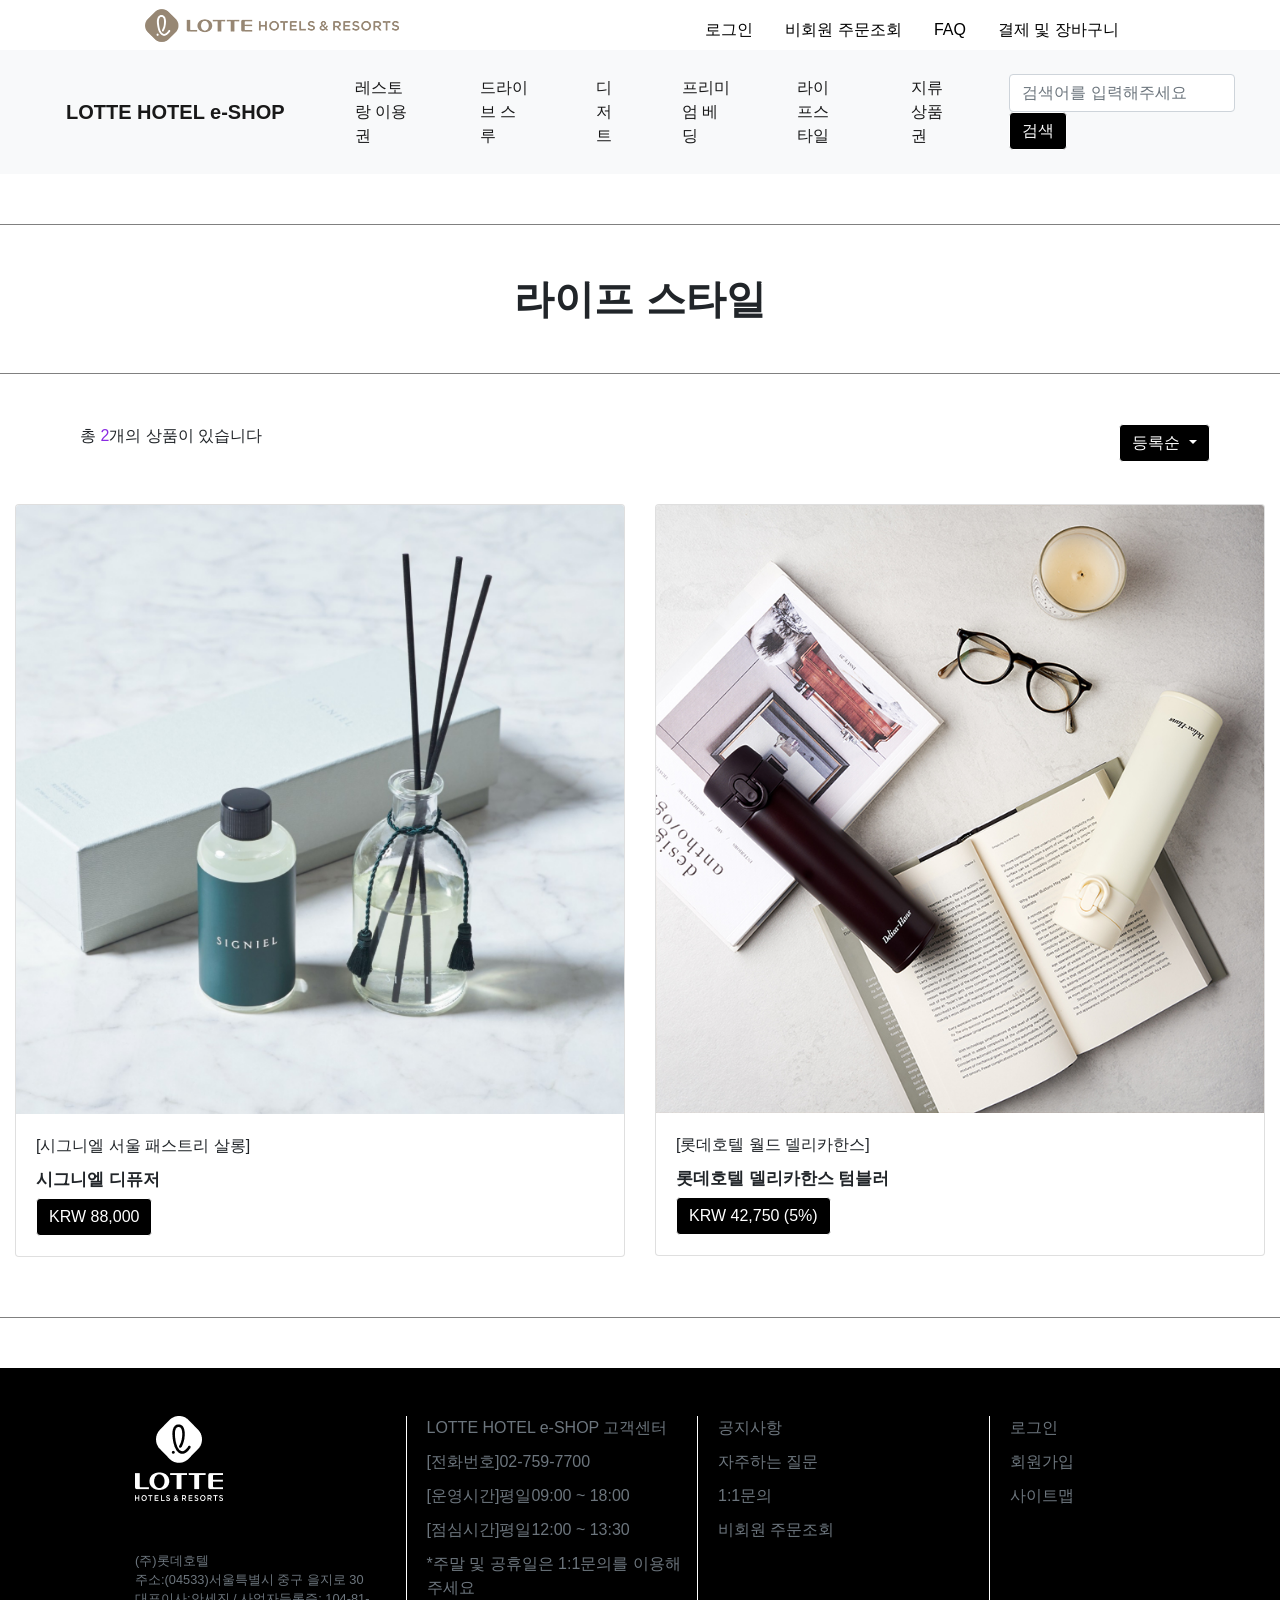
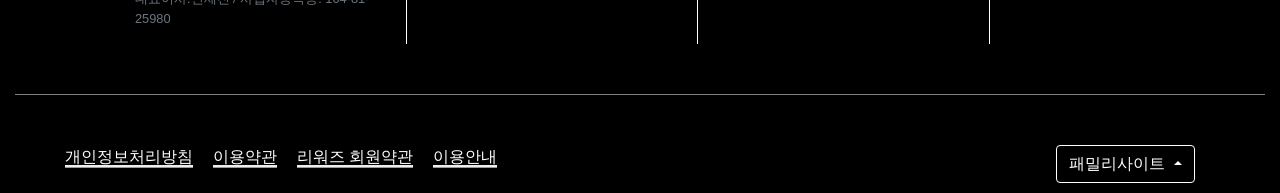
<file: life/life.html>
<!DOCTYPE html>
<html lang="ko">

<head>
  <title>LOTTE HOTEL e-SHOP</title>
  <meta charset="utf-8">
  <meta name="viewport" content="width=device-width, initial-scale=1, shrink-to-fit=no">
  <!-- bootstrap css code -->
  <link rel="stylesheet" href="https://cdn.jsdelivr.net/npm/bootstrap@4.6.1/dist/css/bootstrap.min.css" integrity="sha384-zCbKRCUGaJDkqS1kPbPd7TveP5iyJE0EjAuZQTgFLD2ylzuqKfdKlfG/eSrtxUkn" crossorigin="anonymous">
  <link rel="stylesheet" href="../css/signiel.css">
</head>

<body>
  <header id="header">
    <!-- nav -->
    <img src="../img/pc_logo.png">
    <ul class="nav justify-content-end">
      <li class="nav-item">
        <a class="nav-link active" href="../login/login.html">로그인</a>
      </li>
      <li class="nav-item">
        <a class="nav-link" href="../order/order.html">비회원 주문조회</a>
      </li>
      <li class="nav-item">
        <a class="nav-link" href="../faq/faq.html">FAQ</a>
      </li>
      <li class="nav-item">
        <a class="nav-link" href="../check/jang.html">결제 및 장바구니</a>
      </li>
      </div>
  </header>
  <!-- 서치바 -->
  <nav class="navbar navbar-expand-lg navbar-light bg-light">
    <a class="navbar-brand" href="../index.html">LOTTE HOTEL e-SHOP</a>
    <button class="navbar-toggler" type="button" data-toggle="collapse" data-target="#navbarSupportedContent" aria-controls="navbarSupportedContent" aria-expanded="false" aria-label="Toggle navigation">
      <span class="navbar-toggler-icon"></span>
    </button>

    <div class="collapse navbar-collapse" id="navbarSupportedContent">
      <ul class="navbar-nav mr-auto">
        <li class="nav-item active">
          <a class="nav-link" href="#">레스토랑 이용권 <span class="sr-only">(current)</span></a>
          <ul class="sub-menu">
            <li><a href="../restaurant/busan.html">시그니엘 부산</a></li>
            <li><a href="../restaurant/jeju.html">롯데호텔 제주</a></li>
          </ul>
        </li>
        <li class="nav-item active">
          <a class="nav-link" href="#">드라이브 스루 <span class="sr-only">(current)</span></a>
          <ul class="sub-menu">
            <li><a href="../drive/world.html">롯데호텔 월드</a></li>
            <li><a href="../drive/ulsan.html">롯데호텔 울산</a></li>
          </ul>
        </li>
        <li class="nav-item active">
          <a class="nav-link" href="#">디저트 <span class="sr-only">(current)</span></a>
          <ul class="sub-menu">
            <li><a href="../dessert/cake.html">롯데호텔 서울</a></li>
          </ul>
        </li>
        <li class="nav-item active">
          <a class="nav-link" href="#">프리미엄 베딩 <span class="sr-only">(current)</span></a>
          <ul class="sub-menu">
            <li><a href="../bed/bed.html">침구류</a></li>
            <li><a href="../bed/towel.html">타월류</a></li>
          </ul>
        </li>
        <li class="nav-item active">
          <a class="nav-link" href="#">라이프스타일 <span class="sr-only">(current)</span></a>
        </li>
        <li class="nav-item active">
          <a class="nav-link" href="../gift/gift.html">지류 상품권 <span class="sr-only">(current)</span></a>
        </li>
      </ul>
      <form class="form-inline my-2 my-lg-0">
        <input class="form-control mr-sm-2" type="search" placeholder="검색어를 입력해주세요" aria-label="Search">
        <button class="btn btn-outline-success my-2 my-sm-0" type="submit">검색</button>
      </form>
    </div>
  </nav>
  <!-- 줄 긋기 start -->
  <hr class="featurette-divider">
  <!-- 줄긋기 end -->
  <div class="lnb">
    <div class="page_tit">
      <h1>
        라이프 스타일 <span class="mb_hidden"></span>
      </h1>
    </div>
  </div>
  <!-- 줄 긋기 start -->
  <hr class="featurette-divider">
  <!-- 줄긋기 end -->
  <div class="pBtn">
  <p>총 <span>2</span>개의 상품이 있습니다</p>
  <div class="dropdown">
  <button class="btn btn-secondary dropdown-toggle" type="button" id="dropdownMenuButton" data-toggle="dropdown" aria-expanded="false">
    등록순
  </button>
  <div class="dropdown-menu" aria-labelledby="dropdownMenuButton">
    <a class="dropdown-item" href="#">인기상품순</a>
    <a class="dropdown-item" href="#">최신상품순</a>
    <a class="dropdown-item" href="#">낮은가격순</a>
    <a class="dropdown-item" href="#">높은가격순</a>
  </div>
</div>
</div>
  <div class="container">
    <div class="row">
      <div class="col">
        <div class="card">
          <img src="../img/life1.png" class="card-img-top">
          <div class="card-body">
            <p class="card-title">[시그니엘 서울 패스트리 살롱]</p>
            <h5 class="card-text">시그니엘 디퓨저</h5>
            <a href="#" class="btn btn-primary">KRW 88,000</a>
          </div>
        </div>
      </div>
      <div class="col">
        <div class="card">
          <img src="../img/life2.jpg" class="card-img-top">
          <div class="card-body">
            <p class="card-title">[롯데호텔 월드 델리카한스]</p>
            <h5 class="card-text">롯데호텔 델리카한스 텀블러</h5>
            <a href="#" class="btn btn-primary">KRW 42,750 (5%) </a>
          </div>
        </div>
      </div>
    </div>
  </div>
  <!-- 이미지 안에 텍스트 해야함 -->
  <!-- 줄 긋기 start -->
  <hr class="featurette-divider">
  <!-- 줄긋기 end -->
  <!-- 푸터 -->
  <footer class="bg text-white">
    <footer class="container py-5">
      <div class="row">
        <div class="col-12 col-md" style="margin-right: 5px;border-right: 1px solid white;">
          <img src="../img/footer.png">
          <small class="d-block mb-3 text-muted">(주)롯데호텔<br>
            주소:(04533)서울특별시 중구 을지로 30<br>
            대표이사:안세진 / 사업자등록증: 104-81-25980</small>
        </div>
        <div class="col-6 col-md" style="margin-right: 5px;border-right: 1px solid white;">
          <ul class="list-unstyled text-small">
            <li><a class="text-muted">LOTTE HOTEL e-SHOP 고객센터</a></li>
            <li><a class="text-muted">[전화번호]02-759-7700</a></li>
            <li><a class="text-muted">[운영시간]평일09:00 ~ 18:00</a></li>
            <li><a class="text-muted">[점심시간]평일12:00 ~ 13:30</a></li>
            <li><a class="text-muted">*주말 및 공휴일은 1:1문의를 이용해 주세요</a></li>
          </ul>
        </div>
        <div class="col-6 col-md" style="margin-right: 5px;border-right: 1px solid white;">
          <ul class="list-unstyled text-small">
            <li><a class="text-muted" href="../notice/notice.html">공지사항</a></li>
            <li><a class="text-muted" href="../faq/faq.html">자주하는 질문</a></li>
            <li><a href="javascript:void(0);" onclick="alert('로그인 후 사용 가능합니다.');">1:1문의</a></li>
            <li><a class="text-muted" href="../order/order.html">비회원 주문조회</a></li>
          </ul>
        </div>
        <div class="col-6 col-md">
          <ul class="list-unstyled text-small">
            <li><a class="text-muted" href="../login/login.html">로그인</a></li>
            <li><a class="text-muted" href="../login/loginNew.html">회원가입</a></li>
            <li><a class="text-muted" href="#">사이트맵</a></li>
          </ul>
        </div>
      </div>
      <!-- 줄 긋기 start -->
      <hr class="featurette-divider">
      <!-- 줄긋기 end -->
      <div class="bottom">
        <div class="wrap">
          <ul>
            <li class="privacy"><a href="/eshop/login/privacy_policy" style="border-bottom: ridge;">개인정보처리방침</a></li>
            <li><a href="/eshop/login/terms_service" style="border-bottom: ridge;">이용약관</a></li>
            <li><a href="/eshop/login/rewards_policy" style="border-bottom: ridge;">리워즈 회원약관</a></li>
            <li><a href="/eshop/login/exchange_return" style="border-bottom: ridge;">이용안내</a></li>
          </ul>
          <!-- Default dropup button -->
          <div class="btn-group dropup">
            <button type="button" class="btn btn-secondary dropdown-toggle" data-toggle="dropdown" aria-expanded="false">
              패밀리사이트
            </button>
            <div class="dropdown-menu">
              <!-- Dropdown menu links -->
              <a href="#">롯데지주</a><br>
              <a href="#">롯데건설</a><br>
              <a href="#">롯데글로벌로지스</a><br>
              <a href="#">롯데기공</a><br>
              <a href="#">롯데렌탈</a><br>
              <a href="#">롯데캐피탈</a><br>
              <a href="#">롯데푸드</a><br>
              <a href="#">롯데호텔</a><br>
              <a href="#">롯데백화점</a><br>
              <a href="#">롯데콘서트홀</a><br>
              <a href="#">롯데면세점</a><br>
              <a href="#">롯데롭스</a>
            </div>
          </div>
        </div>
      </div>
    </footer>
    <!-- bootstrap js code -->
    <script src="https://cdn.jsdelivr.net/npm/jquery@3.5.1/dist/jquery.slim.min.js" integrity="sha384-DfXdz2htPH0lsSSs5nCTpuj/zy4C+OGpamoFVy38MVBnE+IbbVYUew+OrCXaRkfj" crossorigin="anonymous"></script>
    <script src="https://cdn.jsdelivr.net/npm/bootstrap@4.6.1/dist/js/bootstrap.bundle.min.js" integrity="sha384-fQybjgWLrvvRgtW6bFlB7jaZrFsaBXjsOMm/tB9LTS58ONXgqbR9W8oWht/amnpF" crossorigin="anonymous"></script>
    <script type="text/javascript">
      $(function() {

      });
    </script>
</body>

</html>
</file>
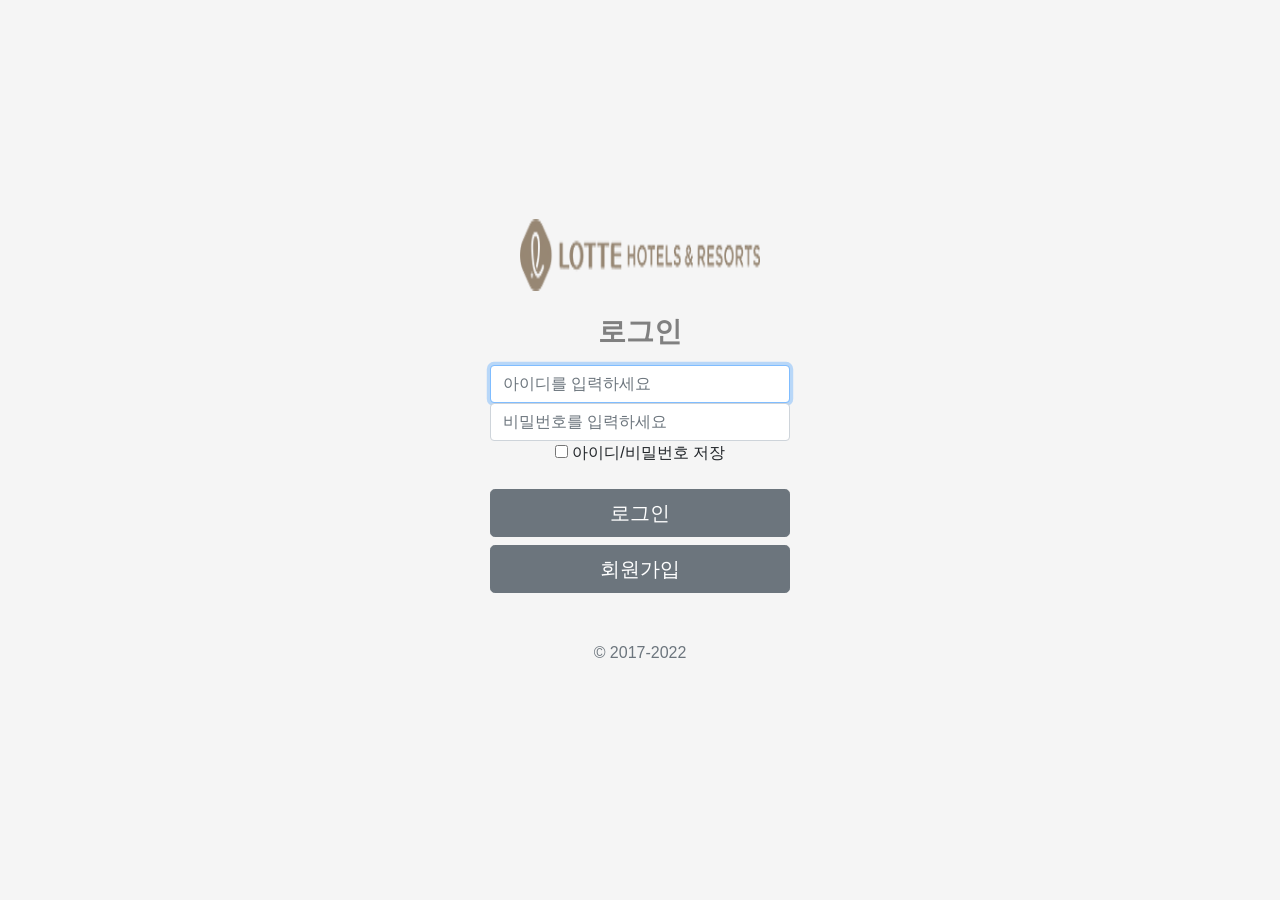
<file: login/login.html>
<!DOCTYPE html>
<html lang="ko">

<head>
  <title>LOTTE HOTEL e-SHOP</title>
  <meta charset="utf-8">
  <meta name="viewport" content="width=device-width, initial-scale=1, shrink-to-fit=no">
  <!-- bootstrap css code -->
  <link rel="stylesheet" href="https://cdn.jsdelivr.net/npm/bootstrap@4.6.1/dist/css/bootstrap.min.css" integrity="sha384-zCbKRCUGaJDkqS1kPbPd7TveP5iyJE0EjAuZQTgFLD2ylzuqKfdKlfG/eSrtxUkn" crossorigin="anonymous">
  <link rel="stylesheet" href="../css/login.css">
</head>

<body class="text-center" style="height: 100%">
  <form class="form-signin">
    <img class="mb-4" src="../img/pc_logo.png" alt="" width="80%" height="72">
    <h1 class="h3 mb-3 font-weight-bold">로그인</h1>
    <label for="inputEmail" class="sr-only">아이디를 입력하세요</label>
    <input type="email" id="inputEmail" class="form-control" placeholder="아이디를 입력하세요" required="" autofocus="">
    <label for="inputPassword" class="sr-only">비밀번호를 입력하세요</label>
    <input type="password" id="inputPassword" class="form-control" placeholder="비밀번호를 입력하세요" required="">
    <div class="checkbox mb-3">
      <label>
        <input type="checkbox" value="remember-me"> 아이디/비밀번호 저장
      </label>
    </div>
    <button class="btn btn-lg btn-secondary btn-block" type="submit">로그인</button>
    <button class="btn btn-lg btn-secondary btn-block" type="submit" onclick="location.href='../login/loginNew.html'">회원가입</button>
    <p class="mt-5 mb-3 text-muted">© 2017-2022</p>
  </form>
  <!-- bootstrap js code -->
  <script src="https://cdn.jsdelivr.net/npm/jquery@3.5.1/dist/jquery.slim.min.js" integrity="sha384-DfXdz2htPH0lsSSs5nCTpuj/zy4C+OGpamoFVy38MVBnE+IbbVYUew+OrCXaRkfj" crossorigin="anonymous"></script>
  <script src="https://cdn.jsdelivr.net/npm/bootstrap@4.6.1/dist/js/bootstrap.bundle.min.js" integrity="sha384-fQybjgWLrvvRgtW6bFlB7jaZrFsaBXjsOMm/tB9LTS58ONXgqbR9W8oWht/amnpF" crossorigin="anonymous"></script>
  <script type="text/javascript">
    $(function() {

    });
  </script>
</body>

</html>
</file>
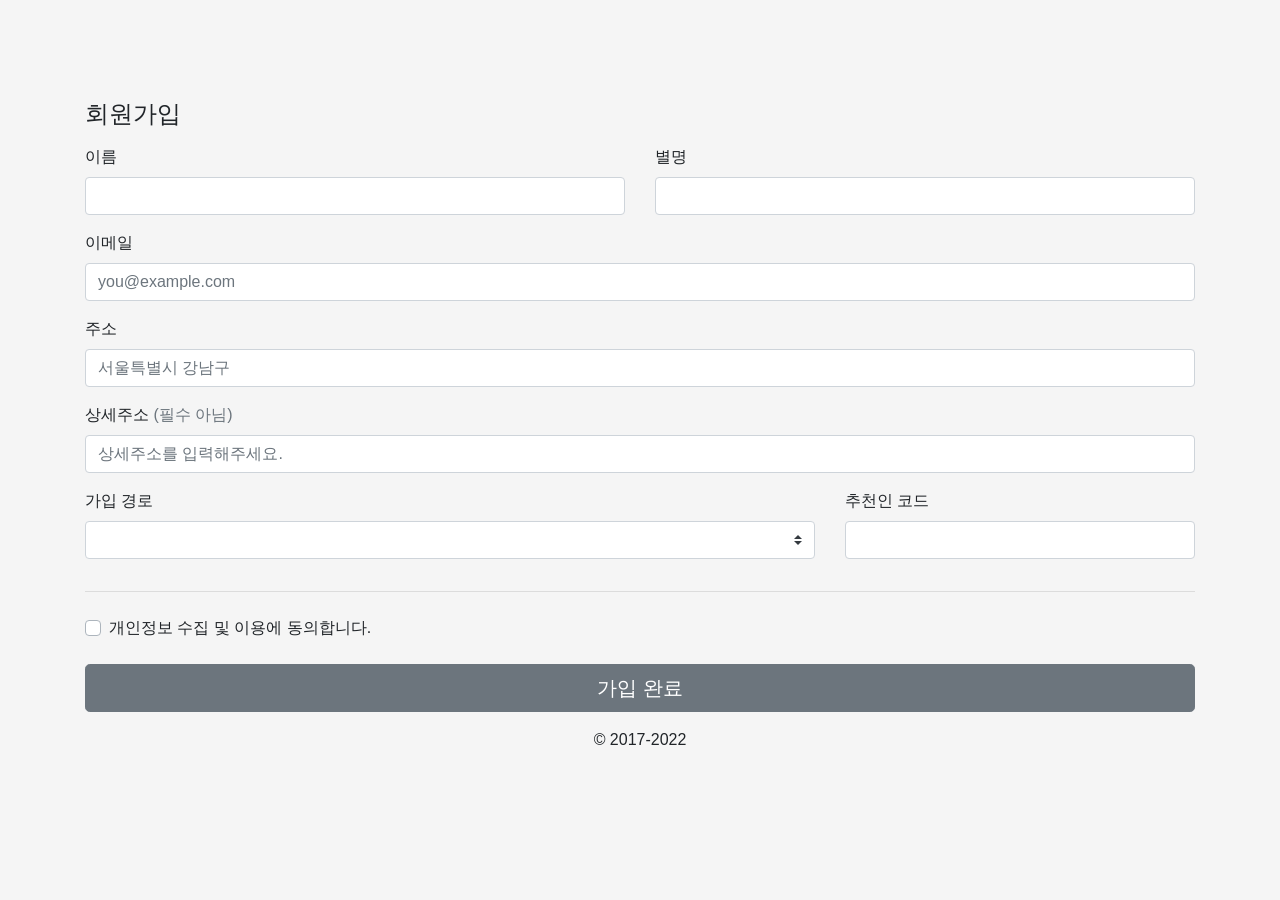
<file: login/loginNew.html>
<!DOCTYPE html>
<html lang="ko">

<head>
  <title>LOTTE HOTEL e-SHOP</title>
  <meta charset="utf-8">
  <meta name="viewport" content="width=device-width, initial-scale=1, shrink-to-fit=no">
  <!-- Bootstrap CSS -->
   <link rel="stylesheet" href="https://stackpath.bootstrapcdn.com/bootstrap/4.3.1/css/bootstrap.min.css"
     integrity="sha384-ggOyR0iXCbMQv3Xipma34MD+dH/1fQ784/j6cY/iJTQUOhcWr7x9JvoRxT2MZw1T" crossorigin="anonymous">
   <link rel="stylesheet" href="../css/loginNew.css">
 </head>

 <body style="padding-top: 100px;">
   <div class="container">
     <div class="input-form-backgroud row">
       <div class="input-form col-md-12 mx-auto">
         <h4 class="mb-3">회원가입</h4>
         <form class="validation-form" novalidate>
           <div class="row">
             <div class="col-md-6 mb-3">
               <label for="name">이름</label>
               <input type="text" class="form-control" id="name" placeholder="" value="" required>
               <div class="invalid-feedback">
                 이름을 입력해주세요.
               </div>
             </div>
             <div class="col-md-6 mb-3">
               <label for="nickname">별명</label>
               <input type="text" class="form-control" id="nickname" placeholder="" value="" required>
               <div class="invalid-feedback">
                 별명을 입력해주세요.
               </div>
             </div>
           </div>

           <div class="mb-3">
             <label for="email">이메일</label>
             <input type="email" class="form-control" id="email" placeholder="you@example.com" required>
             <div class="invalid-feedback">
               이메일을 입력해주세요.
             </div>
           </div>

           <div class="mb-3">
             <label for="address">주소</label>
             <input type="text" class="form-control" id="address" placeholder="서울특별시 강남구" required>
             <div class="invalid-feedback">
               주소를 입력해주세요.
             </div>
           </div>

           <div class="mb-3">
             <label for="address2">상세주소<span class="text-muted">&nbsp;(필수 아님)</span></label>
             <input type="text" class="form-control" id="address2" placeholder="상세주소를 입력해주세요.">
           </div>

           <div class="row">
             <div class="col-md-8 mb-3">
               <label for="root">가입 경로</label>
               <select class="custom-select d-block w-100" id="root">
                 <option value=""></option>
                 <option>검색</option>
                 <option>카페</option>
               </select>
               <div class="invalid-feedback">
                 가입 경로를 선택해주세요.
               </div>
             </div>
             <div class="col-md-4 mb-3">
               <label for="code">추천인 코드</label>
               <input type="text" class="form-control" id="code" placeholder="" required>
               <div class="invalid-feedback">
                 추천인 코드를 입력해주세요.
               </div>
             </div>
           </div>
           <hr class="mb-4">
           <div class="custom-control custom-checkbox">
             <input type="checkbox" class="custom-control-input" id="aggrement" required>
             <label class="custom-control-label" for="aggrement">개인정보 수집 및 이용에 동의합니다.</label>
           </div>
           <div class="mb-4"></div>
           <button class="btn btn-secondary btn-lg btn-block" type="submit">가입 완료</button>
         </form>
       </div>
     </div>
     <footer class="my-3 text-center text-small">
       <p class="mb-1">© 2017-2022</p>
     </footer>
   </div>
   <script>

   </script>
 </body>

 </html>
</file>
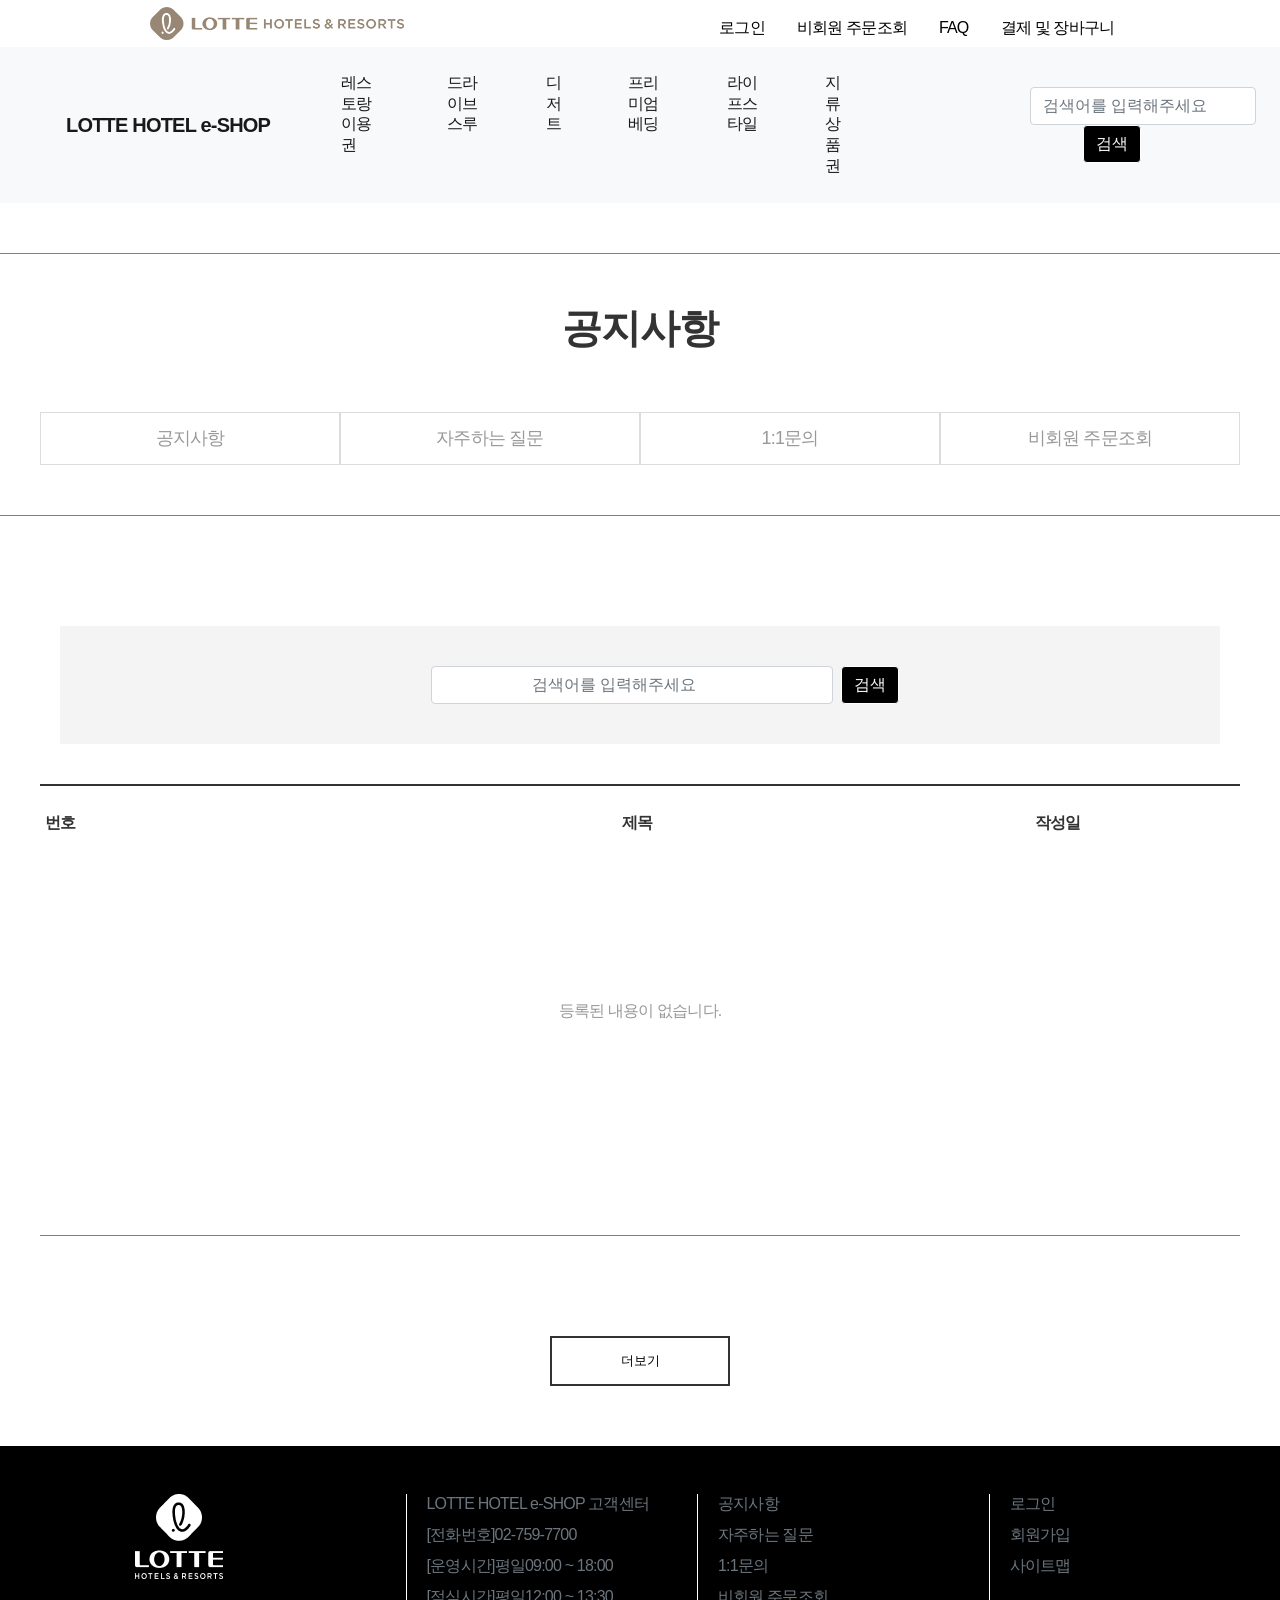
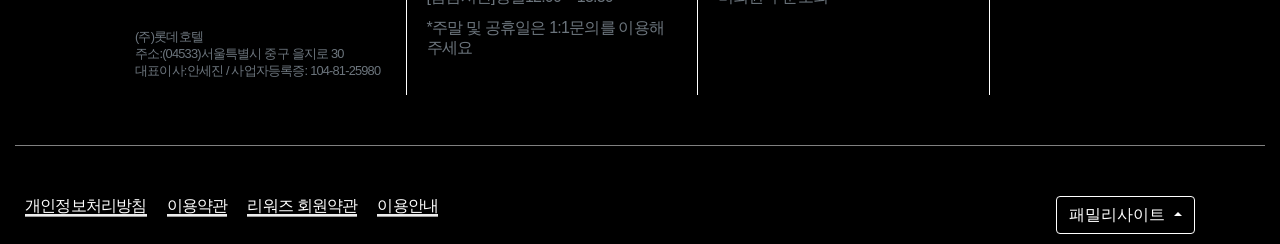
<file: notice/notice.html>
<!DOCTYPE html>
<html lang="ko">

<head>
  <title>LOTTE HOTEL e-SHOP</title>
  <meta charset="utf-8">
  <meta name="viewport" content="width=device-width, initial-scale=1, shrink-to-fit=no">
  <!-- bootstrap css code -->
  <link rel="stylesheet" href="https://cdn.jsdelivr.net/npm/bootstrap@4.6.1/dist/css/bootstrap.min.css" integrity="sha384-zCbKRCUGaJDkqS1kPbPd7TveP5iyJE0EjAuZQTgFLD2ylzuqKfdKlfG/eSrtxUkn" crossorigin="anonymous">
  <link rel="stylesheet" href="../css/notice.css">
</head>

<body>
  <header id="header">
    <!-- nav -->
    <img src="../img/pc_logo.png">
    <ul class="nav justify-content-end">
      <li class="nav-item">
        <a class="nav-link active" href="../login/login.html">로그인</a>
      </li>
      <li class="nav-item">
        <a class="nav-link" href="#">비회원 주문조회</a>
      </li>
      <li class="nav-item">
        <a class="nav-link" href="../faq/faq.html">FAQ</a>
      </li>
      <li class="nav-item">
        <a class="nav-link" href="../check/jang.html">결제 및 장바구니</a>
      </li>
      </div>
  </header>
  <!-- 서치바 -->
  <nav class="navbar navbar-expand-lg navbar-light bg-light">
    <a class="navbar-brand" href="../index.html">LOTTE HOTEL e-SHOP</a>
    <button class="navbar-toggler" type="button" data-toggle="collapse" data-target="#navbarSupportedContent" aria-controls="navbarSupportedContent" aria-expanded="false" aria-label="Toggle navigation">
      <span class="navbar-toggler-icon"></span>
    </button>

    <div class="collapse navbar-collapse" id="navbarSupportedContent">
      <ul class="navbar-nav mr-auto">
        <li class="nav-item active">
          <a class="nav-link" href="#">레스토랑 이용권 <span class="sr-only">(current)</span></a>
          <ul class="sub-menu">
            <li><a href="../restaurant/busan.html">시그니엘 부산</a></li>
            <li><a href="../restaurant/jeju.html">롯데호텔 제주</a></li>
          </ul>
        </li>
        <li class="nav-item active">
          <a class="nav-link" href="#">드라이브 스루 <span class="sr-only">(current)</span></a>
          <ul class="sub-menu">
            <li><a href="../drive/world.html">롯데호텔 월드</a></li>
            <li><a href="../drive/ulsan.html">롯데호텔 울산</a></li>
          </ul>
        </li>
        <li class="nav-item active">
          <a class="nav-link" href="#">디저트 <span class="sr-only">(current)</span></a>
          <ul class="sub-menu">
            <li><a href="../dessert/cake.html">롯데호텔 서울</a></li>
          </ul>
        </li>
        <li class="nav-item active">
          <a class="nav-link" href="#">프리미엄 베딩 <span class="sr-only">(current)</span></a>
          <ul class="sub-menu">
            <li><a href="../bed/bed.html">침구류</a></li>
            <li><a href="../bed/towel.html">타월류</a></li>
          </ul>
        </li>
        <li class="nav-item active">
          <a class="nav-link" href="../life/life.html">라이프스타일 <span class="sr-only">(current)</span></a>
        </li>
        <li class="nav-item active">
          <a class="nav-link" href="../gift/gift.html">지류 상품권 <span class="sr-only">(current)</span></a>
        </li>
      </ul>
      <form class="form-inline my-2 my-lg-0">
        <input class="form-control mr-sm-2" type="search" placeholder="검색어를 입력해주세요" aria-label="Search">
        <button class="btn btn-outline-success my-2 my-sm-0" type="submit">검색</button>
      </form>
    </div>
  </nav>
  <!-- 줄 긋기 start -->
  <hr class="featurette-divider">
  <!-- 줄긋기 end -->
  <div class="lnb">
    <div class="page_tit">
      <h1>
        공지사항 <span class="mb_hidden"></span>
      </h1>
      <ul>
        <li><a href="../notice/notice.html">공지사항</a></li>
        <li><a href="../faq/faq.html">자주하는 질문</a></li>
        <li><a href="javascript:void(0);" onclick="alert('로그인 후 사용 가능합니다.');">1:1문의</a></li>
        <li class="on"><a href="../order/order.html">비회원 주문조회</a></li>
      </ul>
    </div>
  </div>
  <!-- 줄 긋기 start -->
  <hr class="featurette-divider">
  <!-- 줄긋기 end -->
  <div class="content cs news_lists_page">
    <div class="srch_prd_top">
      <div class="prd_srch_area">
        <form class="form-inline my-2 my-lg-0">
          <input class="form-control mr-sm-2" type="search" placeholder="검색어를 입력해주세요" aria-label="Search" style="padding: 0 100px;">
          <button class="btn btn-outline-success my-2 my-sm-0" type="submit">검색</button>
        </form>
      </div>
    </div>

    <table class="tbl_list">
      <caption>공지사항</caption>
      <colgroup>
        <col class="num">
        <col>
        <col class="date">
      </colgroup>
      <thead>
        <tr>
          <th>번호</th>
          <th style="text-align: center;padding-left: 110px;">제목</th>
          <th>작성일</th>
        </tr>
      </thead>
      <tbody id="newsList">
        <td colspan="3">
          <div class="nodata">등록된 내용이 없습니다.</div>
        </td>
      </tbody>
    </table>
    <!-- 줄 긋기 start -->
    <hr class="featurette-divider">
    <!-- 줄긋기 end -->
    <div class="btn_area">
      <button type="button" class="btn_txt btn_border" id="more_btn" onclick="getList('add')">더보기</button>
    </div>
  </div>
  <!-- 푸터 -->
  <footer class="bg text-white">
    <footer class="container py-5">
      <div class="row">
        <div class="col-12 col-md" style="margin-right: 5px;border-right: 1px solid white;">
          <img src="../img/footer.png">
          <small class="d-block mb-3 text-muted">(주)롯데호텔<br>
            주소:(04533)서울특별시 중구 을지로 30<br>
            대표이사:안세진 / 사업자등록증: 104-81-25980</small>
        </div>
        <div class="col-6 col-md" style="margin-right: 5px;border-right: 1px solid white;">
          <ul class="list-unstyled text-small">
            <li><a class="text-muted">LOTTE HOTEL e-SHOP 고객센터</a></li>
            <li><a class="text-muted">[전화번호]02-759-7700</a></li>
            <li><a class="text-muted">[운영시간]평일09:00 ~ 18:00</a></li>
            <li><a class="text-muted">[점심시간]평일12:00 ~ 13:30</a></li>
            <li><a class="text-muted">*주말 및 공휴일은 1:1문의를 이용해 주세요</a></li>
          </ul>
        </div>
        <div class="col-6 col-md" style="margin-right: 5px;border-right: 1px solid white;">
          <ul class="list-unstyled text-small">
            <li><a class="text-muted" href="#">공지사항</a></li>
            <li><a class="text-muted" href="../faq/faq.html">자주하는 질문</a></li>
            <li><a href="javascript:void(0);" onclick="alert('로그인 후 사용 가능합니다.');">1:1문의</a></li>
            <li><a class="text-muted" href="../order/order.html">비회원 주문조회</a></li>
          </ul>
        </div>
        <div class="col-6 col-md">
          <ul class="list-unstyled text-small">
            <li><a class="text-muted" href="../login/login.html">로그인</a></li>
            <li><a class="text-muted" href="../login/loginNew.html">회원가입</a></li>
            <li><a class="text-muted" href="#">사이트맵</a></li>
          </ul>
        </div>
      </div>
      <!-- 줄 긋기 start -->
      <hr class="featurette-divider">
      <!-- 줄긋기 end -->
      <div class="bottom">
        <div class="wrap">
          <ul>
            <li class="privacy"><a href="/eshop/login/privacy_policy" style="border-bottom: ridge;">개인정보처리방침</a></li>
            <li><a href="/eshop/login/terms_service" style="border-bottom: ridge;">이용약관</a></li>
            <li><a href="/eshop/login/rewards_policy" style="border-bottom: ridge;">리워즈 회원약관</a></li>
            <li><a href="/eshop/login/exchange_return" style="border-bottom: ridge;">이용안내</a></li>
          </ul>
          <!-- Default dropup button -->
          <div class="btn-group dropup">
            <button type="button" class="btn btn-secondary dropdown-toggle" data-toggle="dropdown" aria-expanded="false">
              패밀리사이트
            </button>
            <div class="dropdown-menu">
              <!-- Dropdown menu links -->
              <a href="#">롯데지주</a><br>
              <a href="#">롯데건설</a><br>
              <a href="#">롯데글로벌로지스</a><br>
              <a href="#">롯데기공</a><br>
              <a href="#">롯데렌탈</a><br>
              <a href="#">롯데캐피탈</a><br>
              <a href="#">롯데푸드</a><br>
              <a href="#">롯데호텔</a><br>
              <a href="#">롯데백화점</a><br>
              <a href="#">롯데콘서트홀</a><br>
              <a href="#">롯데면세점</a><br>
              <a href="#">롯데롭스</a>
            </div>
          </div>
        </div>
      </div>
    </footer>
    <!-- bootstrap js code -->
    <script src="https://cdn.jsdelivr.net/npm/jquery@3.5.1/dist/jquery.slim.min.js" integrity="sha384-DfXdz2htPH0lsSSs5nCTpuj/zy4C+OGpamoFVy38MVBnE+IbbVYUew+OrCXaRkfj" crossorigin="anonymous"></script>
    <script src="https://cdn.jsdelivr.net/npm/bootstrap@4.6.1/dist/js/bootstrap.bundle.min.js" integrity="sha384-fQybjgWLrvvRgtW6bFlB7jaZrFsaBXjsOMm/tB9LTS58ONXgqbR9W8oWht/amnpF" crossorigin="anonymous"></script>
    <script type="text/javascript">
      $(function() {

      });
    </script>
</body>

</html>
</file>
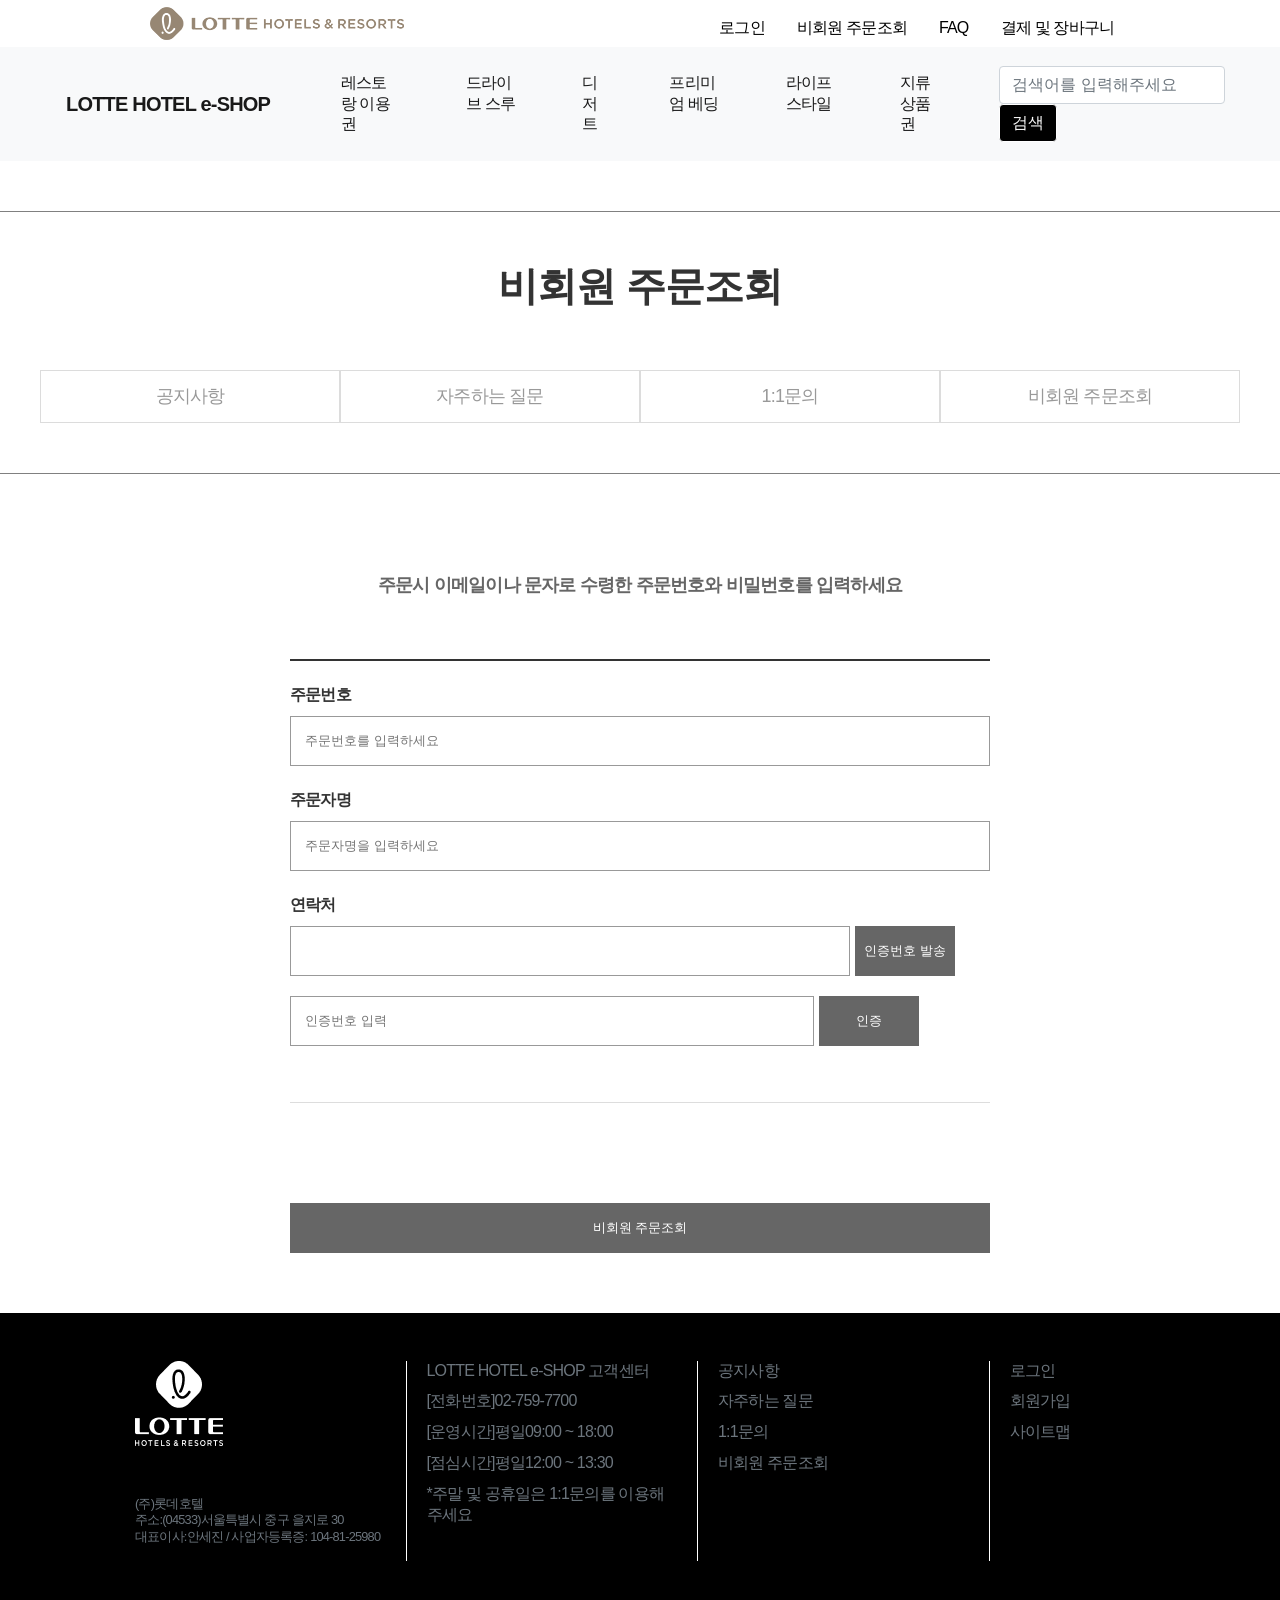
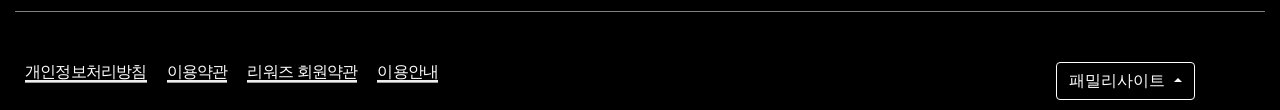
<file: order/order.html>
<!DOCTYPE html>
<html lang="ko">

<head>
  <title>LOTTE HOTEL e-SHOP</title>
  <meta charset="utf-8">
  <meta name="viewport" content="width=device-width, initial-scale=1, shrink-to-fit=no">
  <!-- bootstrap css code -->
  <link rel="stylesheet" href="https://cdn.jsdelivr.net/npm/bootstrap@4.6.1/dist/css/bootstrap.min.css" integrity="sha384-zCbKRCUGaJDkqS1kPbPd7TveP5iyJE0EjAuZQTgFLD2ylzuqKfdKlfG/eSrtxUkn" crossorigin="anonymous">
  <link rel="stylesheet" href="../css/order.css">
</head>

<body>
  <header id="header">
    <!-- nav -->
    <img src="../img/pc_logo.png">
    <ul class="nav justify-content-end">
      <li class="nav-item">
        <a class="nav-link active" href="../login/login.html">로그인</a>
      </li>
      <li class="nav-item">
        <a class="nav-link" href="#">비회원 주문조회</a>
      </li>
      <li class="nav-item">
        <a class="nav-link" href="../faq/faq.html">FAQ</a>
      </li>
      <li class="nav-item">
        <a class="nav-link" href="../check/jang.html">결제 및 장바구니</a>
      </li>
      </div>
  </header>
  <!-- 서치바 -->
  <nav class="navbar navbar-expand-lg navbar-light bg-light">
    <a class="navbar-brand" href="../index.html">LOTTE HOTEL e-SHOP</a>
    <button class="navbar-toggler" type="button" data-toggle="collapse" data-target="#navbarSupportedContent" aria-controls="navbarSupportedContent" aria-expanded="false" aria-label="Toggle navigation">
      <span class="navbar-toggler-icon"></span>
    </button>

    <div class="collapse navbar-collapse" id="navbarSupportedContent">
      <ul class="navbar-nav mr-auto">
        <li class="nav-item active">
          <a class="nav-link" href="#">레스토랑 이용권 <span class="sr-only">(current)</span></a>
          <ul class="sub-menu">
            <li><a href="../restaurant/busan.html">시그니엘 부산</a></li>
            <li><a href="../restaurant/jeju.html">롯데호텔 제주</a></li>
          </ul>
        </li>
        <li class="nav-item active">
          <a class="nav-link" href="#">드라이브 스루 <span class="sr-only">(current)</span></a>
          <ul class="sub-menu">
            <li><a href="../drive/world.html">롯데호텔 월드</a></li>
            <li><a href="../drive/ulsan.html">롯데호텔 울산</a></li>
          </ul>
        </li>
        <li class="nav-item active">
          <a class="nav-link" href="#">디저트 <span class="sr-only">(current)</span></a>
          <ul class="sub-menu">
            <li><a href="../dessert/cake.html">롯데호텔 서울</a></li>
          </ul>
        </li>
        <li class="nav-item active">
          <a class="nav-link" href="#">프리미엄 베딩 <span class="sr-only">(current)</span></a>
          <ul class="sub-menu">
            <li><a href="../bed/bed.html">침구류</a></li>
            <li><a href="../bed/towel.html">타월류</a></li>
          </ul>
        </li>
        <li class="nav-item active">
          <a class="nav-link" href="../life/life.html">라이프스타일 <span class="sr-only">(current)</span></a>
        </li>
        <li class="nav-item active">
          <a class="nav-link" href="../gift/gift.html">지류 상품권 <span class="sr-only">(current)</span></a>
        </li>
      </ul>
      <form class="form-inline my-2 my-lg-0">
        <input class="form-control mr-sm-2" type="search" placeholder="검색어를 입력해주세요" aria-label="Search">
        <button class="btn btn-outline-success my-2 my-sm-0" type="submit">검색</button>
      </form>
    </div>
  </nav>
  <!-- 줄 긋기 start -->
  <hr class="featurette-divider">
  <!-- 줄긋기 end -->
  <div class="lnb">
    <div class="page_tit">
      <h1>
        비회원 주문조회 <span class="mb_hidden"></span>
      </h1>
      <ul>
        <li><a href="../notice/notice.html">공지사항</a></li>
        <li><a href="../faq/faq.html">자주하는 질문</a></li>
        <li><a href="javascript:void(0);" onclick="alert('로그인 후 사용 가능합니다.');">1:1문의</a></li>
        <li class="on"><a href="#">비회원 주문조회</a></li>
      </ul>
    </div>
  </div>
  <!-- 줄 긋기 start -->
  <hr class="featurette-divider">
  <!-- 줄긋기 end -->
  <form action="https://eshop.lottehotel.com/eshop/nomem/nomem_order_proc" name="join_form" class="content cs nomem_order_lists_page" novalidate="true" target="hShadowFrame" method="post" accept-charset="utf-8">
    <input type="hidden" name="witplus_csrf_token" value="06d183e6cf6cffe8dc9ca6d78bdf5742">
    <div class="cs nomem_order_lists_page">
      <p>
        주문시 이메일이나 문자로 수령한 <br class="pc_hidden">주문번호와 비밀번호를 입력하세요 </p>
      <div class="form_area">
        <ul>
          <li>
            <label for="guest_or_ocode" class="l_tit">주문번호</label>
            <div class="form_box">
              <input type="text" name="guest_or_ocode" id="guest_or_ocode" placeholder="주문번호를 입력하세요" value="">
            </div>
          </li>
          <li>
            <label for="guest_or_name" class="l_tit">주문자명</label>
            <div class="form_box">
              <input type="text" name="guest_or_name" id="guest_or_name" placeholder="주문자명을 입력하세요" value="">
            </div>
          </li>
          <li class="tel">
            <label for="join_tel_01" class="l_tit">연락처</label>
            <div class="form_box">
              <div class="ip_box">
                <input type="tel" name="phone" id="join_tel_01" placeholder="" -"="" 제외한="" 숫자만="" 입력하세요"="">
                <button id="phone_code_send" type="button" class="btn_txt btn_dgray">인증번호 발송</button>
              </div>
              <div class="ip_box code">
                <input type="text" name="phone_code" id="join_tel_02" placeholder="인증번호 입력">
                <button id="phone_code_check" type="button" class="btn_txt btn_gray">인증</button>
              </div>
            </div>
          </li>
        </ul>
      </div>

      <div class="btn_area">
        <button type="submit" class="btn_txt btn_beige">비회원 주문조회</button>
      </div>
    </div>
  </form>
  <!-- 푸터 -->
  <footer class="bg text-white">
    <footer class="container py-5">
      <div class="row">
        <div class="col-12 col-md" style="margin-right: 5px;border-right: 1px solid white;">
          <img src="../img/footer.png">
          <small class="d-block mb-3 text-muted">(주)롯데호텔<br>
            주소:(04533)서울특별시 중구 을지로 30<br>
            대표이사:안세진 / 사업자등록증: 104-81-25980</small>
        </div>
        <div class="col-6 col-md" style="margin-right: 5px;border-right: 1px solid white;">
          <ul class="list-unstyled text-small">
            <li><a class="text-muted">LOTTE HOTEL e-SHOP 고객센터</a></li>
            <li><a class="text-muted">[전화번호]02-759-7700</a></li>
            <li><a class="text-muted">[운영시간]평일09:00 ~ 18:00</a></li>
            <li><a class="text-muted">[점심시간]평일12:00 ~ 13:30</a></li>
            <li><a class="text-muted">*주말 및 공휴일은 1:1문의를 이용해 주세요</a></li>
          </ul>
        </div>
        <div class="col-6 col-md" style="margin-right: 5px;border-right: 1px solid white;">
          <ul class="list-unstyled text-small">
            <li><a class="text-muted" href="../notice/notice.html">공지사항</a></li>
            <li><a class="text-muted" href="../faq/faq.html">자주하는 질문</a></li>
            <li><a href="javascript:void(0);" onclick="alert('로그인 후 사용 가능합니다.');">1:1문의</a></li>
            <li><a class="text-muted" href="../order/order.html">비회원 주문조회</a></li>
          </ul>
        </div>
        <div class="col-6 col-md">
          <ul class="list-unstyled text-small">
            <li><a class="text-muted" href="../login/login.html">로그인</a></li>
            <li><a class="text-muted" href="../login/loginNew.html">회원가입</a></li>
            <li><a class="text-muted" href="#">사이트맵</a></li>
          </ul>
        </div>
      </div>
      <!-- 줄 긋기 start -->
      <hr class="featurette-divider">
      <!-- 줄긋기 end -->
      <div class="bottom">
        <div class="wrap">
          <ul>
            <li class="privacy"><a href="/eshop/login/privacy_policy" style="border-bottom: ridge;">개인정보처리방침</a></li>
            <li><a href="/eshop/login/terms_service" style="border-bottom: ridge;">이용약관</a></li>
            <li><a href="/eshop/login/rewards_policy" style="border-bottom: ridge;">리워즈 회원약관</a></li>
            <li><a href="/eshop/login/exchange_return" style="border-bottom: ridge;">이용안내</a></li>
          </ul>
          <!-- Default dropup button -->
          <div class="btn-group dropup">
            <button type="button" class="btn btn-secondary dropdown-toggle" data-toggle="dropdown" aria-expanded="false">
              패밀리사이트
            </button>
            <div class="dropdown-menu">
              <!-- Dropdown menu links -->
              <a href="#">롯데지주</a><br>
              <a href="#">롯데건설</a><br>
              <a href="#">롯데글로벌로지스</a><br>
              <a href="#">롯데기공</a><br>
              <a href="#">롯데렌탈</a><br>
              <a href="#">롯데캐피탈</a><br>
              <a href="#">롯데푸드</a><br>
              <a href="#">롯데호텔</a><br>
              <a href="#">롯데백화점</a><br>
              <a href="#">롯데콘서트홀</a><br>
              <a href="#">롯데면세점</a><br>
              <a href="#">롯데롭스</a>
            </div>
          </div>
        </div>
      </div>
    </footer>
    <!-- bootstrap js code -->
    <script src="https://cdn.jsdelivr.net/npm/jquery@3.5.1/dist/jquery.slim.min.js" integrity="sha384-DfXdz2htPH0lsSSs5nCTpuj/zy4C+OGpamoFVy38MVBnE+IbbVYUew+OrCXaRkfj" crossorigin="anonymous"></script>
    <script src="https://cdn.jsdelivr.net/npm/bootstrap@4.6.1/dist/js/bootstrap.bundle.min.js" integrity="sha384-fQybjgWLrvvRgtW6bFlB7jaZrFsaBXjsOMm/tB9LTS58ONXgqbR9W8oWht/amnpF" crossorigin="anonymous"></script>
    <script type="text/javascript">
      $(function() {

      });
    </script>
</body>

</html>
</file>
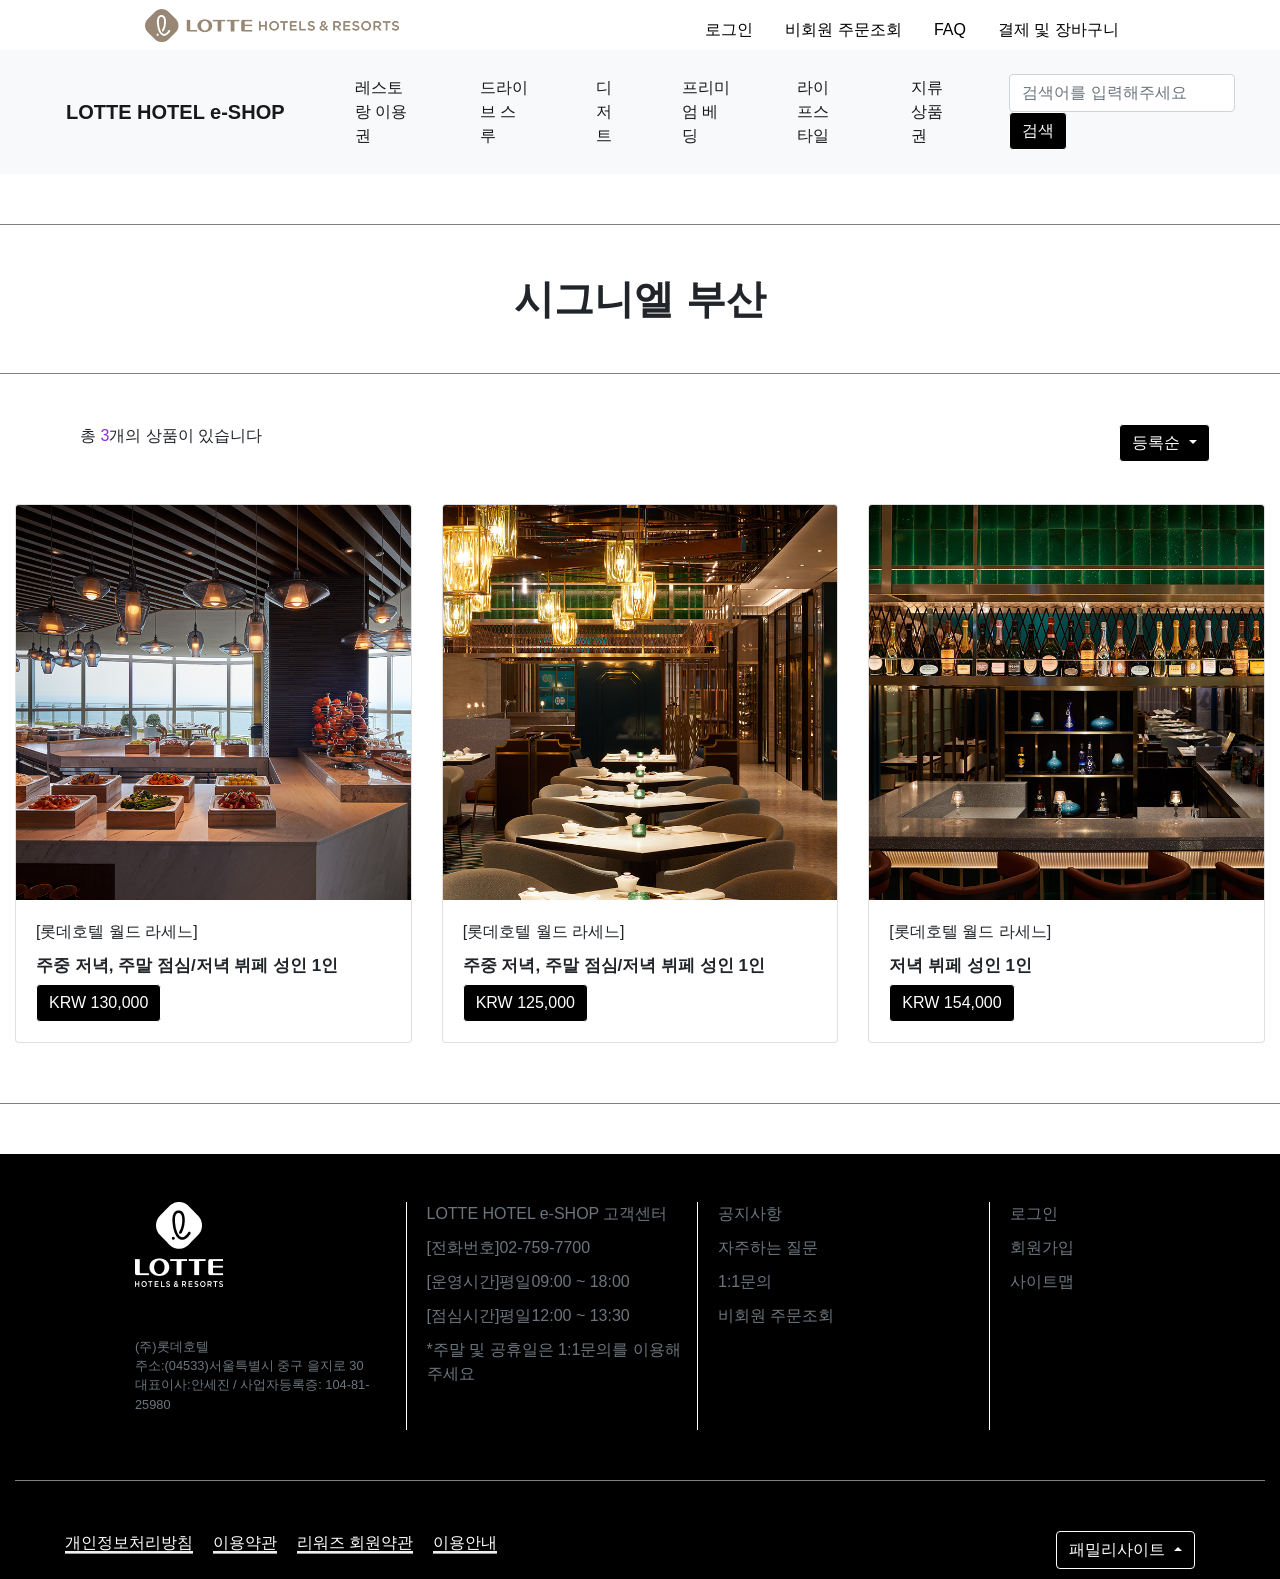
<file: restaurant/busan.html>
<!DOCTYPE html>
<html lang="ko">

<head>
  <title>LOTTE HOTEL e-SHOP</title>
  <meta charset="utf-8">
  <meta name="viewport" content="width=device-width, initial-scale=1, shrink-to-fit=no">
  <!-- bootstrap css code -->
  <link rel="stylesheet" href="https://cdn.jsdelivr.net/npm/bootstrap@4.6.1/dist/css/bootstrap.min.css" integrity="sha384-zCbKRCUGaJDkqS1kPbPd7TveP5iyJE0EjAuZQTgFLD2ylzuqKfdKlfG/eSrtxUkn" crossorigin="anonymous">
  <link rel="stylesheet" href="../css/signiel.css">
</head>

<body>
  <header id="header">
    <!-- nav -->
    <img src="../img/pc_logo.png">
    <ul class="nav justify-content-end">
      <li class="nav-item">
        <a class="nav-link active" href="../login/login.html">로그인</a>
      </li>
      <li class="nav-item">
        <a class="nav-link" href="../order/order.html">비회원 주문조회</a>
      </li>
      <li class="nav-item">
        <a class="nav-link" href="../faq/faq.html">FAQ</a>
      </li>
      <li class="nav-item">
        <a class="nav-link" href="../check/jang.html">결제 및 장바구니</a>
      </li>
      </div>
  </header>
  <!-- 서치바 -->
  <nav class="navbar navbar-expand-lg navbar-light bg-light">
    <a class="navbar-brand" href="../index.html">LOTTE HOTEL e-SHOP</a>
    <button class="navbar-toggler" type="button" data-toggle="collapse" data-target="#navbarSupportedContent" aria-controls="navbarSupportedContent" aria-expanded="false" aria-label="Toggle navigation">
      <span class="navbar-toggler-icon"></span>
    </button>

    <div class="collapse navbar-collapse" id="navbarSupportedContent">
      <ul class="navbar-nav mr-auto">
        <li class="nav-item active">
          <a class="nav-link" href="#">레스토랑 이용권 <span class="sr-only">(current)</span></a>
          <ul class="sub-menu">
            <li><a href="#">시그니엘 부산</a></li>
            <li><a href="../restaurant/jeju.html">롯데호텔 제주</a></li>
          </ul>
        </li>
        <li class="nav-item active">
          <a class="nav-link" href="#">드라이브 스루 <span class="sr-only">(current)</span></a>
          <ul class="sub-menu">
            <li><a href="../drive/world.html">롯데호텔 월드</a></li>
            <li><a href="../drive/ulsan.html">롯데호텔 울산</a></li>
          </ul>
        </li>
        <li class="nav-item active">
          <a class="nav-link" href="#">디저트 <span class="sr-only">(current)</span></a>
          <ul class="sub-menu">
            <li><a href="../dessert/cake.html">롯데호텔 서울</a></li>
          </ul>
        </li>
        <li class="nav-item active">
          <a class="nav-link" href="#">프리미엄 베딩 <span class="sr-only">(current)</span></a>
          <ul class="sub-menu">
            <li><a href="../bed/bed.html">침구류</a></li>
            <li><a href="../bed/towel.html">타월류</a></li>
          </ul>
        </li>
        <li class="nav-item active">
          <a class="nav-link" href="../life/life.html">라이프스타일 <span class="sr-only">(current)</span></a>
        </li>
        <li class="nav-item active">
          <a class="nav-link" href="../gift/gift.html">지류 상품권 <span class="sr-only">(current)</span></a>
        </li>
      </ul>
      <form class="form-inline my-2 my-lg-0">
        <input class="form-control mr-sm-2" type="search" placeholder="검색어를 입력해주세요" aria-label="Search">
        <button class="btn btn-outline-success my-2 my-sm-0" type="submit">검색</button>
      </form>
    </div>
  </nav>
  <!-- 줄 긋기 start -->
  <hr class="featurette-divider">
  <!-- 줄긋기 end -->
  <div class="lnb">
    <div class="page_tit">
      <h1>
        시그니엘 부산 <span class="mb_hidden"></span>
      </h1>
    </div>
  </div>
  <!-- 줄 긋기 start -->
  <hr class="featurette-divider">
  <!-- 줄긋기 end -->
  <div class="pBtn">
  <p>총 <span>3</span>개의 상품이 있습니다</p>
  <div class="dropdown">
  <button class="btn btn-secondary dropdown-toggle" type="button" id="dropdownMenuButton" data-toggle="dropdown" aria-expanded="false">
    등록순
  </button>
  <div class="dropdown-menu" aria-labelledby="dropdownMenuButton">
    <a class="dropdown-item" href="#">인기상품순</a>
    <a class="dropdown-item" href="#">최신상품순</a>
    <a class="dropdown-item" href="#">낮은가격순</a>
    <a class="dropdown-item" href="#">높은가격순</a>
  </div>
</div>
</div>
  <div class="container">
    <div class="row">
      <div class="col">
        <div class="card">
          <img src="../img/busan.jpg" class="card-img-top">
          <div class="card-body">
            <p class="card-title">[롯데호텔 월드 라세느]</p>
            <h5 class="card-text">주중 저녁, 주말 점심/저녁 뷔페 성인 1인</h5>
            <a href="#" class="btn btn-primary">KRW 130,000 </a>
          </div>
        </div>
      </div>
      <div class="col">
        <div class="card">
          <img src="../img/busan1.jpg" class="card-img-top">
          <div class="card-body">
            <p class="card-title">[롯데호텔 월드 라세느]</p>
            <h5 class="card-text">주중 저녁, 주말 점심/저녁 뷔페 성인 1인</h5>
            <a href="#" class="btn btn-primary">KRW 125,000 </a>
          </div>
        </div>
      </div>
      <div class="col">
        <div class="card">
          <img src="../img/busan2.jpg" class="card-img-top">
          <div class="card-body">
            <p class="card-title">[롯데호텔 월드 라세느]</p>
            <h5 class="card-text">저녁 뷔페 성인 1인</h5>
            <a href="#" class="btn btn-primary">KRW 154,000 </a>
          </div>
        </div>
      </div>
    </div>
  </div>
  <!-- 이미지 안에 텍스트 해야함 -->
  <!-- 줄 긋기 start -->
  <hr class="featurette-divider">
  <!-- 줄긋기 end -->
  <!-- 푸터 -->
  <footer class="bg text-white">
    <footer class="container py-5">
      <div class="row">
        <div class="col-12 col-md" style="margin-right: 5px;border-right: 1px solid white;">
          <img src="../img/footer.png">
          <small class="d-block mb-3 text-muted">(주)롯데호텔<br>
            주소:(04533)서울특별시 중구 을지로 30<br>
            대표이사:안세진 / 사업자등록증: 104-81-25980</small>
        </div>
        <div class="col-6 col-md" style="margin-right: 5px;border-right: 1px solid white;">
          <ul class="list-unstyled text-small">
            <li><a class="text-muted">LOTTE HOTEL e-SHOP 고객센터</a></li>
            <li><a class="text-muted">[전화번호]02-759-7700</a></li>
            <li><a class="text-muted">[운영시간]평일09:00 ~ 18:00</a></li>
            <li><a class="text-muted">[점심시간]평일12:00 ~ 13:30</a></li>
            <li><a class="text-muted">*주말 및 공휴일은 1:1문의를 이용해 주세요</a></li>
          </ul>
        </div>
        <div class="col-6 col-md" style="margin-right: 5px;border-right: 1px solid white;">
          <ul class="list-unstyled text-small">
            <li><a class="text-muted" href="../notice/notice.html">공지사항</a></li>
            <li><a class="text-muted" href="../faq/faq.html">자주하는 질문</a></li>
            <li><a href="javascript:void(0);" onclick="alert('로그인 후 사용 가능합니다.');">1:1문의</a></li>
            <li><a class="text-muted" href="../order/order.html">비회원 주문조회</a></li>
          </ul>
        </div>
        <div class="col-6 col-md">
          <ul class="list-unstyled text-small">
            <li><a class="text-muted" href="../login/login.html">로그인</a></li>
            <li><a class="text-muted" href="../login/loginNew.html">회원가입</a></li>
            <li><a class="text-muted" href="#">사이트맵</a></li>
          </ul>
        </div>
      </div>
      <!-- 줄 긋기 start -->
      <hr class="featurette-divider">
      <!-- 줄긋기 end -->
      <div class="bottom">
        <div class="wrap">
          <ul>
            <li class="privacy"><a href="/eshop/login/privacy_policy" style="border-bottom: ridge;">개인정보처리방침</a></li>
            <li><a href="/eshop/login/terms_service" style="border-bottom: ridge;">이용약관</a></li>
            <li><a href="/eshop/login/rewards_policy" style="border-bottom: ridge;">리워즈 회원약관</a></li>
            <li><a href="/eshop/login/exchange_return" style="border-bottom: ridge;">이용안내</a></li>
          </ul>
          <!-- Default dropup button -->
          <div class="btn-group dropup">
            <button type="button" class="btn btn-secondary dropdown-toggle" data-toggle="dropdown" aria-expanded="false">
              패밀리사이트
            </button>
            <div class="dropdown-menu">
              <!-- Dropdown menu links -->
              <a href="#">롯데지주</a><br>
              <a href="#">롯데건설</a><br>
              <a href="#">롯데글로벌로지스</a><br>
              <a href="#">롯데기공</a><br>
              <a href="#">롯데렌탈</a><br>
              <a href="#">롯데캐피탈</a><br>
              <a href="#">롯데푸드</a><br>
              <a href="#">롯데호텔</a><br>
              <a href="#">롯데백화점</a><br>
              <a href="#">롯데콘서트홀</a><br>
              <a href="#">롯데면세점</a><br>
              <a href="#">롯데롭스</a>
            </div>
          </div>
        </div>
      </div>
    </footer>
    <!-- bootstrap js code -->
    <script src="https://cdn.jsdelivr.net/npm/jquery@3.5.1/dist/jquery.slim.min.js" integrity="sha384-DfXdz2htPH0lsSSs5nCTpuj/zy4C+OGpamoFVy38MVBnE+IbbVYUew+OrCXaRkfj" crossorigin="anonymous"></script>
    <script src="https://cdn.jsdelivr.net/npm/bootstrap@4.6.1/dist/js/bootstrap.bundle.min.js" integrity="sha384-fQybjgWLrvvRgtW6bFlB7jaZrFsaBXjsOMm/tB9LTS58ONXgqbR9W8oWht/amnpF" crossorigin="anonymous"></script>
    <script type="text/javascript">
      $(function() {

      });
    </script>
</body>

</html>
</file>
<file: css/style.css>
@charset "UTF-8";

body {
  height: 100%;
}

ul, ol, li {
  list-style: none;
}

a {
  text-decoration: none;
}

#header {
  display: flex;
}

#header img {
  margin: auto;
}

.nav {
  margin: auto;
}

.nav-link {
  margin-top: 10px;
}

.navbar-nav .nav-item .nav-link + .sub-menu {
  position: absolute;
  text-align: center;
  justify-content: center;
  align-items: center;
  margin-top: 5px;
  font-size: 15px;
  padding: 10px;
  height: 20px;
  opacity: 0;
  visibility: hidden;
  transition: 1s;
  background: #f8f9fa;
}

.navbar-nav .nav-item:hover .sub-menu {
  position: absolute;
  display: block;
  opacity: 1;
  height: 100px;
  visibility: visible;
  transition: .5s;
  z-index: 1;
}

.sub-menu li a {
  color: black;
}

.navbar-brand {
  margin: 0 5% 0 0;
  font-weight: bold;
  margin-left: 50px;
}

.navbar-light {
  margin: auto;
}

.form-inline {
  margin: auto;
}

.navbar {
  margin: auto;
}

.navbar-nav {
  margin: auto;
}

.navbar-nav li {
  padding-right: 50px;
  padding-bottom: 10px;
}

.nav .nav-item a {
  color: black;
}

.featurette-divider {
  margin: 50px 0;
  border-color: gray;
}

.container {
    max-width: 1500px;
}

.col {
  margin: 10px 0;
}

.btn {
  border-color: #fff;
  background: black;
  color: white;
}

.btn:hover {
  border-color: black;
  background: white;
  color: black;
}

.container h3 {
  margin: 50px 0;
  color: #998465;
  font-size: 40px;
  font-weight: bold;
}

.card-text {
  font-weight: bold;
  font-size: 17px;
  margin-bottom: 30px;
}

.bg {
  background: black;
}

.d-block {
  margin-top: 50px;
}

.col-12 {
  margin: 0 120px;
}

.col-6 ul.list-unstyled li {
  padding-bottom: 10px;
}

footer .wrap .bottom {
  padding: 36px 0;
}

.wrap ul {
  display: flex;
  float: left;
}

.wrap ul li a {
  color: white;
  margin: 0 10px;
}

.btn-group {
  float: right;
}

.dropdown-menu {
  background-color: white;
}

.dropdown-menu a {
  color: black;
}

.row .col-6 ul.list-unstyled li a {
    color: #6c757d!important;
}
</file>
<file: css/bed.css>
@charset "UTF-8";

body {
  height: 100%;
}

ul, ol, li {
  list-style: none;
}

#header {
  display: flex;
}

#header img {
  margin: auto;
}

.nav {
  margin: auto;
}

.navbar-nav .nav-item .nav-link + .sub-menu {
  position: absolute;
  text-align: center;
  justify-content: center;
  align-items: center;
  margin-top: 5px;
  font-size: 15px;
  padding: 10px;
  height: 20px;
  opacity: 0;
  visibility: hidden;
  transition: .5s;
  background: #f8f9fa;
}

.navbar-nav .nav-item:hover .sub-menu {
  position: absolute;
  display: block;
  opacity: 1;
  height: 100px;
  visibility: visible;
  transition: .5s;
  z-index: 1;
}

.sub-menu li a {
  color: black;
}

.navbar-brand {
  margin: 0 5% 0 0;
  font-weight: bold;
  margin-left: 50px;
}

.navbar-light {
  margin: auto;
}

.form-inline {
  margin: auto;
}

.navbar {
  margin: auto;
}

.navbar-nav {
  margin: auto;
}

.nav-link {
  margin-top: 10px;
}

.navbar-nav li {
  padding-right: 50px;
  padding-bottom: 10px;
}

.nav .nav-item a {
  color: black;
}

.box.items_2 .items {
  flex: 50%;
}

.box {
  display: flex;
}

.box .items {
  box-sizing: border-box;
  padding: 50px;
  flex: 100%;
  flex-shrink: 0;
  font-size: 30px;
  text-align: right;
}

.box .items2 {
  box-sizing: border-box;
  padding: 50px;
  flex: 50%;
  flex-shrink: 0;
  font-size: 30px;
  text-align: left;
}

.title {
  padding-top: 250px;
}

.gbtn {
  color: black;
  font-size: 50px;
}

.gbtn:hover {
  color: red;
}

.featurette-divider {
  margin: 50px 0;
  border-color: gray;
}

.lnb .page_tit h1 {
  text-align: center;
  font-weight: revert;
}

.dropdown {
  float: right;
}

.container {
    max-width: 1500px;
    margin-top: 30px;
}

.col {
  margin: 10px 0;
}

.pBtn {
  display: flex;
  justify-content: space-between;
}

.pBtn p {
  margin-left: 80px;
}

.pBtn p span {
  color: blueviolet;
}

.btn {
  border-color: #fff;
  background: black;
  color: white;
  margin-right: 70px;
}

.container h3 {
  margin: 50px 0;
  color: #998465;
  font-size: 40px;
  font-weight: bold;
}

.card-text {
  font-weight: bold;
  font-size: 17px;
}

.bg {
  background: black;
}

.d-block {
  margin-top: 50px;
}

.col-12 {
  margin: 0 120px;
}

.col-6 ul.list-unstyled li {
  padding-bottom: 10px;
}

footer .wrap .bottom {
  padding: 36px 0;
}

.wrap ul {
  display: flex;
  float: left;
}

.wrap ul li a {
  color: white;
  margin: 0 10px;
}

.btn-group {
  float: right;
}

.dropdown-menu {
  background-color: white;
}

.dropdown-menu a {
  color: black;
}

.row .col-6 ul.list-unstyled li a {
    color: #6c757d!important;
}
</file>
<file: css/jang.css>
@charset "UTF-8";

html {
  height: 100%;
}

body {
  margin: 0;
  font-family: -apple-system,BlinkMacSystemFont,"Segoe UI",Roboto,"Helvetica Neue",Arial,"Noto Sans","Liberation Sans",sans-serif,"Apple Color Emoji","Segoe UI Emoji","Segoe UI Symbol","Noto Color Emoji";
  font-size: 1rem;
  font-weight: 400;
  line-height: 1.5;
  color: #212529;
  text-align: left;
  background-color: #fff;
}

btn btn-primary btn-lg btn-block {
  color: #6c757d;
}

.my-5 .list-inline .list-inline-item a {
  color: black;
}

.navbar-nav li {
  padding-right: 50px;
  padding-bottom: 10px;
}

.navbar-nav {
  margin: auto;
}

.row .col-6 ul.list-unstyled li a {
    color: #6c757d!important;
}
</file>
<file: css/signiel.css>
@charset "UTF-8";

body {
  height: 100%;
}

ul, ol, li {
  list-style: none;
}

#header {
  display: flex;
}

#header img {
  margin: auto;
}

.nav {
  margin: auto;
}

.navbar-nav .nav-item .nav-link + .sub-menu {
  position: absolute;
  text-align: center;
  justify-content: center;
  align-items: center;
  margin-top: 5px;
  font-size: 15px;
  padding: 10px;
  height: 20px;
  opacity: 0;
  visibility: hidden;
  transition: .5s;
  background: #f8f9fa;
}

.navbar-nav .nav-item:hover .sub-menu {
  position: absolute;
  display: block;
  opacity: 1;
  height: 100px;
  visibility: visible;
  transition: .5s;
  z-index: 1;
}

.sub-menu li a {
  color: black;
}

.navbar-brand {
  margin: 0 5% 0 0;
  font-weight: bold;
  margin-left: 50px;
}

.navbar-light {
  margin: auto;
}

.form-inline {
  margin: auto;
}

.navbar {
  margin: auto;
}

.navbar-nav {
  margin: auto;
}

.nav-link {
  margin-top: 10px;
}

.navbar-nav li {
  padding-right: 50px;
  padding-bottom: 10px;
}

.nav .nav-item a {
  color: black;
}

.featurette-divider {
  margin: 50px 0;
  border-color: gray;
}

.lnb .page_tit h1 {
  text-align: center;
  font-weight: revert;
}

.dropdown {
  float: right;
}

.container {
    max-width: 1500px;
    margin-top: 30px;
}

.col {
  margin: 10px 0;
}

.pBtn {
  display: flex;
  justify-content: space-between;
}

.pBtn p {
  margin-left: 80px;
}

.pBtn p span {
  color: blueviolet;
}

.btn {
  border-color: #fff;
  background: black;
  color: white;
  margin-right: 70px;
}

.btn:hover {
  border-color: black;
  background: white;
  color: black;
}

.container h3 {
  margin: 50px 0;
  color: #998465;
  font-size: 40px;
  font-weight: bold;
}

.card-text {
  font-weight: bold;
  font-size: 17px;
}

.bg {
  background: black;
}

.d-block {
  margin-top: 50px;
}

.col-12 {
  margin: 0 120px;
}

.col-6 ul.list-unstyled li {
  padding-bottom: 10px;
}

footer .wrap .bottom {
  padding: 36px 0;
}

.wrap ul {
  display: flex;
  float: left;
}

.wrap ul li a {
  color: white;
  margin: 0 10px;
}

.btn-group {
  float: right;
}

.dropdown-menu {
  background-color: white;
}

.dropdown-menu a {
  color: black;
}

.row .col-6 ul.list-unstyled li a {
    color: #6c757d!important;
}
</file>
<file: css/faq.css>
@charset "UTF-8";

* {
  margin: 0;
  padding: 0;
  box-sizing: border-box;
}

body {
  height: 100%;
  font-size: 16px;
  line-height: 1.3;
  letter-spacing: -0.05em;
  color: #333;
}

ul, ol, li {
  list-style: none;
}

p {
    display: block;
    margin-block-start: 1em;
    margin-block-end: 1em;
    margin-inline-start: 0px;
    margin-inline-end: 0px;
}

button {
  border: 0;
  background: none;
  cursor:pointer;
  outline: none;
}

div {
  display: block;
}

/* 상단 시작 */

#header {
  display: flex;
}

#header img {
  margin: auto;
}

.nav {
  margin: auto;
}

.navbar-nav .nav-item .nav-link + .sub-menu {
  position: absolute;
  text-align: center;
  justify-content: center;
  align-items: center;
  margin-top: 5px;
  font-size: 15px;
  padding: 10px;
  height: 20px;
  opacity: 0;
  visibility: hidden;
  transition: .5s;
  background: #f8f9fa;
}

.navbar-nav .nav-item:hover .sub-menu {
  position: absolute;
  display: block;
  opacity: 1;
  height: 100px;
  visibility: visible;
  transition: .5s;
  z-index: 1;
}

.sub-menu li a {
  color: black;
}

.navbar-brand {
  margin: 0 5% 0 0;
  font-weight: bold;
  margin-left: 50px;
}

.navbar-light {
  margin: auto;
}

.form-inline {
  margin: auto;
}

.navbar {
  margin: auto;
}

.navbar-nav {
  margin: auto;
}

.nav-link {
  margin-top: 10px;
}

.navbar-nav li {
  padding-right: 50px;
  padding-bottom: 10px;
}

.nav .nav-item a {
  color: black;
}

.featurette-divider {
  margin: 50px 0;
  border-color: gray;
}

.lnb .page_tit h1 {
  text-align: center;
  font-weight: revert;
}

.container {
    max-width: 1500px;
    margin-top: 30px;
}

.page_tit {
  position: static;
}

.page_tit ul {
  display: table;
  width: 1200px;
  margin: 60px auto 0;
  position: static;
  left: 0;
  z-index: 100;
}

.page_tit li {
  width: 20%;
  display: table-cell;
  vertical-align: middle;
  border: 1px solid #DCDCDC;
  height: 50px;
  line-height: 50px;
  text-align: center;
}

.page_tit li a:hover {
  background: black;
  color: white;
  width: 25%;
  display: table-cell;
  vertical-align: middle;
  border: 1px solid #DCDCDC;
  height: 50px;
  line-height: 50px;
  text-align: center;
}

.page_tit li a {
  background: #fff;
  font-size: 18px;
  font-weight: 400;
  color: #999;
}

.content {
  width: 1200px;
  margin: 0 auto;
  padding: 60px 0;
}

.pc_hidden {
  display: none !important;
}

.nomem_order_lists_page>p {
  margin-bottom: 60px;
  line-height: 1.5;
  color: #666;
  text-align: center;
  font-weight: bold;
  font-size: 18px;
}

.nomem_order_lists_page .form_area {
  width: 700px;
  margin: 0 auto;
}

.form_area {
  padding-bottom: 40px;
  border-bottom: 1px solid #ddd;
}

.form_area>ul {
  border-top: 2px solid #333;
}

.form_area>ul>li {
  margin-top: 24px;
}

.form_area>ul>li .l_tit {
  display: block;
  margin-bottom: 10px;
  font-weight: bold;
}

.form_area>ul>li .form_box::after {
  content: "";
  display: block;
  clear: both;
}

input[type='text'], input[type='password'], input[type='tel'], input[type='email'] {
  display: inline-block;
  width: 100%;
  height: 50px;
  padding: 0 14px;
  border: 1px solid #999;
  background-color: #fff;
  font-size: 13px;
  color: #333;
  line-height: 50px;
  border-radius: 0;
  vertical-align: top;
}

#join_tel_01:nth-child(1) {
  width: 80%;
  margin-bottom: 10px;
}

.form_area>ul>li.tel .form_box .ip_box, .form_area>ul>li.addr .form_box .ip_box {
  overflow: hidden;
}

.form_area>ul>li.tel .form_box .ip_box input, .form_area>ul>li.addr .form_box .ip_box input {
  width: calc( 100% -155px );
  float: left;
}

.btn_txt {
  display: block;
  width: 100%;
  height: 50px;
  line-height: 46px;
  border: 2px solid #333;
  font-size: 13px;
  text-align: center;
}

.form_area>ul>li.tel .form_box .ip_box button, .form_area>ul>li.addr .form_box .ip_box button {
  float: left;
  width: 100px;
  margin-left: 5px;
}

.btn_txt.btn_dgray {
  background: #666;
  border: 2px solid #666;
  margin-left: 5px;
  color: white;
}

.form_area>ul>li.tel .form_box .ip_box.code {
  width: 700px;
  margin-top: 10px;
}

.form_area>ul>li.tel .form_box .ip_box.code input {
  width: calc(100% - 176px);
}

.form_area>ul>li.tel .form_box .ip_box.code button {
  width: 100px;
}

.btn_area {
  margin-top: 100px;
}

.btn_txt.btn_gray {
  background: #666;
  border: 2px solid #666;
  color: #fff;
}

.btn_txt.btn_beige {
  background: #666;
  border: 2px solid #666;
  color: white;
}

.col {
  margin: 10px 0;
}

.btn_txt.btn_beige {
  width: 700px;
  margin: 0 auto;
}

.btn {
  border-color: #fff;
  background: black;
  color: white;
  margin-right: 70px;
}

.container h3 {
  margin: 50px 0;
  color: #998465;
  font-size: 40px;
  font-weight: bold;
}

.card-text {
  font-weight: bold;
  font-size: 17px;
}

.bg {
  background: black;
}

.d-block {
  margin-top: 50px;
}

.col-12 {
  margin: 0 120px;
}

.col-6 ul.list-unstyled li {
  padding-bottom: 10px;
}

footer .wrap .bottom {
  padding: 36px 0;
}

.wrap ul {
  display: flex;
  float: left;
}

.wrap ul li a {
  color: white;
  margin: 0 10px;
}

.btn-group {
  float: right;
}

.dropdown-menu {
  background-color: white;
}

.dropdown-menu a {
  color: black;
}

.row .col-6 ul.list-unstyled li a {
    color: #6c757d!important;
}
</file>
<file: css/gift.css>
@charset "UTF-8";

body {
  height: 100%;
  font-size: 16px;
  line-height: 1.3;
  letter-spacing: -0.05em;
}

ul, ol, li {
  list-style: none;
}

* {
  margin: 0;
  padding: 0;
  box-sizing: border-box;
}

table {
  width: 100%;
  /* border-spacing: 0; */
  table-layout: fixed;
}

thead {
  display: table-header-group;
  vertical-align: middle;
  border-color: inherit;
}

tr {
  display: table-row;
  vertical-align: inherit;
  border-color: inherit;
}

th {
  display: table-cell;
  vertical-align: inherit;
  font-weight: bold;
  text-align: -internal-center;
}

tbody {
    display: table-row-group;
    vertical-align: middle;
    border-color: inherit;
}

colgroup {
  display: table-column-group;
}

col {
  display: table-column;
}

#header {
  display: flex;
}

#header img {
  margin: auto;
}

.nav {
  margin: auto;
}

.navbar-nav .nav-item .nav-link + .sub-menu {
  position: absolute;
  text-align: center;
  justify-content: center;
  align-items: center;
  margin-top: 5px;
  font-size: 15px;
  padding: 10px;
  height: 20px;
  opacity: 0;
  visibility: hidden;
  transition: .5s;
  background: #f8f9fa;
}

.navbar-nav .nav-item:hover .sub-menu {
  position: absolute;
  display: block;
  opacity: 1;
  height: 100px;
  visibility: visible;
  transition: .5s;
  z-index: 1;
}

.sub-menu li a {
  color: black;
}

.navbar-brand {
  margin: 0 5% 0 0;
  font-weight: bold;
  margin-left: 50px;
}

.navbar-light {
  margin: auto;
}

.form-inline {
  margin: auto;
}

.navbar {
  margin: auto;
}

.navbar-nav {
  margin: auto;
}

.nav-link {
  margin-top: 10px;
}

.navbar-nav li {
  padding-right: 50px;
  padding-bottom: 10px;
}

.nav .nav-item a {
  color: black;
}

.box.items_2 .items {
  flex: 50%;
}

.box {
  display: flex;
}

.box .items {
  box-sizing: border-box;
  padding: 50px;
  flex: 100%;
  flex-shrink: 0;
  font-size: 30px;
  text-align: right;
}

.box .items2 {
  box-sizing: border-box;
  padding: 50px;
  flex: 50%;
  flex-shrink: 0;
  font-size: 30px;
  text-align: left;
}

.title {
  padding-top: 250px;
}

.gbtn {
  color: red;
  font-size: 50px;
}

.featurette-divider {
  margin: 50px 0;
  border-color: gray;
}

.lnb .page_tit h1 {
  text-align: center;
  font-weight: revert;
}

.dropdown {
  float: right;
}

.content {
  width: 1200px;
  margin: 0 auto;
  padding: 60px 0;
}

.product_lists_page .gift_area .box {
  padding: 60px 0;
  overflow: hidden;
}

.product_lists_page .gift_area .box:first-child {
  padding-top: 0;
  border-bottom: 1px solid #DCDCDC;
}

.product_lists_page .gift_area .box .img, .product_lists_page .gift_area .box .big_list {
  float: left;
  width: 380px;
  margin-top: 60px;
}

.product_lists_page .gift_area .box .big_list {
  margin: 0 0 20px;
}

.product_lists_page .gift_area .box .big_list li {
  position: relative;
  height: 0;
  padding: 0 37px 10%;
}

.product_lists_page .gift_area .box .img li, .product_lists_page .gift_area .box .big_list li {
  padding: 0 60px 190px;
}

.product_lists_page .gift_area .box .big_list li img {
  position: absolute;
  top: 50%;
  left: 50%;
  transform: translate(-50%, -50%);
}

.product_lists_page .gift_area .box .thumb_list {
  display: table;
  max-width: 340px;
  width: 100%;
  margin: 0 auto 20px;
}

.product_lists_page .gift_area .box .thumb_list li {
  display: table-cell;
  padding: 0 8px;
  transition: all 0.6s;
  -webkit-transition: all 0.6s;
}

img {
  max-width: 100%;
  border: 0px;
  vertical-align: top;
}

.product_lists_page .gift_area .box .con {
  float: left;
  width: calc(100% - 380px);
  margin-top: 0;
  padding-left: 60px;
}

.product_lists_page .gift_area .box .con .tit {
  font-size: 34px;
}

.product_lists_page .gift_area .box .con .txt {
  margin: 10px 0 30px;
  color: #666;
}

table.tbl_list {
  border-top: 2px solid #333;
}

.product_lists_page .gift_area table.tbl_list tbody td {
  color: #666;
}

.product_lists_page .gift_area table.tbl_list th, .product_lists_page .gift_area table.tbl_list td {
  padding: 15px 5px;
}

.product_lists_page .gift_area table.tbl_list th, .product_lists_page .gift_area table.tbl_list td {
  border-right: 1px solid #DCDCDC;
}

table.tbl_list th {
  padding-left: 27px 5px;
}

table.tbl_list th, table.tbl_list td {
  border-bottom: 1px solid #DCDCDC;
  padding: 15px 3px;
}

.product_lists_page .gift_area table.tbl_list th:last-child, .product_lists_page .gift_area table.tbl_list td:last-child {
  border-right: 0;
}

table.tbl_list tbody td {
  color: #999;
  text-align: center;
}

.product_lists_page .gift_area .ntc_list p {
  margin: 20px 0 5px;
  font-size: 16px;
  font-weight: 500;
}

.product_lists_page .gift_area .ntc_list p {
  margin: 20px 0 5px;
  font-size: 14px;
  font-weight: bold;
}

.container {
    max-width: 1500px;
    margin-top: 30px;
}

.col {
  margin: 10px 0;
}

.pBtn {
  display: flex;
  justify-content: space-between;
}

.pBtn p {
  margin-left: 80px;
}

.pBtn p span {
  color: blueviolet;
}

.btn {
  border-color: #fff;
  background: black;
  color: white;
  margin-right: 70px;
}

.container h3 {
  margin: 50px 0;
  color: #998465;
  font-size: 40px;
  font-weight: bold;
}

.card-text {
  font-weight: bold;
  font-size: 17px;
}

.bg {
  background: black;
}

.d-block {
  margin-top: 50px;
}

.col-12 {
  margin: 0 120px;
}

.col-6 ul.list-unstyled li {
  padding-bottom: 10px;
}

footer .wrap .bottom {
  padding: 36px 0;
}

.wrap ul {
  display: flex;
  float: left;
}

.wrap ul li a {
  color: white;
  margin: 0 10px;
}

.btn-group {
  float: right;
}

.dropdown-menu {
  background-color: white;
}

.dropdown-menu a {
  color: black;
}

.row .col-6 ul.list-unstyled li a {
    color: #6c757d!important;
}
</file>
<file: css/login.css>
@charset "UTF-8";

html {
  height: 100%;
}

body {
  display: -ms-flexbox;
  display: flex;
  -ms-flex-align: center;
  align-items: center;
  padding-top: 40px;
  padding-bottom: 40px;
  background-color: #f5f5f5;
}

.form-signin {
  width: 100%;
  max-width: 330px;
  padding: 15px;
  margin: auto;
}

h1.h3 {
  color: gray;
}

.navbar-nav li {
  padding-right: 50px;
  padding-bottom: 10px;
}

.navbar-nav {
  margin: auto;
}
</file>
<file: css/loginNew.css>
@charset "UTF-8";

html {
  height: 100%;
}

body {
  display: -ms-flexbox;
  display: flex;
  -ms-flex-align: center;
  align-items: center;
  padding-top: 40px;
  padding-bottom: 40px;
  background-color: #f5f5f5;
}

.navbar-nav li {
  padding-right: 50px;
  padding-bottom: 10px;
}

.navbar-nav {
  margin: auto;
}
</file>
<file: css/notice.css>
@charset "UTF-8";

* {
  padding: 0;
  box-sizing: border-box;
}

body {
  height: 100%;
  font-size: 16px;
  line-height: 1.3;
  letter-spacing: -0.05em;
  color: #333;
}

ul, ol, li {
  list-style: none;
}

p {
    display: block;
    margin-block-start: 1em;
    margin-block-end: 1em;
    margin-inline-start: 0px;
    margin-inline-end: 0px;
}

button {
  border: 0;
  background: none;
  cursor:pointer;
  outline: none;
}

div {
  display: block;
}

table {
  width: 100%;
  border-spacing: 0;
  table-layout: fixed;
}

caption {
  visibility: hidden;
  overflow: hidden;
  width: 0;
  height: 0;
  font-size: 0;
  line-height: 0;
}

colgroup {
  display: table-column-group;
}

col {
  display: table-column;
}

thead {
  display: table-header-group;
  vertical-align: middle;
  border-color: inherit;
}

tr {
  display: table-row;
  vertical-align: inherit;
  border-color: inherit;
}

tbody {
  display: table-row-group;
  vertical-align: middle;
  border-color: inherit;
}

/* 상단 시작 */

#header {
  display: flex;
}

#header img {
  margin: auto;
}

.nav {
  margin: auto;
}

.navbar-nav .nav-item .nav-link + .sub-menu {
  position: absolute;
  text-align: center;
  justify-content: center;
  align-items: center;
  margin-top: 5px;
  font-size: 15px;
  padding: 10px;
  height: 20px;
  opacity: 0;
  visibility: hidden;
  transition: .5s;
  background: #f8f9fa;
}

.navbar-nav .nav-item:hover .sub-menu {
  position: absolute;
  display: block;
  opacity: 1;
  height: 100px;
  visibility: visible;
  transition: .5s;
  z-index: 1;
}

.sub-menu li a {
  color: black;
}

.navbar-brand {
  margin: 0 5% 0 0;
  font-weight: bold;
  margin-left: 50px;
}

.navbar-light {
  margin: auto;
}

.form-inline {
  margin: auto;
}

.navbar {
  margin: auto;
}

.navbar-nav {
  margin: auto;
}

.nav-link {
  margin-top: 10px;
}

.navbar-nav li {
  padding-right: 50px;
  padding-bottom: 10px;
}

.nav .nav-item a {
  color: black;
}

.featurette-divider {
  margin: 50px 0;
  border-color: gray;
}

.lnb .page_tit h1 {
  text-align: center;
  font-weight: revert;
}

.container {
    max-width: 1500px;
    margin-top: 30px;
}

.page_tit {
  position: static;
}

.page_tit ul {
  display: table;
  width: 1200px;
  margin: 60px auto 0;
  position: static;
  left: 0;
  z-index: 100;
}

.page_tit li {
  width: 20%;
  display: table-cell;
  vertical-align: middle;
  border: 1px solid #DCDCDC;
  height: 50px;
  line-height: 50px;
  text-align: center;
}

.page_tit li a:hover {
  background: black;
  color: white;
  width: 25%;
  display: table-cell;
  vertical-align: middle;
  border: 1px solid #DCDCDC;
  height: 50px;
  line-height: 50px;
  text-align: center;
}

.page_tit li a {
  background: #fff;
  font-size: 18px;
  font-weight: 400;
  color: #999;
}

.content {
  width: 1200px;
  margin: 0 auto;
  padding: 30px 0;
}

.pc_hidden {
  display: none !important;
}

.nomem_order_lists_page>p {
  margin-bottom: 60px;
  line-height: 1.5;
  color: #666;
  text-align: center;
  font-weight: bold;
  font-size: 18px;
}

.nomem_order_lists_page .form_area {
  width: 700px;
  margin: 0 auto;
}

.form_area {
  padding-bottom: 40px;
  border-bottom: 1px solid #ddd;
}

.form_area>ul {
  border-top: 2px solid #333;
}

.form_area>ul>li {
  margin-top: 24px;
}

.form_area>ul>li .l_tit {
  display: block;
  margin-bottom: 10px;
  font-weight: bold;
}

.form_area>ul>li .form_box::after {
  content: "";
  display: block;
  clear: both;
}

input[type='text'], input[type='password'], input[type='tel'], input[type='email'] {
  display: inline-block;
  width: 100%;
  height: 50px;
  padding: 0 14px;
  border: 1px solid #999;
  background-color: #fff;
  font-size: 13px;
  color: #333;
  line-height: 50px;
  border-radius: 0;
  vertical-align: top;
}

#join_tel_01:nth-child(1) {
  width: 80%;
  margin-bottom: 10px;
}

.form_area>ul>li.tel .form_box .ip_box, .form_area>ul>li.addr .form_box .ip_box {
  overflow: hidden;
}

.form_area>ul>li.tel .form_box .ip_box input, .form_area>ul>li.addr .form_box .ip_box input {
  width: calc( 100% -155px );
  float: left;
}

.btn_txt {
  display: block;
  width: 15%;
  height: 50px;
  line-height: 46px;
  border: 2px solid #333;
  font-size: 13px;
  text-align: center;
  margin-left: 510px;
}

.form_area>ul>li.tel .form_box .ip_box button, .form_area>ul>li.addr .form_box .ip_box button {
  float: left;
  width: 100px;
  margin-left: 5px;
}

.btn_txt.btn_dgray {
  background: #666;
  border: 2px solid #666;
  margin-left: 5px;
  color: white;
}

.form_area>ul>li.tel .form_box .ip_box.code {
  width: 700px;
  margin-top: 10px;
}

.form_area>ul>li.tel .form_box .ip_box.code input {
  width: calc(100% - 176px);
}

.form_area>ul>li.tel .form_box .ip_box.code button {
  width: 100px;
}

.btn_area {
  margin-top: 100px;
}

.btn_txt.btn_gray {
  background: #666;
  border: 2px solid #666;
  color: #fff;
}

.btn_txt.btn_beige {
  background: #666;
  border: 2px solid #666;
  color: white;
}

.col {
  margin: 10px 0;
}

.btn_txt.btn_beige {
  width: 700px;
  margin: 0 auto;
}

.btn {
  border-color: #fff;
  background: black;
  color: white;
  margin-right: 70px;
}

.btn:hover {
  border-color: black;
  background: white;
  color: black;
}

.container h3 {
  margin: 50px 0;
  color: #998465;
  font-size: 40px;
  font-weight: bold;
}

.card-text {
  font-weight: bold;
  font-size: 17px;
}

.bg {
  background: black;
}

.d-block {
  margin-top: 50px;
}

.col-12 {
  margin: 0 120px;
}

.col-6 ul.list-unstyled li {
  padding-bottom: 10px;
}

footer .wrap .bottom {
  padding: 36px 0;
}

.wrap ul {
  display: flex;
  float: left;
}

.wrap ul li a {
  color: white;
  margin: 0 10px;
}

.btn-group {
  float: right;
}

.dropdown-menu {
  background-color: white;
}

.dropdown-menu a {
  color: black;
}

.row .col-6 ul.list-unstyled li a {
  color: #6c757d!important;
}

.news_lists_page.content {
  padding-top: 60px;
}

.srch_prd_top {
  margin-bottom: 40px;
  text-align: center;
}

.srch_prd_top .prd_srch_area {
  margin: 0 20px;
  padding: 40px 20px;
  background: #F4F4F4;
}

.srch_prd_top .prd_srch_area .srch_box {
  width: 500px;
  margin: 0 auto;
}

.srch_box {
  border: 1px solid #999;
  overflow: hidden;
}

.srch_box input {
  float: left;
  width: calc( 100% - 54px );
  height: 48px;
  line-height: 48px;
  border: 0;
}

.srch_box button {
  float: left;
  width: 62px;
  background: #fff url("..img/pc_ico_srch.png") no-repeat 50%;
  background-size: 22px;
}

table.tbl_list {
  border-top: 2px solid #333;
}

table.tbl_list col.num {
  width: 100px;
}

table.tbl_list col.date {
  width: 210px;
}

table.tbl_list th {
  padding: 27px 5px;
}

table.tbl_list td {
  padding: 20px 5px;
  color: #999;
  text-align: center;
}

.nodata {
  padding: 120px 0 !important;
}

.form-inline {
  text-align: center;
  justify-content: center;
  margin-left: 120px;
}
</file>
<file: css/order.css>
@charset "UTF-8";

* {
  margin: 0;
  padding: 0;
  box-sizing: border-box;
}

body {
  height: 100%;
  font-size: 16px;
  line-height: 1.3;
  letter-spacing: -0.05em;
  color: #333;
}

ul, ol, li {
  list-style: none;
}

p {
    display: block;
    margin-block-start: 1em;
    margin-block-end: 1em;
    margin-inline-start: 0px;
    margin-inline-end: 0px;
}

button {
  border: 0;
  background: none;
  cursor:pointer;
  outline: none;
}

div {
  display: block;
}

/* 상단 시작 */

#header {
  display: flex;
}

#header img {
  margin: auto;
}

.nav {
  margin: auto;
}

.navbar-nav .nav-item .nav-link + .sub-menu {
  position: absolute;
  text-align: center;
  justify-content: center;
  align-items: center;
  margin-top: 5px;
  font-size: 15px;
  padding: 10px;
  height: 20px;
  opacity: 0;
  visibility: hidden;
  transition: .5s;
  background: #f8f9fa;
}

.navbar-nav .nav-item:hover .sub-menu {
  position: absolute;
  display: block;
  opacity: 1;
  height: 100px;
  visibility: visible;
  transition: .5s;
  z-index: 1;
}

.sub-menu li a {
  color: black;
}

.navbar-brand {
  margin: 0 5% 0 0;
  font-weight: bold;
  margin-left: 50px;
}

.navbar-light {
  margin: auto;
}

.form-inline {
  margin: auto;
}

.navbar {
  margin: auto;
}

.navbar-nav {
  margin: auto;
}

.nav-link {
  margin-top: 10px;
}

.navbar-nav li {
  padding-right: 50px;
  padding-bottom: 10px;
}

.nav .nav-item a {
  color: black;
}

.featurette-divider {
  margin: 50px 0;
  border-color: gray;
}

.lnb .page_tit h1 {
  text-align: center;
  font-weight: revert;
}

.container {
    max-width: 1500px;
    margin-top: 30px;
}

.page_tit {
  position: static;
}

.page_tit ul {
  display: table;
  width: 1200px;
  margin: 60px auto 0;
  position: static;
  left: 0;
  z-index: 100;
}

.page_tit li {
  width: 20%;
  display: table-cell;
  vertical-align: middle;
  border: 1px solid #DCDCDC;
  height: 50px;
  line-height: 50px;
  text-align: center;
}

.page_tit li a:hover {
  background: black;
  color: white;
  width: 25%;
  display: table-cell;
  vertical-align: middle;
  border: 1px solid #DCDCDC;
  height: 50px;
  line-height: 50px;
  text-align: center;
}

.page_tit li a {
  background: #fff;
  font-size: 18px;
  font-weight: 400;
  color: #999;
}

.content {
  width: 1200px;
  margin: 0 auto;
  padding: 30px 0;
}

.pc_hidden {
  display: none !important;
}

.nomem_order_lists_page>p {
  margin-bottom: 60px;
  line-height: 1.5;
  color: #666;
  text-align: center;
  font-weight: bold;
  font-size: 18px;
}

.nomem_order_lists_page .form_area {
  width: 700px;
  margin: 0 auto;
}

.form_area {
  padding-bottom: 40px;
  border-bottom: 1px solid #ddd;
}

.form_area>ul {
  border-top: 2px solid #333;
}

.form_area>ul>li {
  margin-top: 24px;
}

.form_area>ul>li .l_tit {
  display: block;
  margin-bottom: 10px;
  font-weight: bold;
}

.form_area>ul>li .form_box::after {
  content: "";
  display: block;
  clear: both;
}

input[type='text'], input[type='password'], input[type='tel'], input[type='email'] {
  display: inline-block;
  width: 100%;
  height: 50px;
  padding: 0 14px;
  border: 1px solid #999;
  background-color: #fff;
  font-size: 13px;
  color: #333;
  line-height: 50px;
  border-radius: 0;
  vertical-align: top;
}

#join_tel_01:nth-child(1) {
  width: 80%;
  margin-bottom: 10px;
}

.form_area>ul>li.tel .form_box .ip_box, .form_area>ul>li.addr .form_box .ip_box {
  overflow: hidden;
}

.form_area>ul>li.tel .form_box .ip_box input, .form_area>ul>li.addr .form_box .ip_box input {
  width: calc( 100% -155px );
  float: left;
}

.btn_txt {
  display: block;
  width: 100%;
  height: 50px;
  line-height: 46px;
  border: 2px solid #333;
  font-size: 13px;
  text-align: center;
}

.form_area>ul>li.tel .form_box .ip_box button, .form_area>ul>li.addr .form_box .ip_box button {
  float: left;
  width: 100px;
  margin-left: 5px;
}

.btn_txt.btn_dgray {
  background: #666;
  border: 2px solid #666;
  margin-left: 5px;
  color: white;
}

.form_area>ul>li.tel .form_box .ip_box.code {
  width: 700px;
  margin-top: 10px;
}

.form_area>ul>li.tel .form_box .ip_box.code input {
  width: calc(100% - 176px);
}

.form_area>ul>li.tel .form_box .ip_box.code button {
  width: 100px;
}

.btn_area {
  margin-top: 100px;
}

.btn_txt.btn_gray {
  background: #666;
  border: 2px solid #666;
  color: #fff;
}

.btn_txt.btn_beige {
  background: #666;
  border: 2px solid #666;
  color: white;
}

.col {
  margin: 10px 0;
}

.btn_txt.btn_beige {
  width: 700px;
  margin: 0 auto;
}

.btn {
  border-color: #fff;
  background: black;
  color: white;
  margin-right: 70px;
}

.btn:hover {
  border-color: black;
  background: white;
  color: black;
}

.container h3 {
  margin: 50px 0;
  color: #998465;
  font-size: 40px;
  font-weight: bold;
}

.card-text {
  font-weight: bold;
  font-size: 17px;
}

.bg {
  background: black;
}

.d-block {
  margin-top: 50px;
}

.col-12 {
  margin: 0 120px;
}

.col-6 ul.list-unstyled li {
  padding-bottom: 10px;
}

footer .wrap .bottom {
  padding: 36px 0;
}

.wrap ul {
  display: flex;
  float: left;
}

.wrap ul li a {
  color: white;
  margin: 0 10px;
}

.btn-group {
  float: right;
}

.dropdown-menu {
  background-color: white;
}

.dropdown-menu a {
  color: black;
}

.row .col-6 ul.list-unstyled li a {
    color: #6c757d!important;
}
</file>
